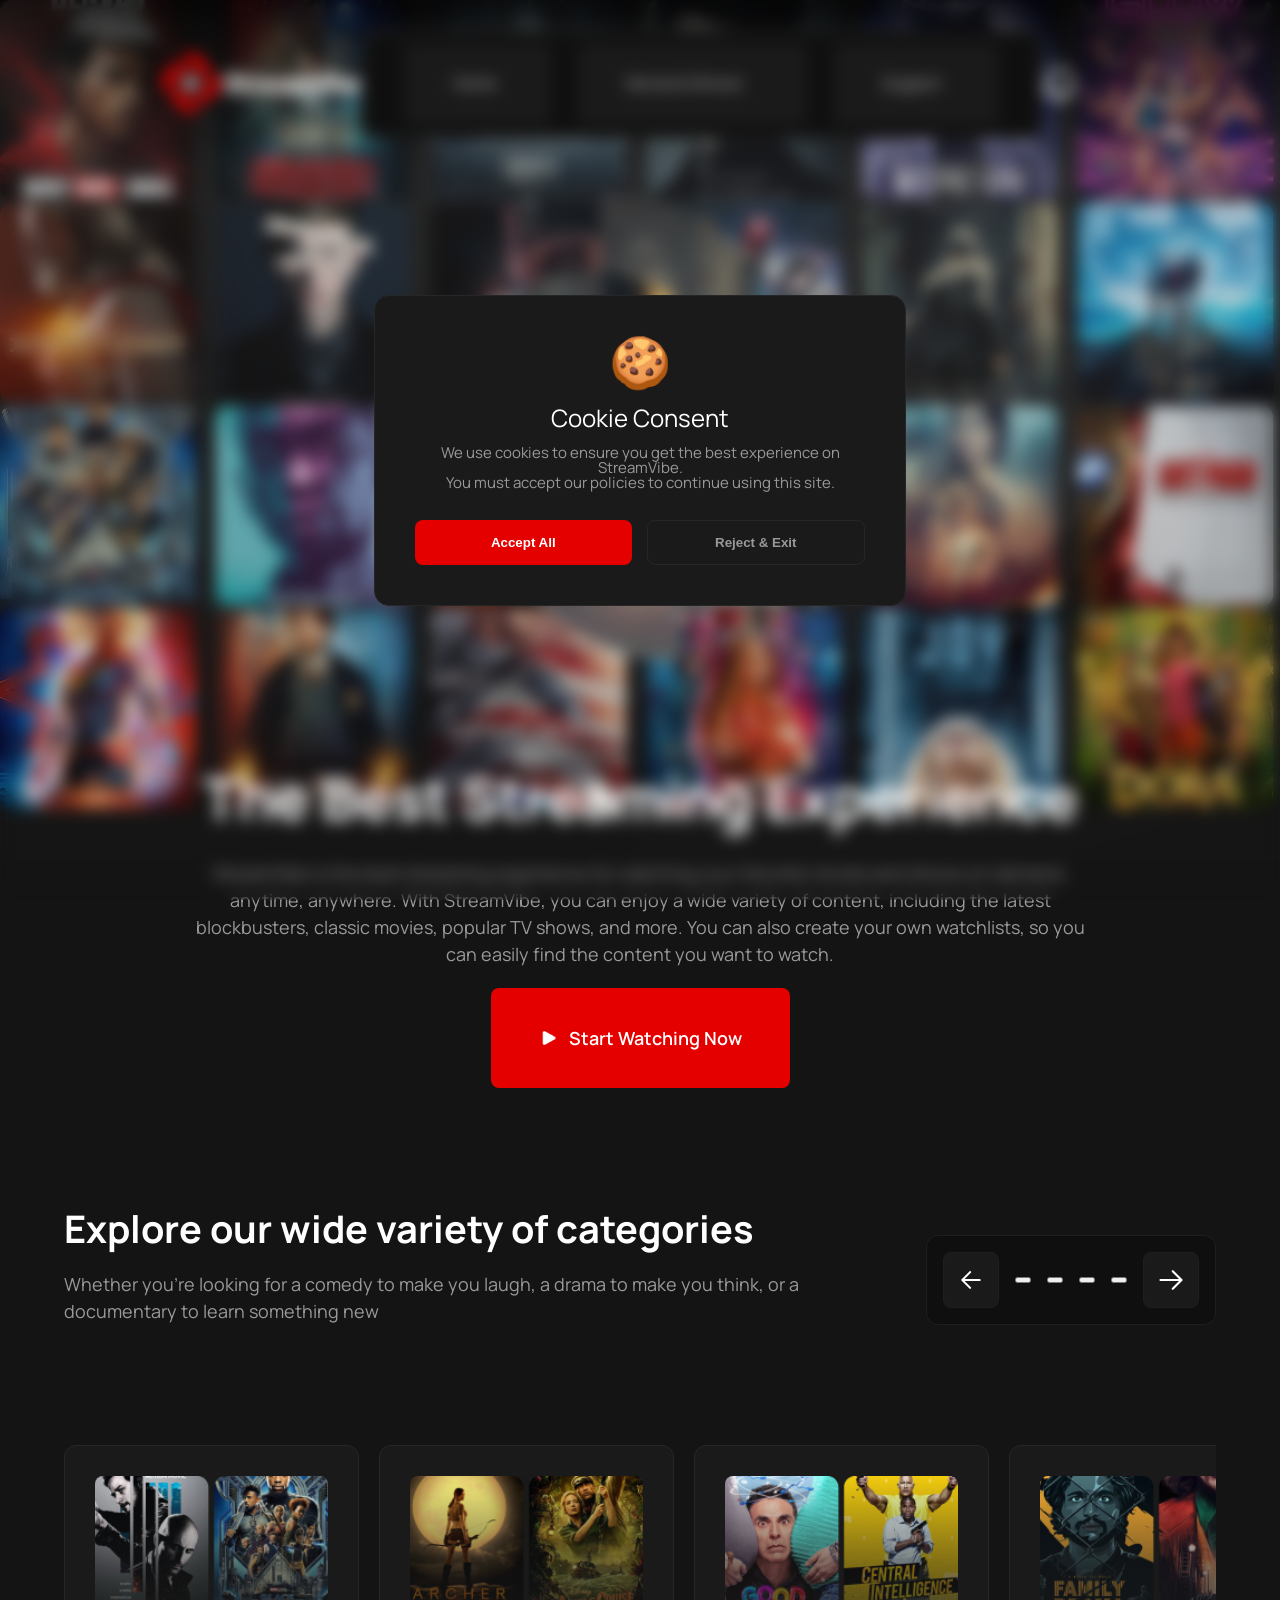
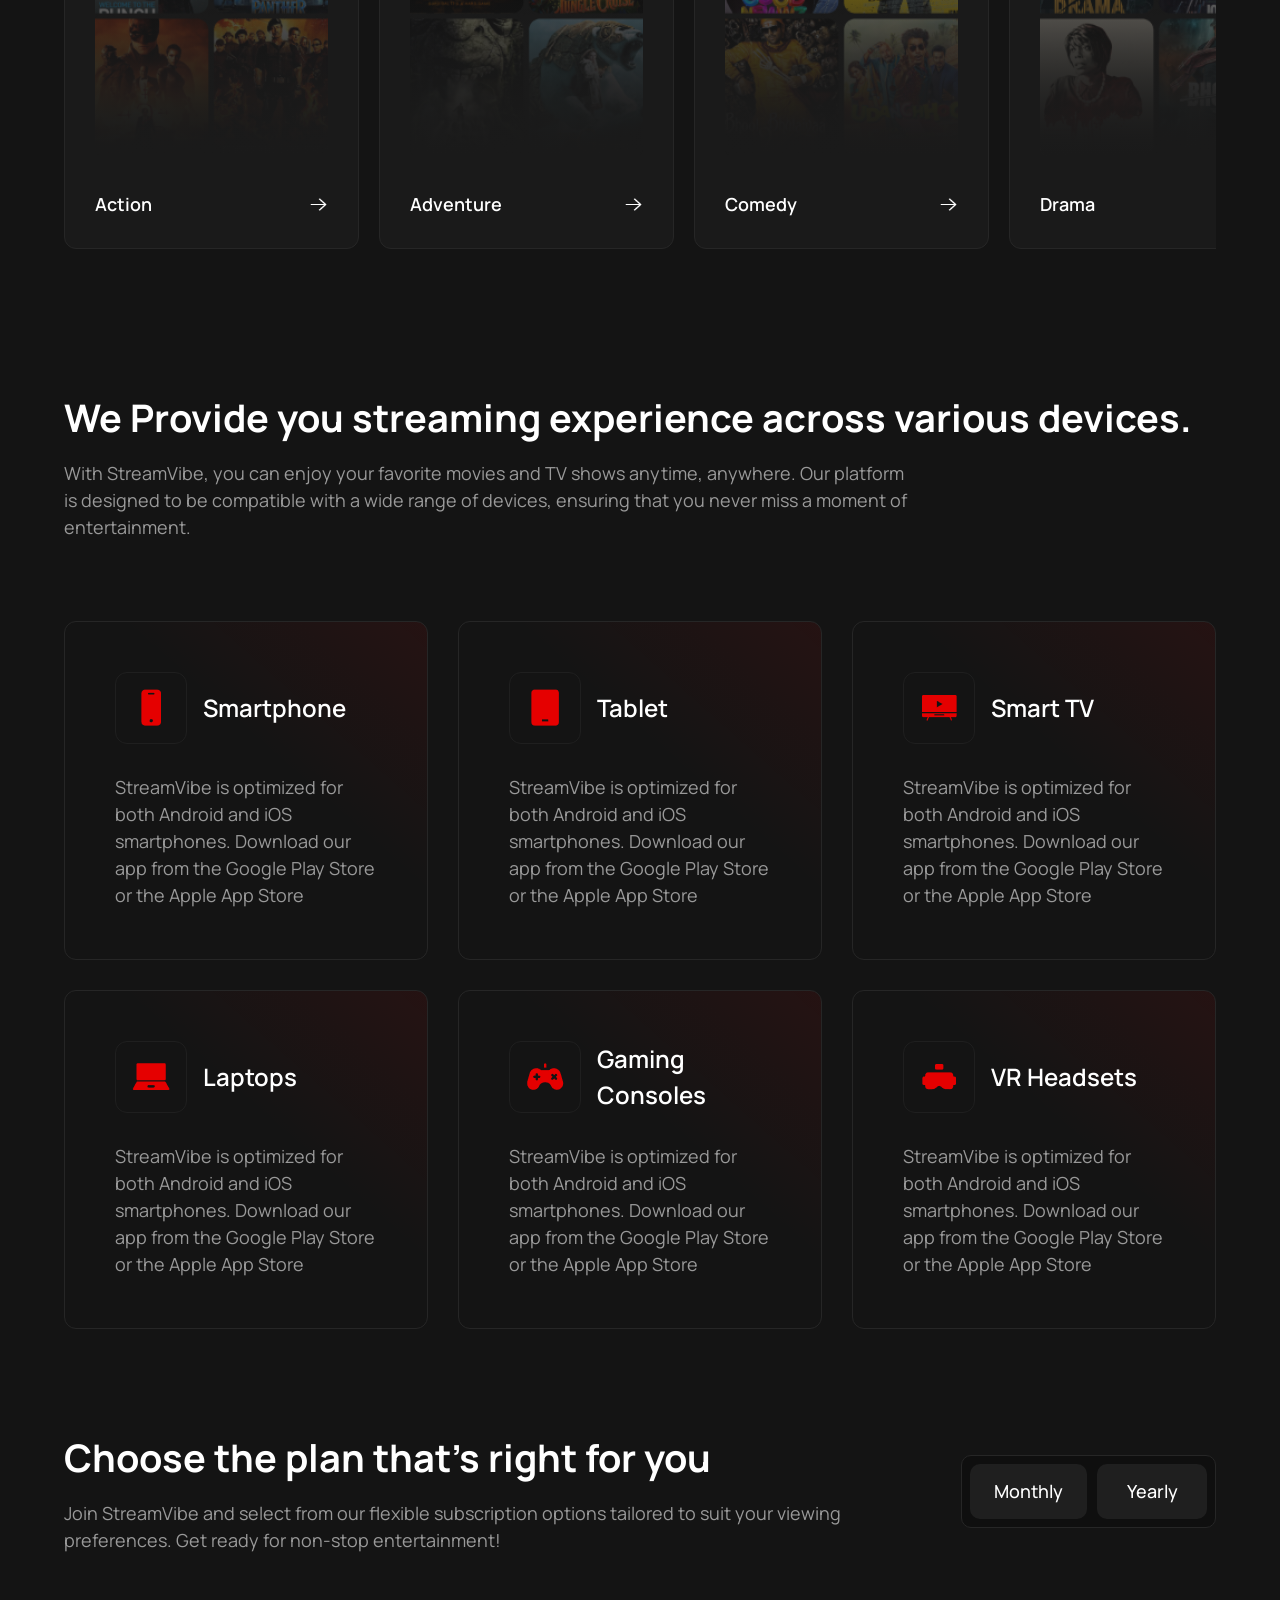
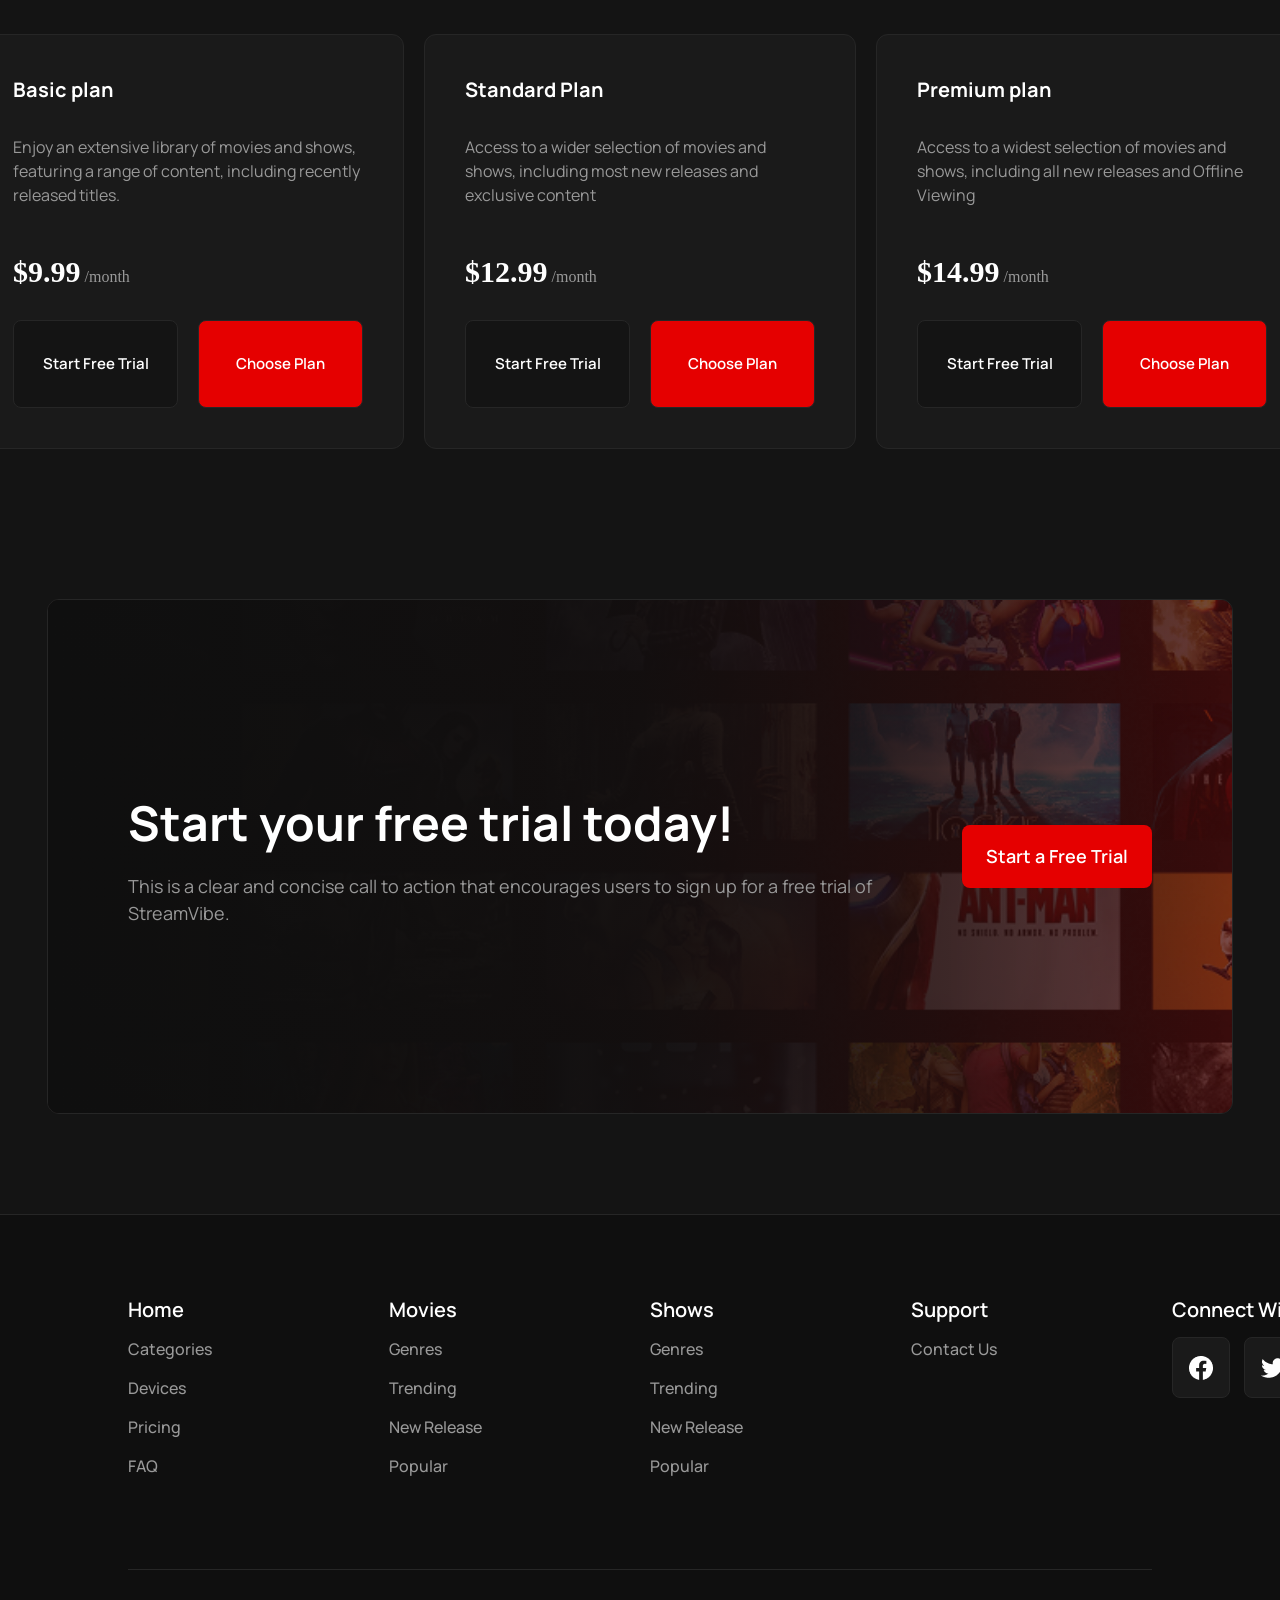
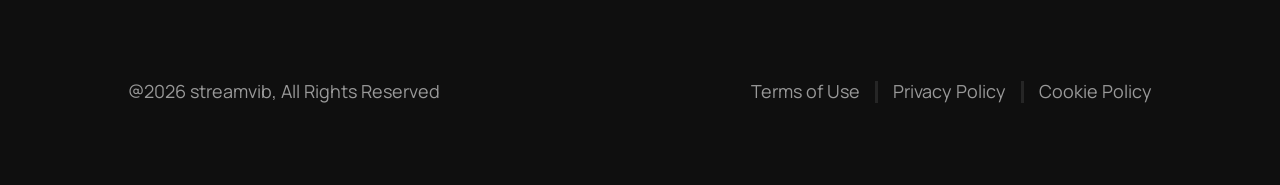
<file: index.html>
<!doctype html>
<html lang="en">
  <head>
    <meta charset="UTF-8" />
    <meta name="viewport" content="width=device-width, initial-scale=1.0" />
    <title>Home Page</title>
    <link rel="stylesheet" href="./style/reset.css" />
    <link rel="stylesheet" href="style.css" />
    <script src="./script/script.js" defer></script>
  </head>
  <body>
<!-- Cookie -->
<div id="cookieModal" class="cookie_modal">
  <div class="cookie_box">
    <div class="cookie_icon">🍪</div>
    <h2>Cookie Consent</h2>
    <p>We use cookies to ensure you get the best experience on StreamVibe.
       <br> 
       You must accept our policies to continue using this site.</p>
    <div class="cookie_buttons">
      <button id="acceptBtn" class="btn_accept">Accept All</button>
      <button id="rejectBtn" class="btn_reject">Reject & Exit</button>
    </div>
  </div>
</div>

    <header>
      <!-- logo -->
      <a class="header_logo" href="./index.html">
        <img src="./images/logo.png" alt="logo" />
      </a>

      <!-- Hamburger Button -->
  <button class="hamburger_btn" id="hamburgerBtn" aria-label="Toggle Menu">
    <span></span>
    <span></span>
    <span></span>
  </button>

  <!-- Overlay background -->
  <div class="menu_overlay" id="menuOverlay"></div>

      <!-- navigation -->
      <nav class="buttons_container" id="mainNav">
        <div class="mobile_menu_header">
      <span class="menu_title">Menu</span>
      <hr class="menu_divider" />
    </div>

        <ul class="buttons_ul">
          <li class="buttons_li">
            <a class="home_button" href="index.html"> Home </a>
          </li>

          <li class="buttons_li">
            <a class="Movies_and_shows_button" href="./pages/movies_shows_button.html">
              Movies & Shows
            </a>
          </li>

          <li class="buttons_li">
            <a class="support_button" href="./pages/support.html"> Support </a>
          </li>
        </ul>
      </nav>

      <!-- Notification icon -->
      <div class="zari_div">
        <button id="notifBtn" class="notif_button">
          <img src="./images/zari.png" alt="notifications" />
         </button>
      </div>
    </header>

    <!-- Notification icon box -->
<div id="notifModal" class="custom_modal">
  <div class="custom_modal_box">
    <div class="modal_icon">
      🔔
    </div>
      <h2>Stay Updated!</h2>
      <p>To receive updates and notifications,<br> please register on the Support page!</p>
        <div class="custom_modal_buttons">
          <button id="closeNotifBtn" class="btn_cancel">Cancel</button>
          <button id="goSupportBtn" class="btn_register">Register</button>
        </div>
  </div>
</div>

    <div class="Sub_container">
      <section class="hero_section">
        <div class="hero_background">
          <img src="./images/Image Container.png" alt="movie" />
          <img src="./images/Image Container2.png" alt="movie" />
          <img src="./images/Image Container3.png" alt="movie" />
          <img src="./images/Image Container4.png" alt="movie" />
        </div>

        <div class="hero_content">
          <img
            src="./images/Abstract Design.png"
            alt="abstract"
            class="hero_abstract"
          />
          <br />
          <br />
          <h1 class="h1">The Best Streaming Experience</h1>
        </div>

        <div class="hero_overlay">
          <img src="images/Image.png" class="hero_image1" alt="hero overlay" />
          <img src="images/Fade Out Top.png" class="hero_FadeOutTop" alt="fade top" />
          <img src="images/Fade Out Bottom.png" class="hero_FadeOutBottom" alt="fade bottom" />
        </div>
      </section>
    </div>
    <div>
      <p class="p1">
        StreamVibe is the best streaming experience for watching your favorite
        movies and shows on demand, anytime, anywhere. With StreamVibe, you can
        enjoy a wide variety of content, including the latest blockbusters,
        classic movies, popular TV shows, and more. You can also create your own
        watchlists, so you can easily find the content you want to watch.
      </p>
      <a href="./pages/movies_shows_button.html" class="start_button">
        <img src="./images/Icon.png" alt="play" class="button_text" />
        Start Watching Now
      </a>
    </div>

    <br />
    <br />

    <!-- Genres container top  -->
    <div class="genres_container">
      <div class="genres_textcontainer">
        <h1 class="genres_textheading">
          Explore our wide variety of categories
        </h1>
        <p class="genres_textparagraph">
          Whether you're looking for a comedy to make you laugh, a drama to make
          you think, or a documentary to learn something new
        </p>
      </div>
      <div class="genres_buttons">
        <button class="genres_scrollleft" id="genreLeft">
          <img src="images/genresscrollleft.png" alt="left" />
        </button>
        <button class="indicators_button1"></button>
        <button class="indicators_button2"></button>
        <button class="indicators_button3"></button>
        <button class="indicators_button4"></button>
        <button class="genres_scrollright" id="genreRight">
          <img src="images/genresscrollright.png" alt="right" />
        </button>
      </div>
    </div>
    <!-- Genres container bottom  -->
   <div class="genres_slider" id="genreSlider">
  <div class="genre_card">
    <div class="card_image_container">
      <img src="./images/actionimages.png" alt="Action" />
    </div>
    <div class="card_footer">
      <span>Action</span>
      <img src="./images/genresscrollright.png" alt="arrow" />
    </div>
  </div>
  <div class="genre_card">
    <div class="card_image_container">
      <img src="./images/adventureimages.png" alt="Adventure" />
    </div>
    <div class="card_footer">
      <span>Adventure</span>
      <img src="./images/genresscrollright.png" alt="arrow" />
    </div>
  </div>
  <div class="genre_card">
    <div class="card_image_container">
      <img src="./images/comedyimages.png" alt="Comedy" />
    </div>
    <div class="card_footer">
      <span>Comedy</span>
      <img src="./images/genresscrollright.png" alt="arrow" />
    </div>
  </div>
  <div class="genre_card">
    <div class="card_image_container">
      <img src="./images/Dramaimages.png" alt="Drama" />
    </div>
    <div class="card_footer">
      <span>Drama</span>
      <img src="./images/genresscrollright.png" alt="arrow" />
    </div>
  </div>
  <div class="genre_card">
    <div class="card_image_container">
      <img src="./images/horrorimages.png" alt="Horror" />
    </div>
    <div class="card_footer">
      <span>Horror</span>
      <img src="./images/genresscrollright.png" alt="arrow" />
    </div>
  </div>

  <div class="genre_card">
    <div class="card_image_container">
      <img src="./images/actionimages.png" alt="Sci-Fi" />
    </div>
    <div class="card_footer">
      <span>Sci-Fi</span>
      <img src="./images/genresscrollright.png" alt="arrow" />
    </div>
  </div>
  <div class="genre_card">
    <div class="card_image_container">
      <img src="./images/fantasy-image.jpg" alt="Fantasy" />
    </div>
    <div class="card_footer">
      <span>Fantasy</span>
      <img src="./images/genresscrollright.png" alt="arrow" />
    </div>
  </div>
  <div class="genre_card">
    <div class="card_image_container">
      <img src="./images/documentary-image.jpg" alt="Documentary" />
    </div>
    <div class="card_footer">
      <span>Documentary</span>
      <img src="./images/genresscrollright.png" alt="arrow" />
    </div>
  </div>
  <div class="genre_card">
    <div class="card_image_container">
      <img src="./images/mystery-image.jpg" alt="Mystery" />
    </div>
    <div class="card_footer">
      <span>Mystery</span>
      <img src="./images/genresscrollright.png" alt="arrow" />
    </div>
  </div>
  <div class="genre_card">
    <div class="card_image_container">
      <img src="./images/anime-image.jpg" alt="Anime" />
    </div>
    <div class="card_footer">
      <span>Anime</span>
      <img src="./images/genresscrollright.png" alt="arrow" />
    </div>
  </div>
</div>
      </div>
    </div>
    
<!-- Devices Section -->
    <section class="devices_section">
      <div class="devices_textcontainer">
        <h1 class="devices_h1">
          We Provide you streaming experience across various devices.
        </h1>
        <p class="devices_p">
          With StreamVibe, you can enjoy your favorite movies and TV shows
          anytime, anywhere. Our platform is designed to be compatible with a
          wide range of devices, ensuring that you never miss a moment of
          entertainment.
        </p>
      </div>

      <div class="devices_cardcontainer">
        <div class="device_cards">
          <div class="device_header">
            <div class="icons">
              <img src="images/smartphone-icon.png" alt="Smartphone" />
            </div>
            <h2 class="devicesicon_h2">Smartphone</h2>
          </div>
          <p class="devicesicon_p">
            StreamVibe is optimized for both Android and iOS smartphones.
            Download our app from the Google Play Store or the Apple App Store
          </p>
        </div>

        <div class="device_cards">
          <div class="device_header">
            <div class="icons">
              <img src="images/tablet-icon.png" alt="Tablet" />
            </div>
            <h2 class="devicesicon_h2">Tablet</h2>
          </div>
          <p class="devicesicon_p">
            StreamVibe is optimized for both Android and iOS smartphones.
            Download our app from the Google Play Store or the Apple App Store
          </p>
        </div>

        <div class="device_cards">
          <div class="device_header">
            <div class="icons">
              <img src="images/smarttv-icon.png" alt="Tv" />
            </div>
            <h2 class="devicesicon_h2">Smart TV</h2>
          </div>
          <p class="devicesicon_p">
            StreamVibe is optimized for both Android and iOS smartphones.
            Download our app from the Google Play Store or the Apple App Store
          </p>
        </div>

<!--Device cards-->
        <div class="device_cards">
          <div class="device_header">
            <div class="icons">
              <img src="images/Laptop-Icon.png" alt="Laptop" />
            </div>
            <h2 class="devicesicon_h2">Laptops</h2>
          </div>
          <p class="devicesicon_p">
            StreamVibe is optimized for both Android and iOS smartphones.
            Download our app from the Google Play Store or the Apple App Store
          </p>
        </div>

        <div class="device_cards">
          <div class="device_header">
            <div class="icons">
              <img src="images/gaming-Icon.png" alt="Gaming" />
            </div>
            <h2 class="devicesicon_h2">Gaming Consoles</h2>
          </div>
          <p class="devicesicon_p">
            StreamVibe is optimized for both Android and iOS smartphones.
            Download our app from the Google Play Store or the Apple App Store
          </p>
        </div>

        <div class="device_cards">
          <div class="device_header">
            <div class="icons">
              <img src="images/VR-Icon.png" alt="VR" />
            </div>
            <h2 class="devicesicon_h2">VR Headsets</h2>
          </div>
          <p class="devicesicon_p">
            StreamVibe is optimized for both Android and iOS smartphones.
            Download our app from the Google Play Store or the Apple App Store
          </p>
        </div>
        </section>
        
<!-- Plans section -->
        <section class="plans_section">
          <div class="plans_header">
            <div class="plans_textcontainer">
            <h1 class="plans_h1">
            Choose the plan that's right for you</h1>
            <p class="plans_p">
            Join StreamVibe and select from our flexible subscription 
            options tailored to suit your viewing preferences. 
            Get ready for non-stop entertainment!
            </p>
            </div>

            <div class="plans_tab">
              <button class="monthly_btn">
              <h6 class="monthly_h6" id="monthlyBtn">Monthly </h6>
              </button>
              <button class="yearly_btn" id="yearlyBtn"><h6 class="yearly_h6">Yearly</h6></button>
            </div>

          </div>


          <div class="plan_card_container">
            <div class="plan_card">
              <h2 class="plan_cardh2">Basic plan</h2>
              <p class="plan_card_paragraph">Enjoy an extensive library of movies and shows, 
              featuring a range of content, including recently released titles.</p> 
            
              <div class="plan_wrapper">
                <span class="price_amount" id="basicPrice">$9.99</span>
                <span class="price_period">/month</span>
              </div>

              <div class="card_buttons">
                <a href="./pages/support.html" class="btn_free">Start Free Trial</a>
                <a href="./pages/support.html" class="btn_choose">Choose Plan</a>
              </div>
            </div>



            <div class="plan_card">
              <h2 class="plan_cardh2">Standard Plan</h2>
              <p class="plan_card_paragraph">Access to a wider selection of movies and shows, 
                including most new releases and exclusive content</p> 
            
              <div class="plan_wrapper">
                <span class="price_amount" id="standardPrice">$12.99</span>
                <span class="price_period">/month</span>
              </div>

              <div class="card_buttons">
                <a href="./pages/support.html" class="btn_free">Start Free Trial</a>
                <a href="./pages/support.html" class="btn_choose">Choose Plan</a>
              </div>
            </div>



            <div class="plan_card">
              <h2 class="plan_cardh2">Premium plan</h2>
              <p class="plan_card_paragraph">Access to a widest selection of movies and shows,
                 including all new releases and Offline Viewing</p> 
            
              <div class="plan_wrapper">
                <span class="price_amount" id="premiumPrice">$14.99</span>
                <span class="price_period">/month</span>
              </div>

              <div class="card_buttons">
                <a href="./pages/support.html" class="btn_free">Start Free Trial</a>
                <a href="./pages/support.html" class="btn_choose">Choose Plan</a>
              </div>
            </div>
        </section>

<!-- Free Trial Banner -->
   <div class="freetrial_container">
    
    <img src="./images/freetrial_BackgroundImages.png" alt="Movies Grid Background" class="free_trial_bg">
    
    <div class="free_trial_overlay"></div>

    <div class="freetrial_content">
      <div class="freetrial_text">
        <h2>Start your free trial today!</h2>
        <p>This is a clear and concise call to action that 
          encourages users to sign up for a free trial of StreamVibe.</p>
      </div>
      <a href="./pages/support.html" class="freetrial_button">Start a Free Trial</a>
    </div>

   </div>

   <!-- Footer -->
<footer class="footer">
  <div class="footer_container">
    <div class="footer_top">
      <div class="footer_column">
        <h4>Home</h4>
        <a href="#">Categories</a>
        <a href="#">Devices</a>
        <a href="#">Pricing</a>
        <a href="#">FAQ</a>
      </div>

      <div class="footer_column">
        <h4>Movies</h4>
        <a href="./pages/movies_shows_button.html">Genres</a>
        <a href="./pages/movies_shows_button.html">Trending</a>
        <a href="./pages/movies_shows_button.html">New Release</a>
        <a href="./pages/movies_shows_button.html">Popular</a>
      </div>

      <div class="footer_column">
        <h4>Shows</h4>
        <a href="./pages/movies_shows_button.html">Genres</a>
        <a href="./pages/movies_shows_button.html">Trending</a>
        <a href="./pages/movies_shows_button.html">New Release</a>
        <a href="./pages/movies_shows_button.html">Popular</a>
      </div>

      <div class="footer_column">
        <h4>Support</h4>
        <a href="./pages/support.html">Contact Us</a>
      </div>

      <div class="footer_column">
        <h4>Connect With Us</h4>
        <div class="social_icons">
          <a href="https://www.facebook.com/" target="_blank" rel="noopener noreferrer" class="social_item">
            <img src="./images/Facebook-Icon.png" alt="FB">
          </a>
          <a href="https://x.com/" target="_blank" rel="noopener noreferrer" class="social_item">
            <img src="./images/Twitter-Icon.png" alt="TW">
          </a>
          <a href="https://www.linkedin.com/" target="_blank" rel="noopener noreferrer" class="social_item">
            <img src="./images/Linkdin-Icon.png" alt="LI">
          </a>
        </div>
      </div>
    </div>

    <hr class="footer_line">

    <div class="footer_bottom">
      <p>@2026 streamvib, All Rights Reserved</p>
      <div class="footer_legal">
        <a href="./pages/support.html">Terms of Use</a>
        <hr class="footer_linebottom">
        <a href="./pages/support.html">Privacy Policy</a>
        <hr class="footer_linebottom">
        <a href="./pages/support.html">Cookie Policy</a>
      </div>
    </div>
  </div>
</footer>
</div>
<!-- scroll to top -->
</section>
     <button id="backToTop" class="back_to_top">
        <img src="./images/arrowup-image.png" alt="Up" />
      </button>
  </body>
</html>
</file>
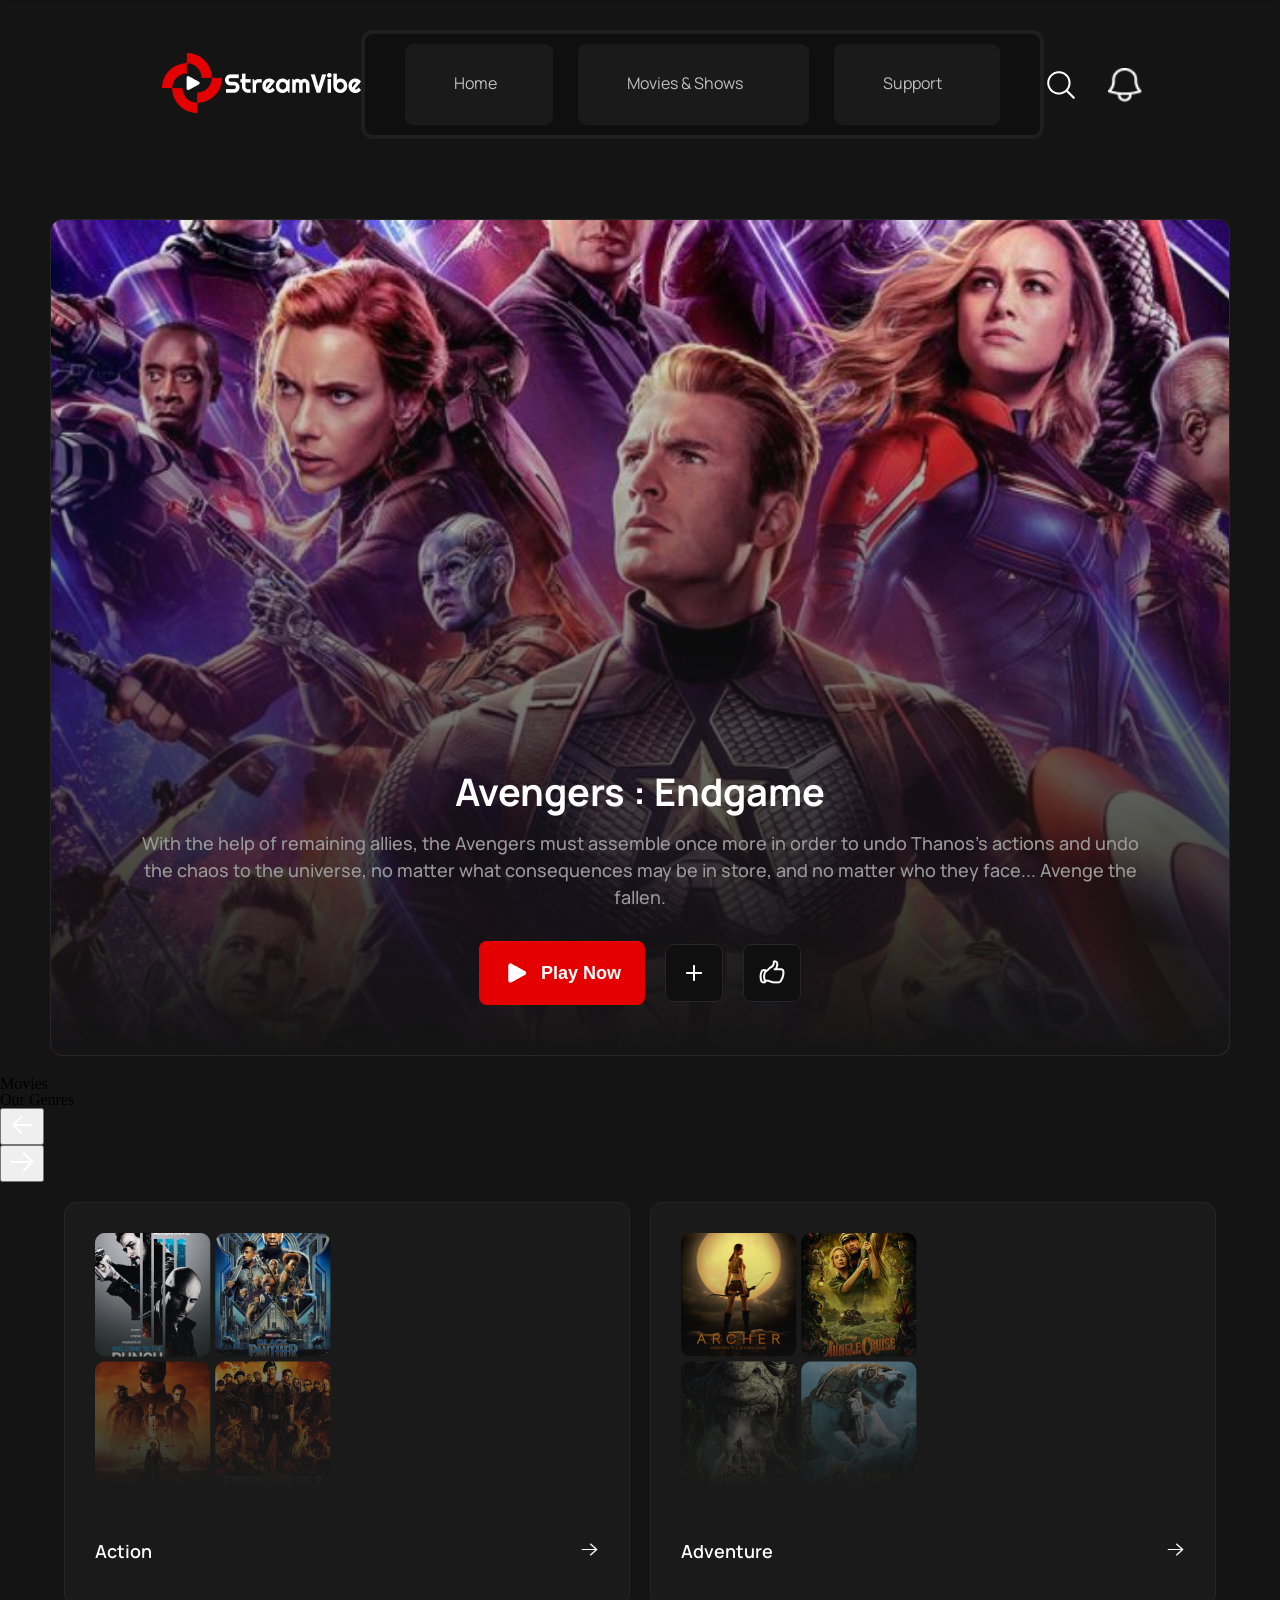
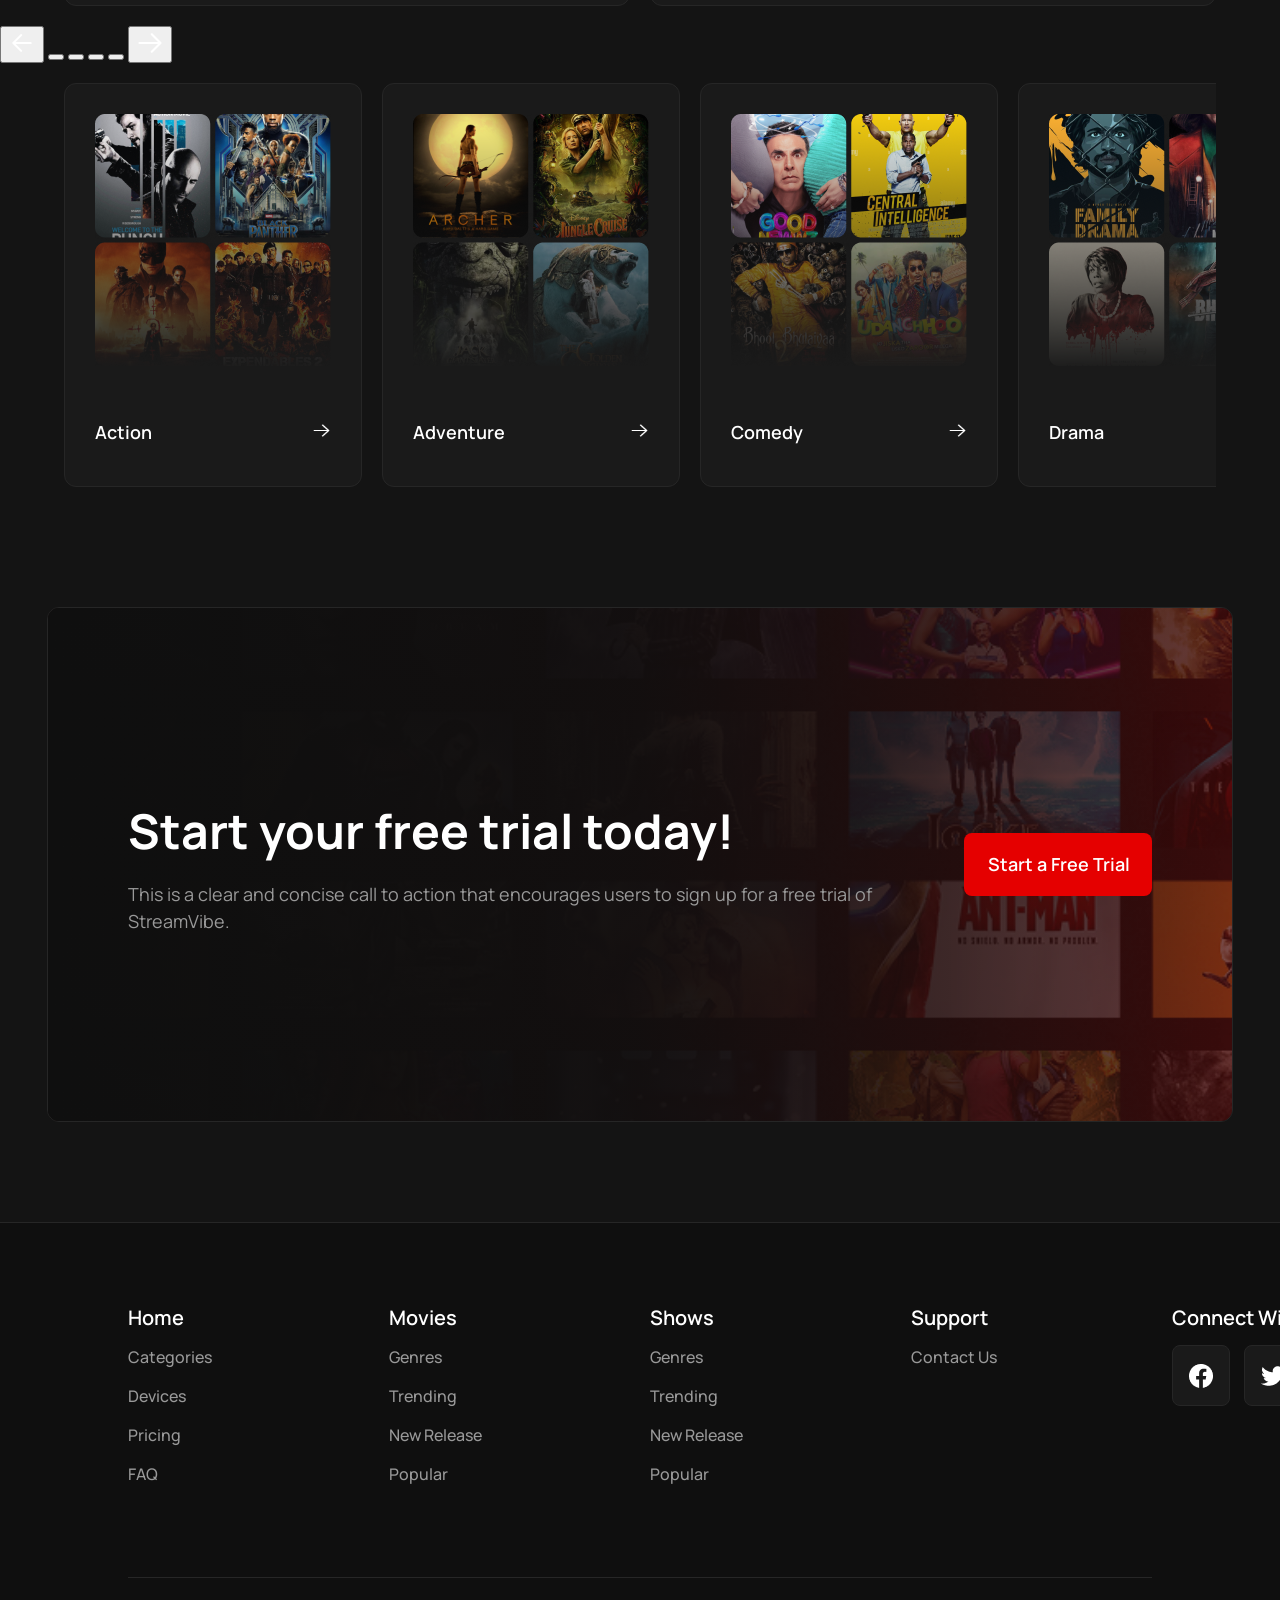
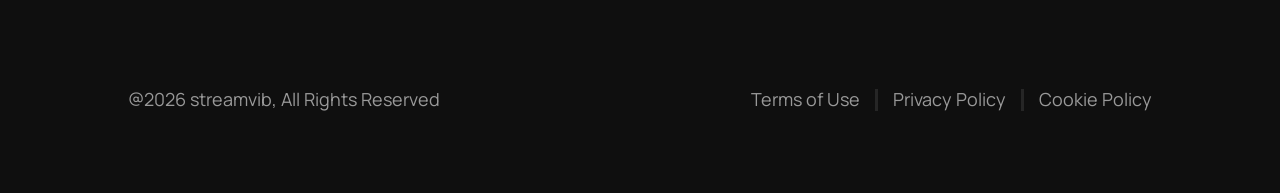
<file: movies_shows_button.html>
<!doctype html>
<html lang="en">
  <head>
    <meta charset="UTF-8" />
    <meta name="viewport" content="width=device-width, initial-scale=1.0" />
    <title>Movies&Shows</title>
    <link rel="stylesheet" href="reset.css" />
    <link rel="stylesheet" href="movies_shows_button.css" />
  </head>
  <body>
    <header>
      <!-- logo -->
      <a class="header_logo" href="./index.html">
        <img src="./images/logo.png" alt="logo" />
      </a>

      <!-- navigation -->
      <nav class="buttons_container">
        <ul class="buttons_ul">
          <li class="buttons_li">
            <a class="home_button" href="index.html"> Home </a>
          </li>

          <li class="buttons_li">
            <a class="Movies_and_shows_button" href="movies_shows_button.html">
              Movies & Shows
            </a>
          </li>

          <li class="buttons_li">
            <a class="support_button" href="support.html"> Support </a>
          </li>
        </ul>
      </nav>

      <!-- right icons -->
      <div class="zari_div">
        <a href="./index.html">
          <img src="./images/lupa.png" alt="search" />
        </a>
        <a href="./index.html">
          <img src="./images/zari.png" alt="notifications" />
        </a>
      </div>
    </header>




<section class="hero_section">
  <div class="hero_container">
    <img src="./images/avengersimage.png" alt="Avengers Endgame" class="hero_bg" />
    
    <div class="hero_overlay"></div>

    <div class="hero_content">
      <h1>Avengers : Endgame</h1>
      <p>
        With the help of remaining allies, the Avengers must assemble once more
        in order to undo Thanos's actions and undo the chaos to the universe, no
        matter what consequences may be in store, and no matter who they face...
        Avenge the fallen.
      </p>
      
      <div class="hero_buttons">
        <button class="play_now">
          <img src="./images/Icon.png" alt="play" />
          Play Now
        </button>
        <button class="icon_btn"><img src="./images/plus-Icon.png" alt="plus"></button>
        <button class="icon_btn"><img src="./images/like-Icon.png" alt="like"></button>
      
      </div>
    </div>
  </div>
</section> 


<!-- 
<section class="genres_section">
  <div class="genres_container">
    
    <div class="category_badge">Movies</div>

    <div class="genres_header">
      <h2>Our Genres</h2>
      <div class="genres_navigation">
        <button class="nav_btn"><img src="./images/left-arrow.png" alt="prev"></button>
        <div class="nav_indicators">
          <span class="dot active"></span>
          <span class="dot"></span>
          <span class="dot"></span>
        </div>
        <button class="nav_btn"><img src="./images/right-arrow.png" alt="next"></button>
      </div>
    </div>

    <div class="genres_grid">
      <div class="genre_card">
        <div class="genre_images">
          <img src="./images/action1.png"><img src="./images/action2.png">
          <img src="./images/action3.png"><img src="./images/action4.png">
        </div>
        <div class="genre_info">
          <span>Action</span>
          <img src="./images/right-arrow-small.png">
        </div>
      </div>
      </div>

  </div>
</section> -->

<section class="movies_genres_section">
  <div class="genres_container">
    <div class="genres_textcontainer">
      <div class="category_badge">Movies</div>
      <h2 class="genres_textheading">Our Genres</h2>
    </div>

    <div class="genres_buttons">
      <button class="genres_scrollleft" id="genreLeft">
        <img src="images/genresscrollleft.png" alt="left" />
      </button>
      <div class="indicators">
        <span class="dot active"></span>
        <span class="dot"></span>
        <span class="dot"></span>
        <span class="dot"></span>
      </div>
      <button class="genres_scrollright" id="genreRight">
        <img src="images/genresscrollright.png" alt="right" />
      </button>
    </div>
  </div>

  <div class="genres_slider" id="genreSlider">
    <div class="genre_card">
      <div class="card_image_container">
        <img src="images/actionimages.png" alt="Action" />
      </div>
      <div class="card_footer">
        <span>Action</span>
        <a href="#"><img src="images/genresscrollright.png" alt="arrow" /></a>
      </div>
    </div>

    <div class="genre_card">
      <div class="card_image_container">
        <img src="images/adventureimages.png" alt="Adventure" />
      </div>
      <div class="card_footer">
        <span>Adventure</span>
        <a href="#"><img src="images/genresscrollright.png" alt="arrow" /></a>
      </div>
    </div>

    </div>
</section>

<div class="genres_buttons">
        <button class="genres_scrollleft" id="genreLeft">
          <img src="images/genresscrollleft.png" alt="left" />
        </button>
        <button class="indicators_button1"></button>
        <button class="indicators_button2"></button>
        <button class="indicators_button3"></button>
        <button class="indicators_button4"></button>
        <button class="genres_scrollright" id="genreRight">
          <img src="images/genresscrollright.png" alt="right" />
        </button>
      </div>
    </div>
    <!-- ქვემოთა ჟანრების ფოტოების სქროლი  -->
    <div class="genres_slider" id="genreSlider">
      <div class="genre_card">
        <div class="card_image_container">
          <img src="images/actionimages.png" alt="movie" />
        </div>
        <div class="card_footer">
          <span>Action</span>
          <a href="movies_shows_button.html">
            <img src="images/genresscrollright.png" alt="arrow" />
          </a>
        </div>
      </div>

      <div class="genre_card">
        <div class="card_image_container">
          <img src="images/adventureimages.png" alt="movie" />
        </div>
        <div class="card_footer">
          <span>Adventure</span>
          <a href="movies_shows_button.html">
            <img src="images/genresscrollright.png" alt="arrow" />
          </a>
        </div>
      </div>
      <div class="genre_card">
        <div class="card_image_container">
          <img src="images/comedyimages.png" alt="movie" />
        </div>
        <div class="card_footer">
          <span>Comedy</span>
          <a href="movies_shows_button.html">
            <img src="images/genresscrollright.png" alt="arrow" />
          </a>
        </div>
      </div>

      <div class="genre_card">
        <div class="card_image_container">
          <img src="images/Dramaimages.png" alt="movie" />
        </div>
        <div class="card_footer">
          <span>Drama</span>
          <a href="movies_shows_button.html">
            <img src="images/genresscrollright.png" alt="arrow" />
          </a>
        </div>
      </div>

      <div class="genre_card">
        <div class="card_image_container">
          <img src="images/horrorimages.png" alt="movie" />
        </div>
        <div class="card_footer">
          <span>Horror</span>
          <a href="movies_shows_button.html">
            <img src="images/genresscrollright.png" alt="arrow" />
          </a>
        </div>
      </div>
    </div>



      <div class="freetrial_container">
        <img
          src="./images/freetrial_BackgroundImages.png"
          alt="Movies Grid Background"
          class="free_trial_bg"
        />

        <div class="free_trial_overlay"></div>

        <div class="freetrial_content">
          <div class="freetrial_text">
            <h2>Start your free trial today!</h2>
            <p>
              This is a clear and concise call to action that encourages users
              to sign up for a free trial of StreamVibe.
            </p>
          </div>
          <a href="support.html" class="freetrial_button">Start a Free Trial</a>
        </div>
      </div>

      <footer class="footer">
        <div class="footer_container">
          <div class="footer_top">
            <div class="footer_column">
              <h4>Home</h4>
              <a href="#">Categories</a>
              <a href="#">Devices</a>
              <a href="#">Pricing</a>
              <a href="#">FAQ</a>
            </div>

            <div class="footer_column">
              <h4>Movies</h4>
              <a href="movies_shows_button.html">Genres</a>
              <a href="movies_shows_button.html">Trending</a>
              <a href="movies_shows_button.html">New Release</a>
              <a href="movies_shows_button.html">Popular</a>
            </div>

            <div class="footer_column">
              <h4>Shows</h4>
              <a href="movies_shows_button.html">Genres</a>
              <a href="movies_shows_button.html">Trending</a>
              <a href="movies_shows_button.html">New Release</a>
              <a href="movies_shows_button.html">Popular</a>
            </div>

            <div class="footer_column">
              <h4>Support</h4>
              <a href="support.html">Contact Us</a>
            </div>

            <div class="footer_column">
              <h4>Connect With Us</h4>
              <div class="social_icons">
                <a href="#" class="social_item"
                  ><img src="./images/Facebook-Icon.png" alt="FB"
                /></a>
                <a href="#" class="social_item"
                  ><img src="./images/Twitter-Icon.png" alt="TW"
                /></a>
                <a href="#" class="social_item"
                  ><img src="./images/Linkdin-Icon.png" alt="LI"
                /></a>
              </div>
            </div>
          </div>

          <hr class="footer_line" />

          <div class="footer_bottom">
            <p>@2026 streamvib, All Rights Reserved</p>
            <div class="footer_legal">
              <a href="support.html">Terms of Use</a>
              <hr class="footer_linebottom" />
              <a href="support.html">Privacy Policy</a>
              <hr class="footer_linebottom" />
              <a href="support.html">Cookie Policy</a>
            </div>
          </div>
        </div>
      </footer>
    </div>
  </body>
</html>
</file>
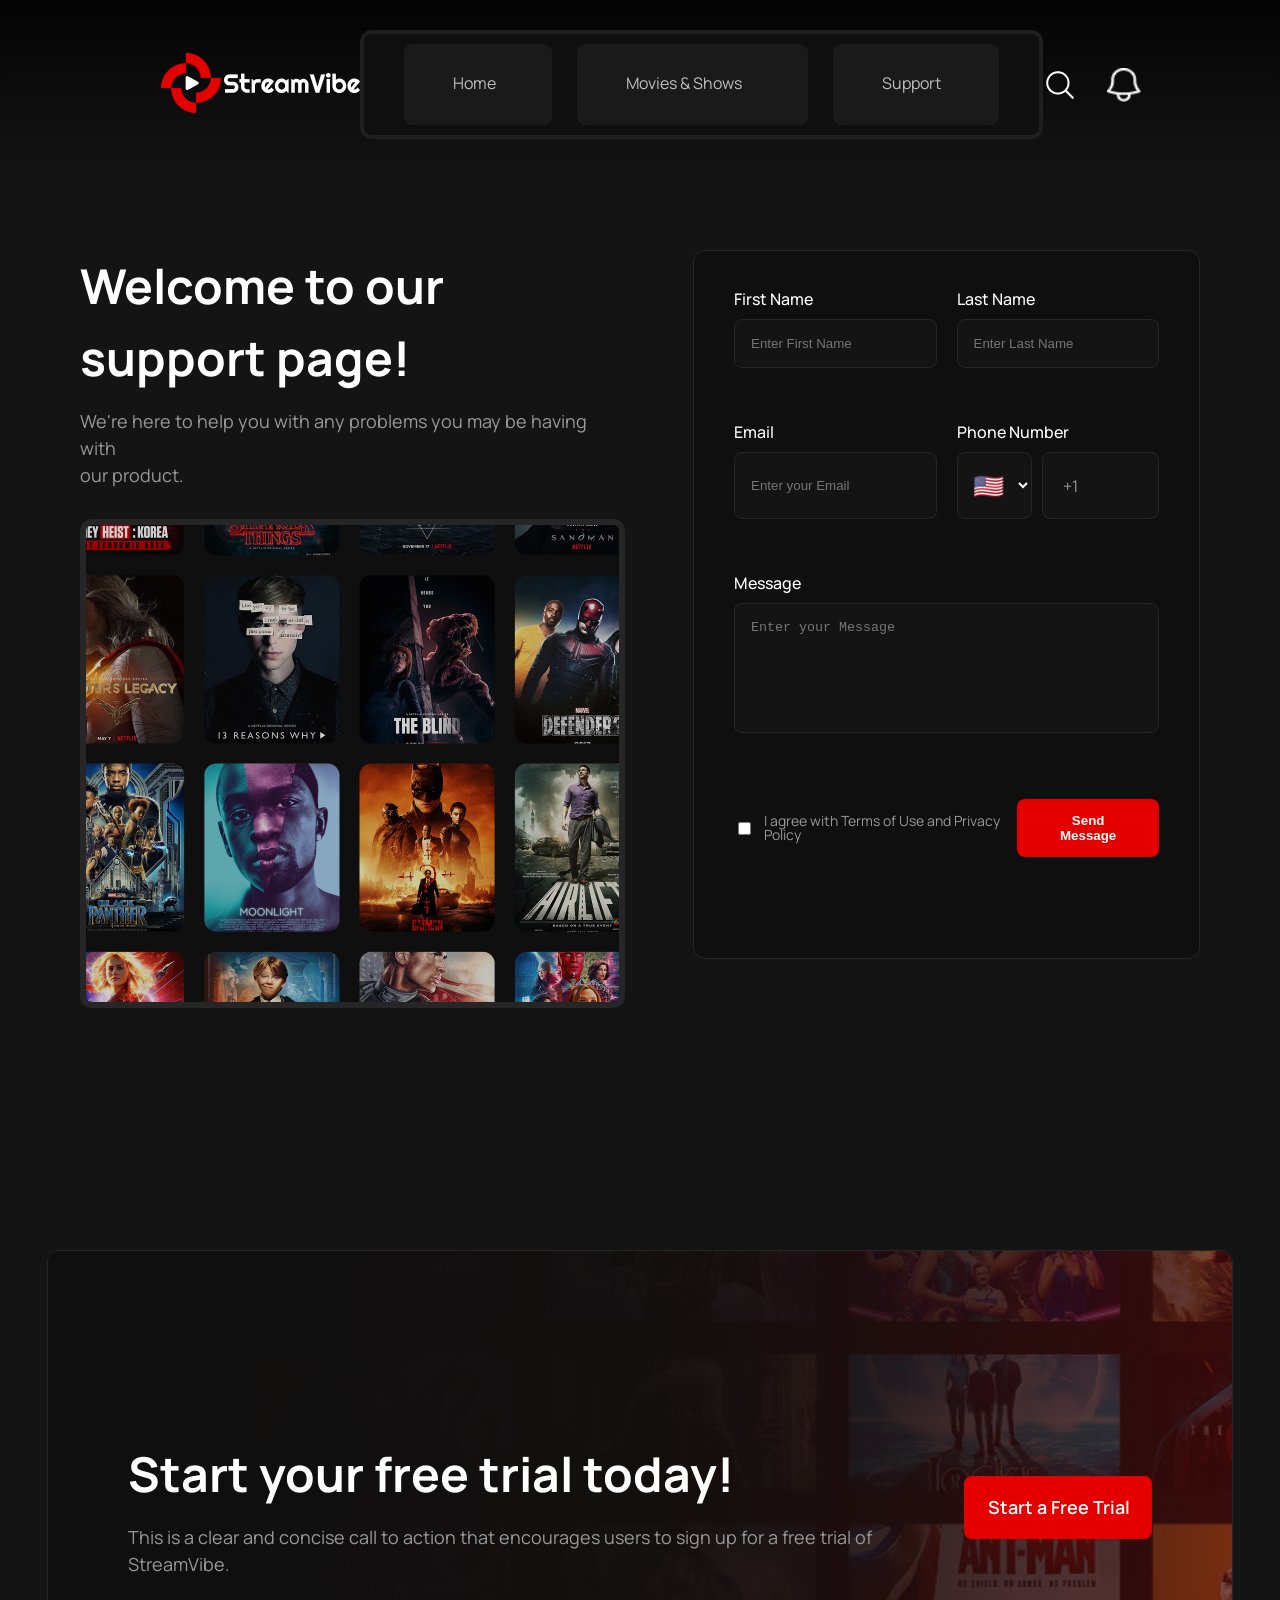
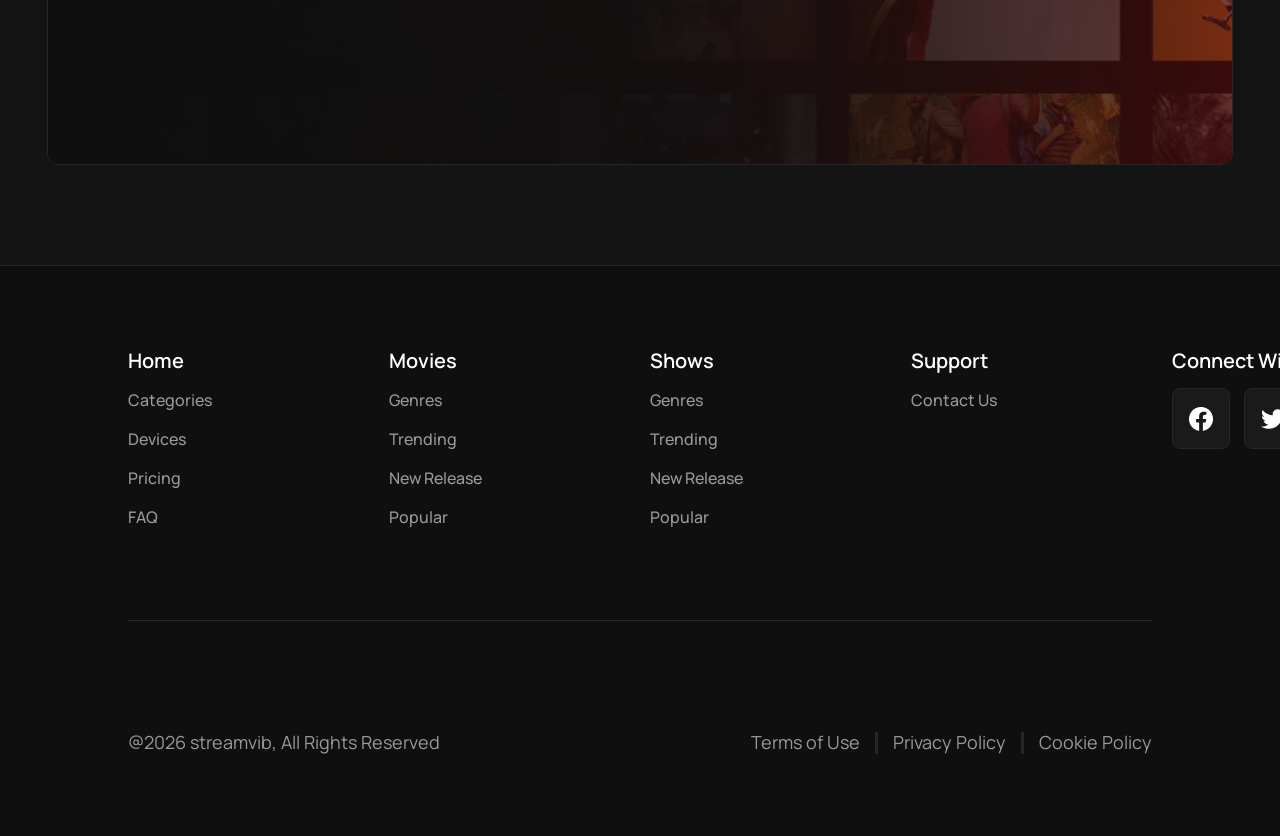
<file: support.html>
<!doctype html>
<html lang="en">
  <head>
    <meta charset="UTF-8" />
    <meta name="viewport" content="width=device-width, initial-scale=1.0" />
    <title>Support</title>
    <link rel="stylesheet" href="reset.css" />
    <link rel="stylesheet" href="support.css" />
    <script src="support.js" defer></script>
  </head>
  <body>
    <header>
      <!-- logo -->
      <a class="header_logo" href="./index.html">
        <img src="./images/logo.png" alt="logo" />
      </a>

      <!-- navigation -->
      <nav class="buttons_container">
        <ul class="buttons_ul">
          <li class="buttons_li">
            <a class="home_button" href="index.html"> Home </a>
          </li>

          <li class="buttons_li">
            <a class="Movies_and_shows_button" href="movies_shows_button.html">
              Movies & Shows
            </a>
          </li>

          <li class="buttons_li">
            <a class="support_button" href="support.html"> Support </a>
          </li>
        </ul>
      </nav>

      <!-- right icons -->
      <div class="zari_div">
        <a href="./index.html">
          <img src="./images/lupa.png" alt="search" />
        </a>
        <a href="./index.html">
          <img src="./images/zari.png" alt="notifications" />
        </a>
      </div>
    </header>

    <section class="support_welcome">
      <div class="support_container">
        <div class="support_info">
          <div class="support_textcontent">
            <h1>Welcome to our support page!</h1>
            <p>
              We're here to help you with any problems you may be having with
              <br />
              our product.
            </p>
          </div>
          <div class="support_imagegrid">
            <img src="./images/support_gridimage.png" alt="Support Grid" />
          </div>
        </div>

        <div class="support_formcontainer">
          <form class="support_form" id="supportForm">
            <div class="form_row">
              <div class="form_group">
                <label for="firstName">First Name</label>
                <input type="text" id="firstName" placeholder="Enter First Name" />
                <span id="firstNameError" class="error-text"></span>
              </div>
              <div class="form_group">
                <label for="lastName">Last Name</label>
                <input type="text" id="lastName" placeholder="Enter Last Name" />
                <span id="lastNameError" class="error-text"></span>
              </div>
            </div>

            <div class="form_row">
              <div class="form_group">
                <label for="email">Email</label>
                <input type="email" id="email" placeholder="Enter your Email" />
                <span id="emailError" class="error-text"></span>
              </div>
              <div class="form_group">
                <label>Phone Number</label>
                <div class="phone_input">
                  <select id="country-select">
                    <option value="+1" selected>🇺🇸</option>
                    <option value="+995">🇬🇪</option>
                    <option value="+359">🇧🇬</option>
                    <option value="+81">🇯🇵</option>
                    <option value="+39">🇮🇹</option>
                    <option value="+30">🇬🇷</option>
                    <option value="+351">🇵🇹</option>
                    <option value="+49">🇩🇪</option>
                    <option value="other">Other</option>
                  </select>
                  <input type="text" id="phone" placeholder="Enter Phone Number" />
                </div>
                <span id="phoneError" class="error-text"></span>
              </div>
            </div>

            <div class="form_group">
              <label>Message</label>
              <textarea id="message" placeholder="Enter your Message"></textarea>
              <span id="messageError" class="error-text"></span>
            </div>

            <div class="form_footer">
              <div class="checkbox_group">
                <input type="checkbox" id="terms" />
                <label for="terms"
                  >I agree with Terms of Use and Privacy Policy</label
                >
              </div>
              <span id="termsError" class="error-text"></span>
              <button type="submit" class="send_btn">Send Message</button>
            </div>
          </form>
        </div>
      </div>
    </section>

    <div class="freetrial_container">
      <img
        src="./images/freetrial_BackgroundImages.png"
        alt="Movies Grid Background"
        class="free_trial_bg"
      />

      <div class="free_trial_overlay"></div>

      <div class="freetrial_content">
        <div class="freetrial_text">
          <h2>Start your free trial today!</h2>
          <p>
            This is a clear and concise call to action that encourages users to
            sign up for a free trial of StreamVibe.
          </p>
        </div>
        <a href="support.html" class="freetrial_button">Start a Free Trial</a>
      </div>
    </div>

    <footer class="footer">
      <div class="footer_container">
        <div class="footer_top">
          <div class="footer_column">
            <h4>Home</h4>
            <a href="#">Categories</a>
            <a href="#">Devices</a>
            <a href="#">Pricing</a>
            <a href="#">FAQ</a>
          </div>

          <div class="footer_column">
            <h4>Movies</h4>
            <a href="movies_shows_button.html">Genres</a>
            <a href="movies_shows_button.html">Trending</a>
            <a href="movies_shows_button.html">New Release</a>
            <a href="movies_shows_button.html">Popular</a>
          </div>

          <div class="footer_column">
            <h4>Shows</h4>
            <a href="movies_shows_button.html">Genres</a>
            <a href="movies_shows_button.html">Trending</a>
            <a href="movies_shows_button.html">New Release</a>
            <a href="movies_shows_button.html">Popular</a>
          </div>

          <div class="footer_column">
            <h4>Support</h4>
            <a href="support.html">Contact Us</a>
          </div>

          <div class="footer_column">
            <h4>Connect With Us</h4>
            <div class="social_icons">
              <a href="#" class="social_item"
                ><img src="./images/Facebook-Icon.png" alt="FB"
              /></a>
              <a href="#" class="social_item"
                ><img src="./images/Twitter-Icon.png" alt="TW"
              /></a>
              <a href="#" class="social_item"
                ><img src="./images/Linkdin-Icon.png" alt="LI"
              /></a>
            </div>
          </div>
        </div>

        <hr class="footer_line" />

        <div class="footer_bottom">
          <p>@2026 streamvib, All Rights Reserved</p>
          <div class="footer_legal">
            <a href="support.html">Terms of Use</a>
            <hr class="footer_linebottom" />
            <a href="support.html">Privacy Policy</a>
            <hr class="footer_linebottom" />
            <a href="support.html">Cookie Policy</a>
          </div>
        </div>
      </div>
    </footer>
  </body>
</html>
</file>
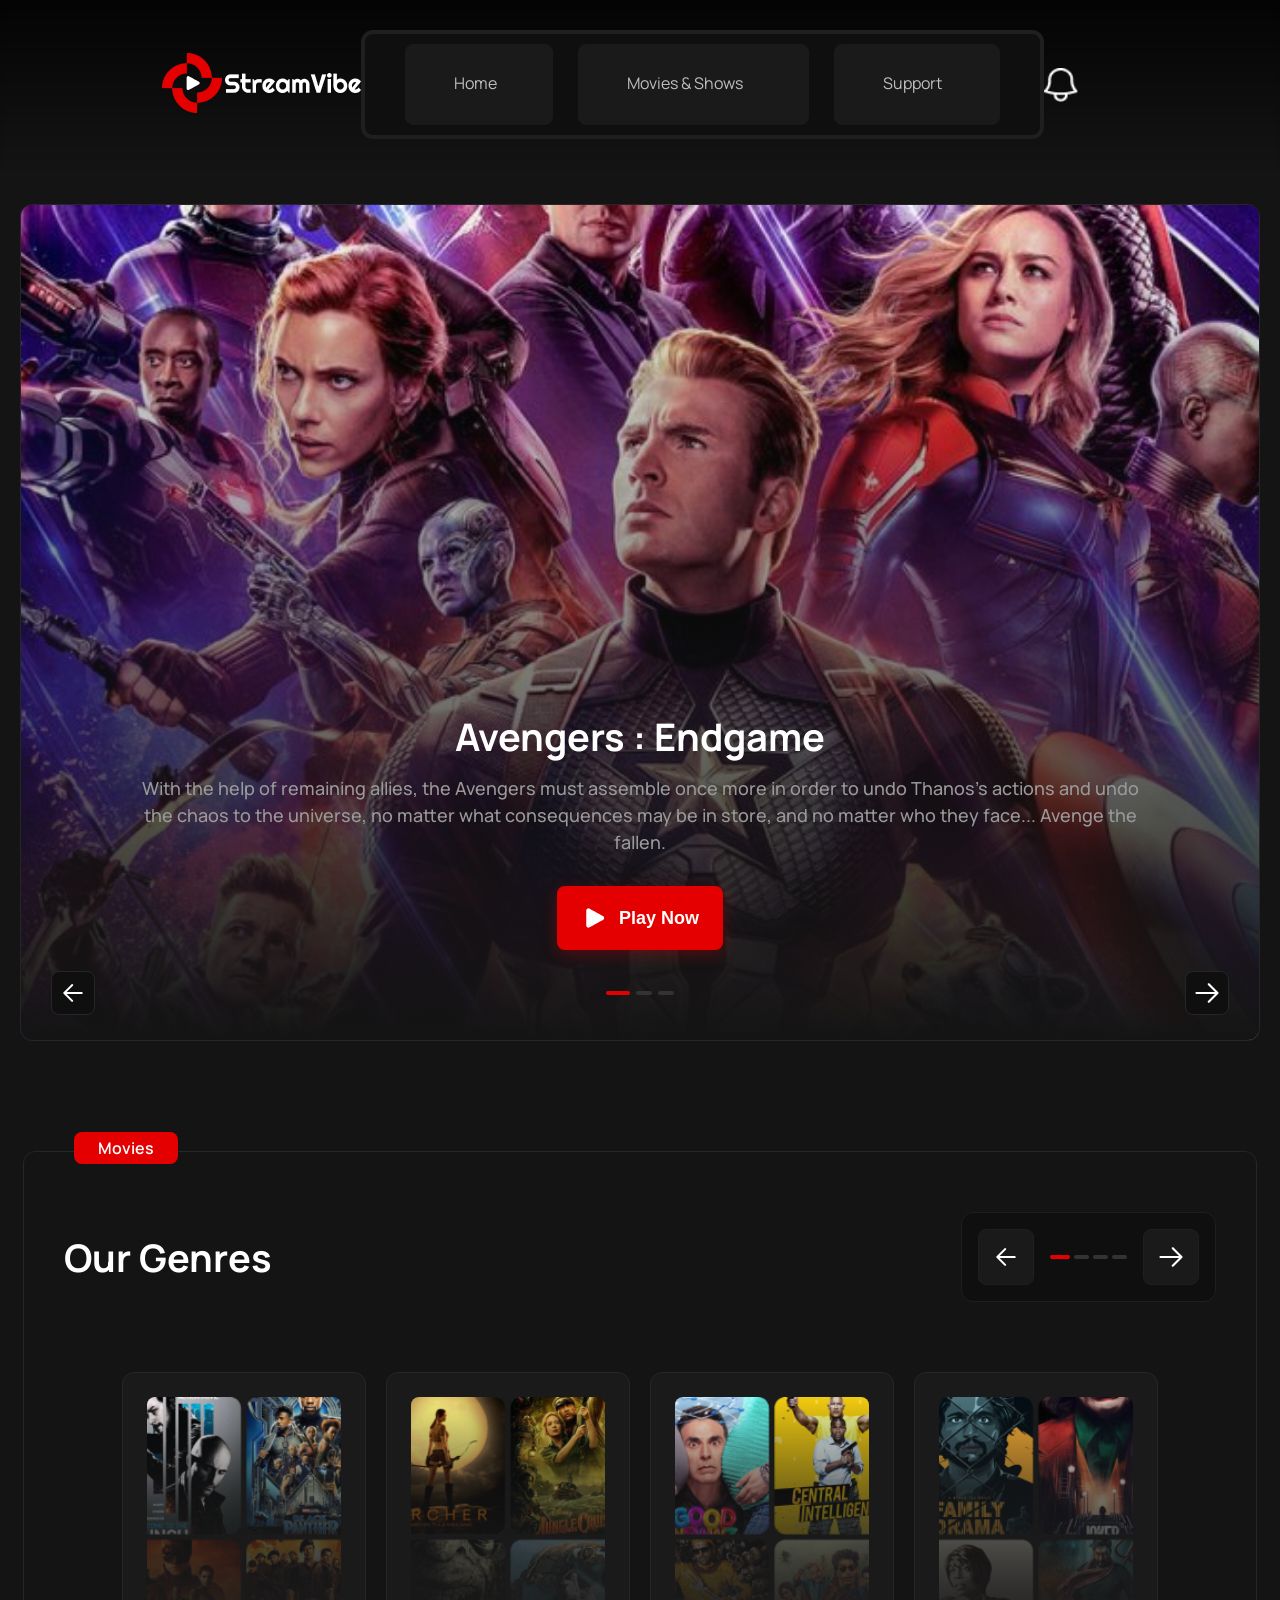
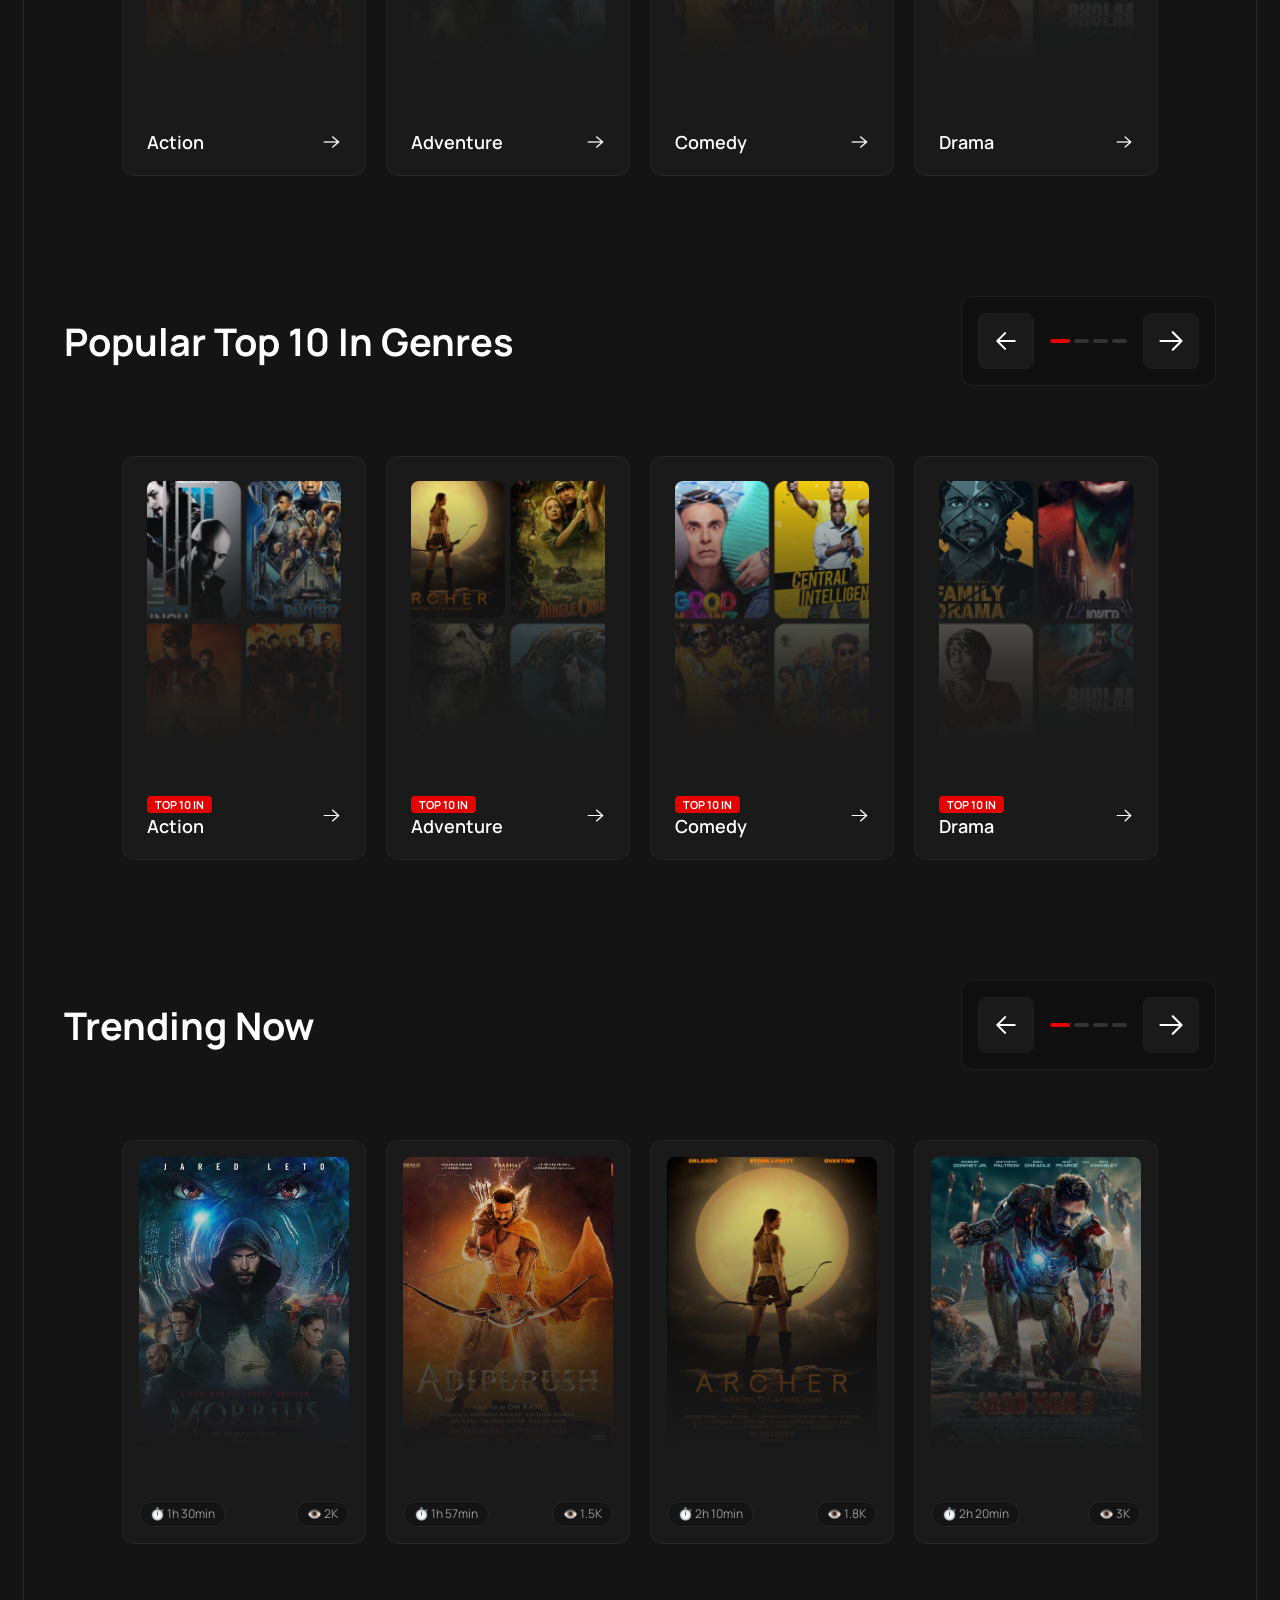
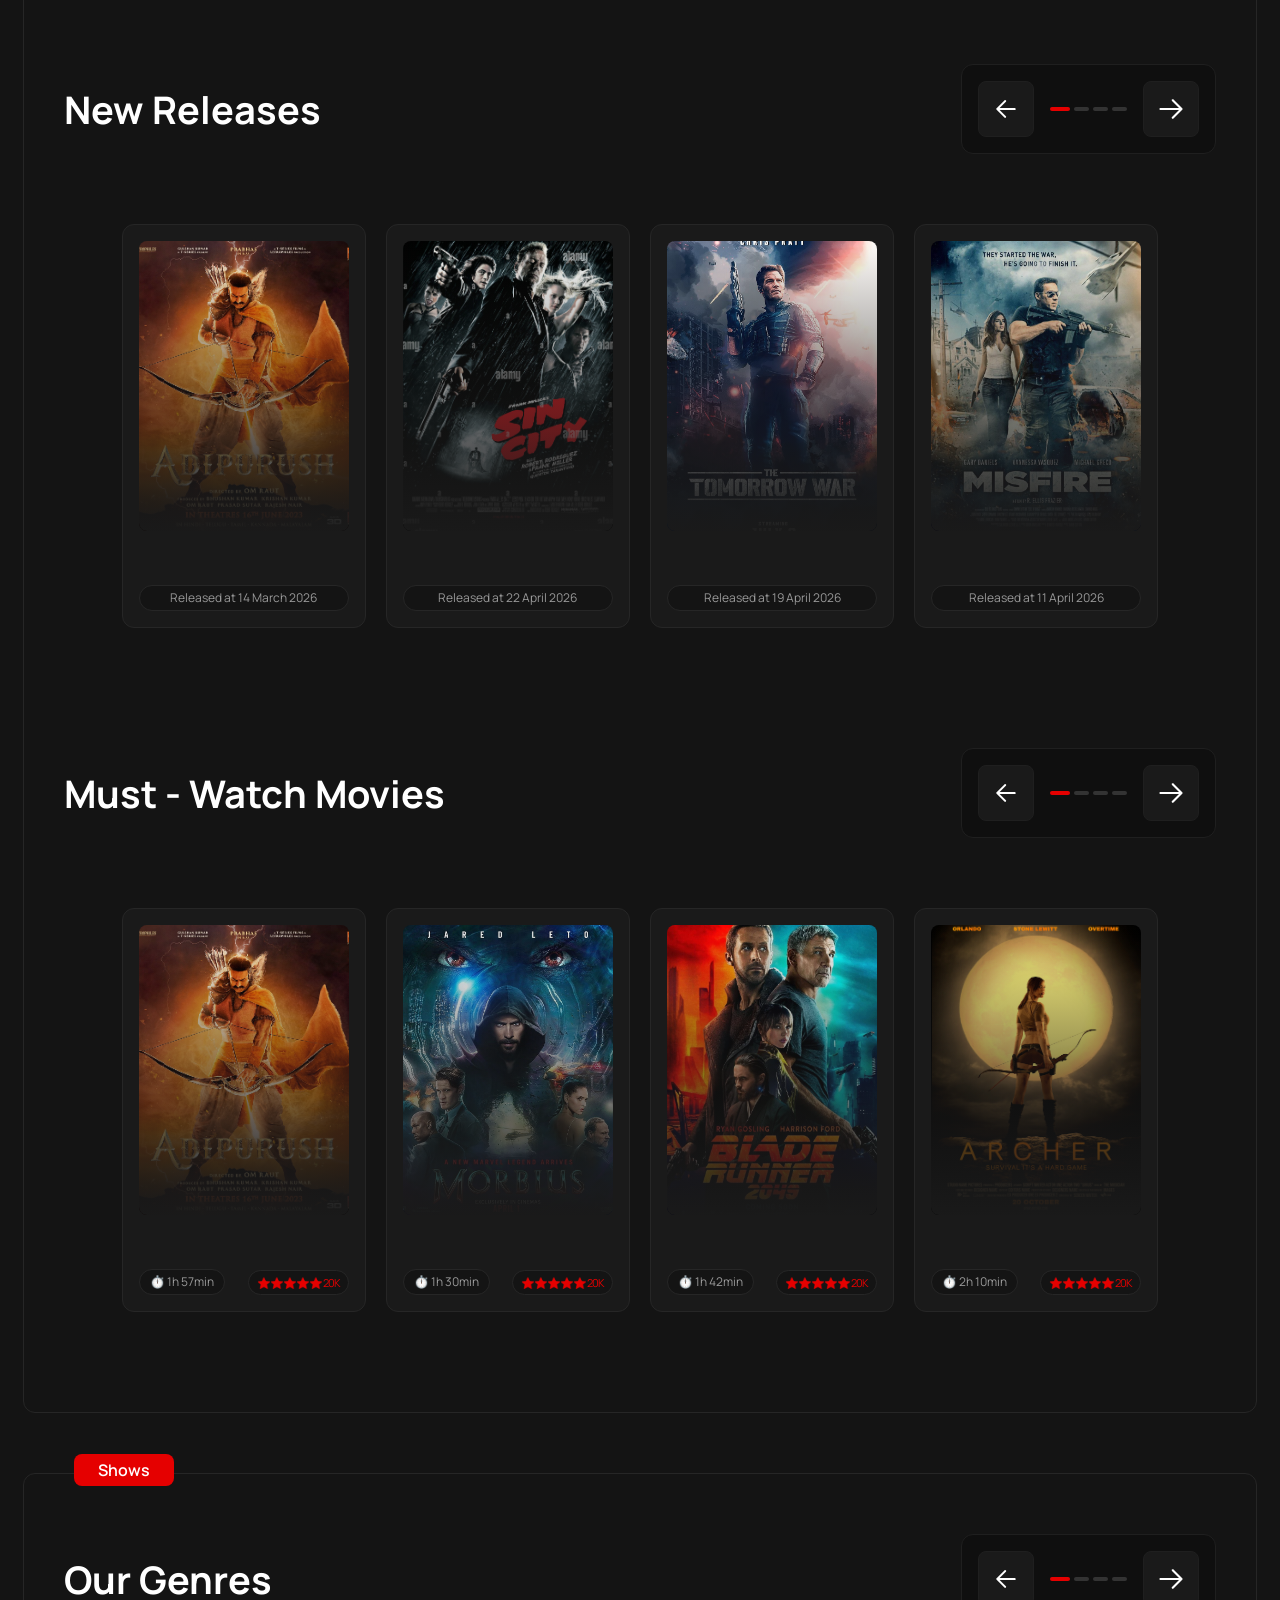
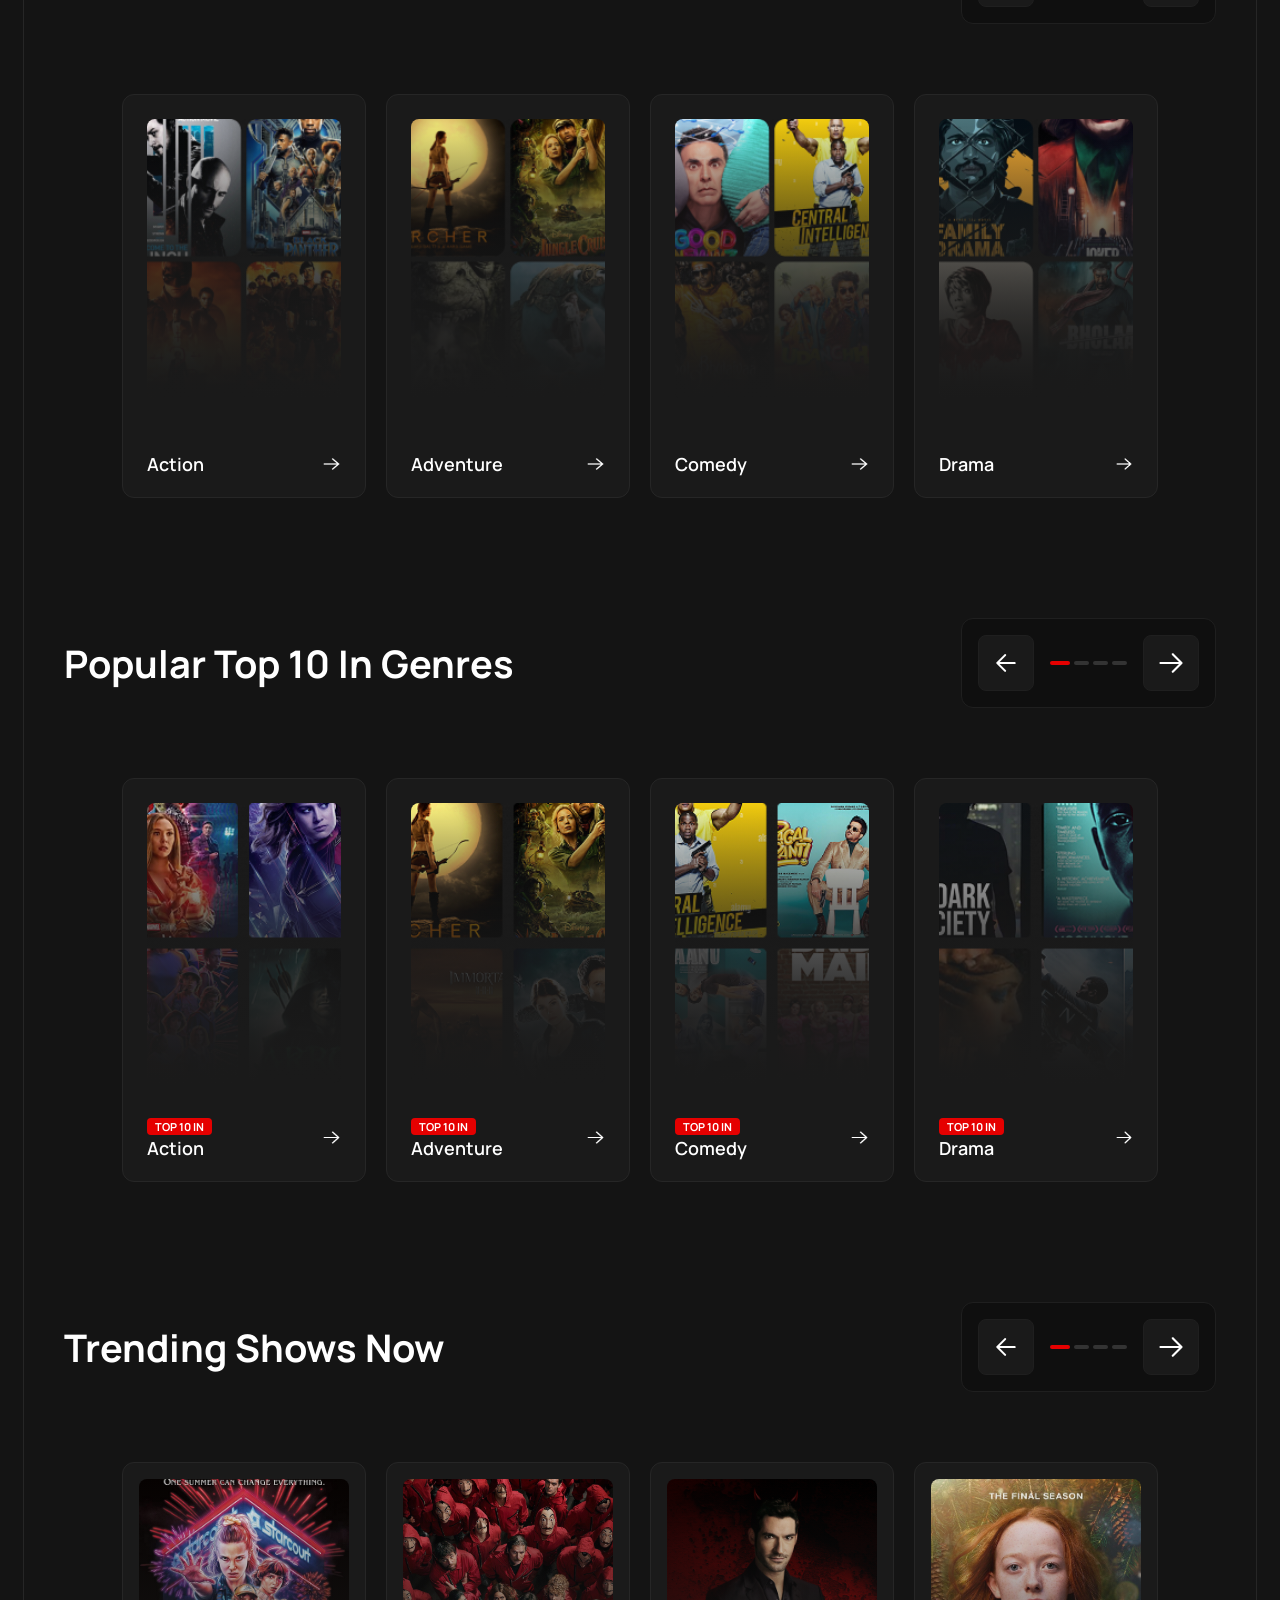
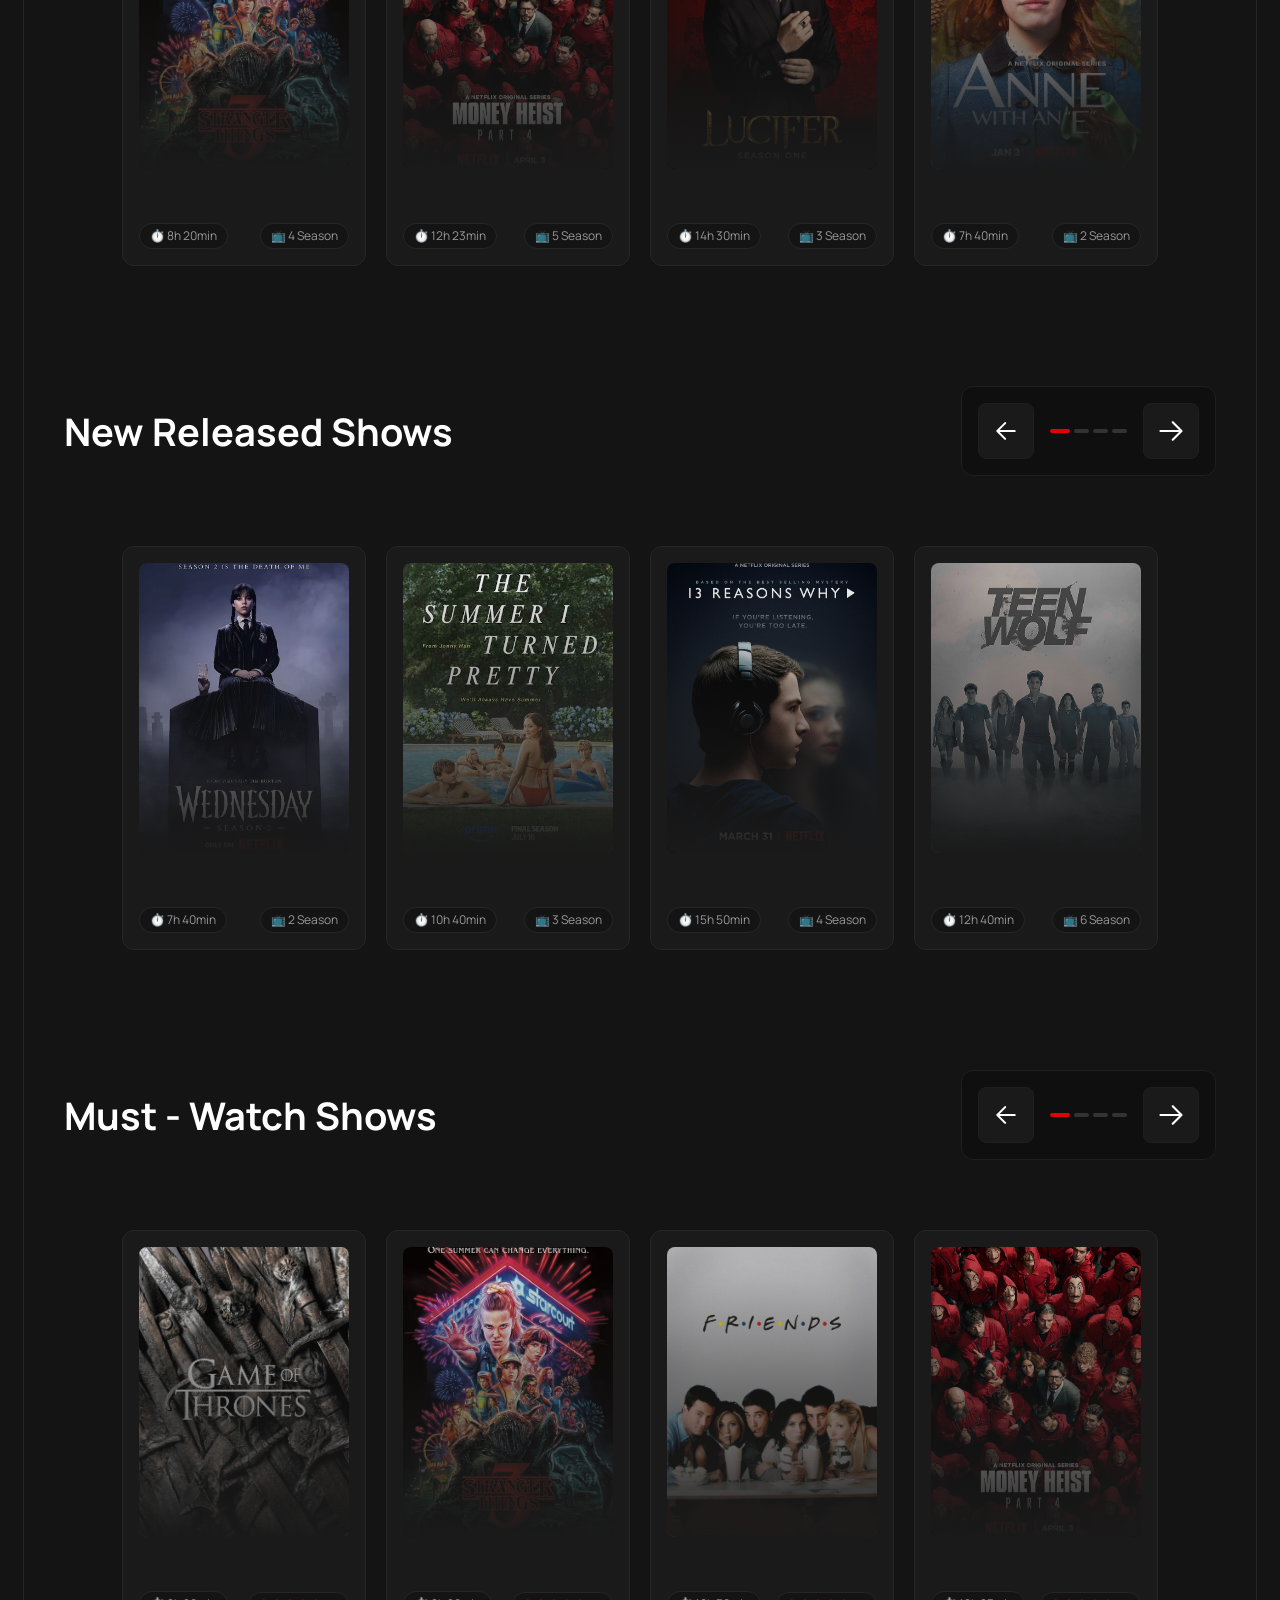
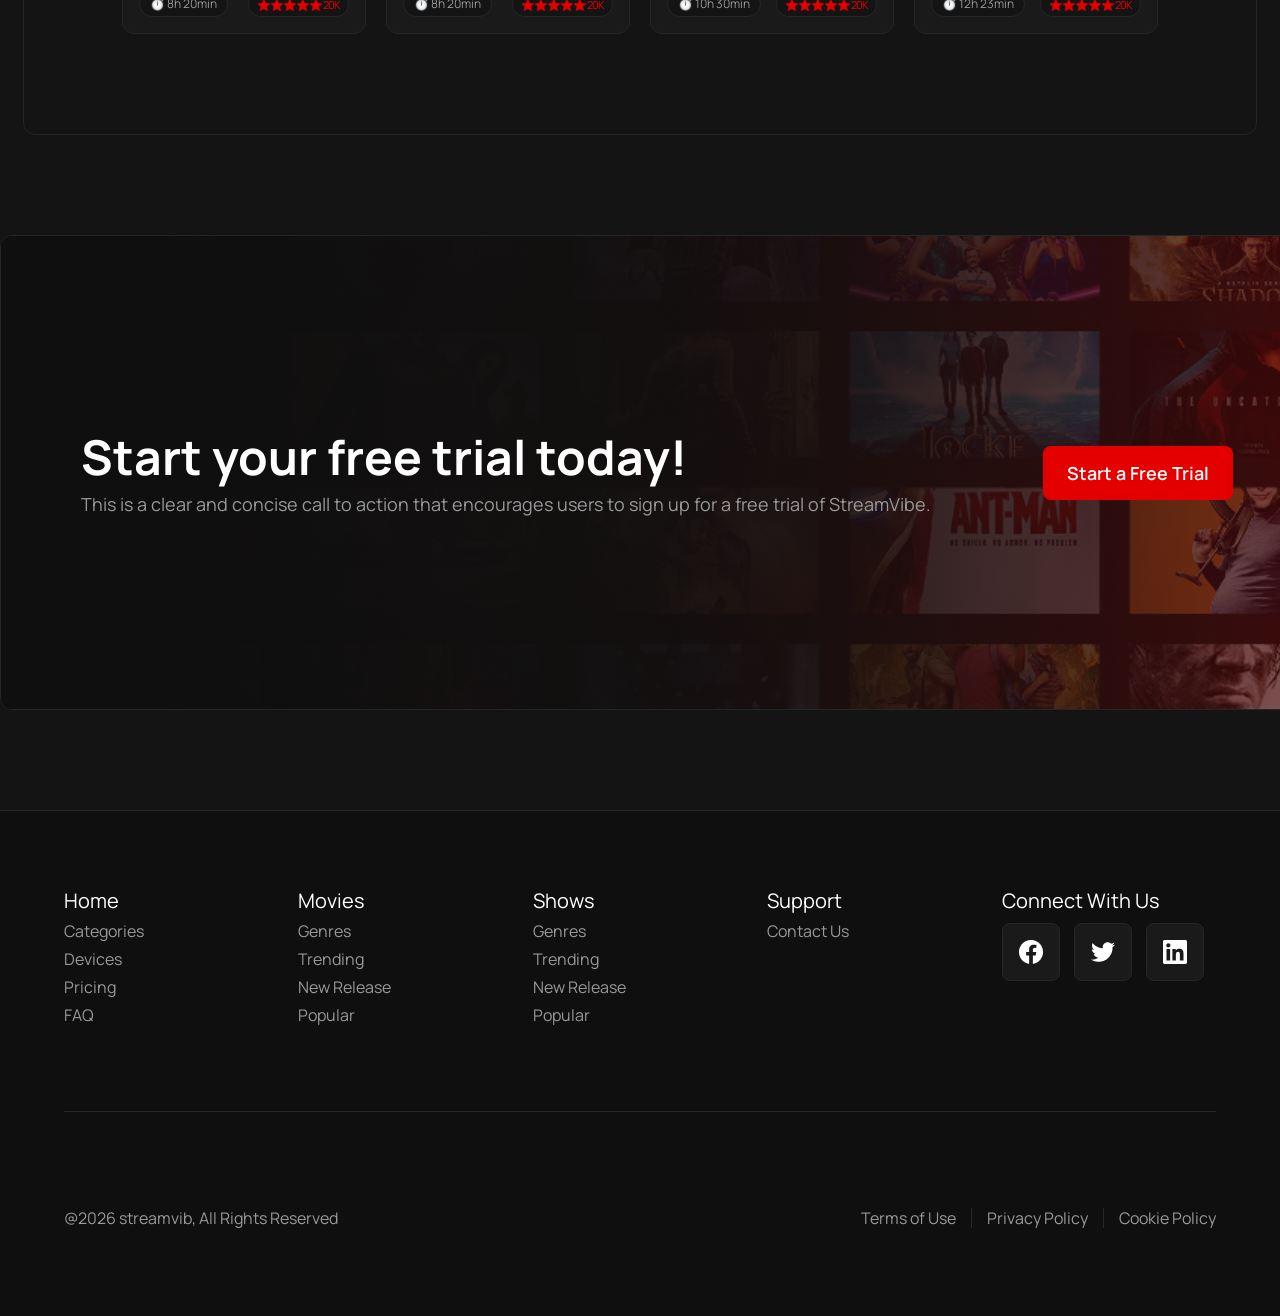
<file: pages/movies_shows_button.html>
<!doctype html>
<html lang="en">
  <head>
    <meta charset="UTF-8" />
    <meta name="viewport" content="width=device-width, initial-scale=1.0" />
    <title>Movies&Shows</title>
    <link rel="stylesheet" href="../style/reset.css" />
    <link rel="stylesheet" href="../style/movies_shows_button.css" />
    <script src="../script/movies_shows_button.js" defer></script>
  </head>
  <body>
<header>
  <!-- logo -->
  <a class="header_logo" href="../index.html">
    <img src="../images/logo.png" alt="logo" />
  </a>

  <!-- Hamburger Button -->
  <button class="hamburger_btn" id="hamburgerBtn" aria-label="Toggle Menu">
    <span></span>
    <span></span>
    <span></span>
  </button>

  <!-- Overlay background -->
  <div class="menu_overlay" id="menuOverlay"></div>

  <!-- navigation -->
  <nav class="buttons_container" id="mainNav">
    <div class="mobile_menu_header">
      <span class="menu_title">Menu</span>
      <hr class="menu_divider" />
    </div>

    <ul class="buttons_ul">
      <li class="buttons_li">
        <a class="home_button" href="../index.html"> Home </a>
      </li>
      <li class="buttons_li">
        <a class="Movies_and_shows_button" href="./movies_shows_button.html">
          Movies & Shows
        </a>
      </li>
      <li class="buttons_li">
        <a class="support_button" href="./support.html"> Support </a>
      </li>
    </ul>
  </nav>

  <!-- Notification icon -->
  <div class="zari_div">
    <button id="notifBtn" class="notif_button">
      <img src="../images/zari.png" alt="notifications" />
    </button>
  </div>
</header>

    <!-- Notification icon box -->
    <div id="notifModal" class="custom_modal">
      <div class="custom_modal_box">
        <div class="modal_icon">
          🔔
        </div>
          <h2>Stay Updated!</h2>
          <p>To receive updates and notifications,<br> please register on the Support page!</p>
            <div class="custom_modal_buttons">
              <button id="closeNotifBtn" class="btn_cancel">Cancel</button>
              <button id="goSupportBtn" class="btn_register">Register</button>
            </div>
      </div>
    </div>

<!-- Hero Slider Section -->
<section class="hero_section">
  <div class="hero_container">
    <img id="heroBg" src="../images/avengersimage.png" alt="Featured Movie" class="hero_bg" />
    
    <div class="hero_overlay"></div>

    <div class="hero_content">
      <h1 h1 id="heroTitle" >Avengers : Endgame</h1>
      <p id="heroDesc">
        With the help of remaining allies, the Avengers must assemble once more
        in order to undo Thanos's actions and undo the chaos to the universe, no
        matter what consequences may be in store, and no matter who they face...
        Avenge the fallen.
      </p>
      
      <div class="hero_buttons">
        <button class="play_now">
          <img src="../images/Icon.png" alt="play" />
          Play Now
        </button>
      </div>
    </div>

    <!-- Slider Navigation Controls (Left, Right) -->
        <div class="hero_slider_controls">
          <button class="hero_nav_btn" id="heroPrevBtn" aria-label="Previous Slide">
            <img src="../images/genresscrollleft.png" alt="prev" />
          </button>
          
          <div class="hero_indicators" id="heroIndicators">
            <span class="hero_dot active"></span>
            <span class="hero_dot"></span>
            <span class="hero_dot"></span>
          </div>

          <button class="hero_nav_btn" id="heroNextBtn" aria-label="Next Slide">
            <img src="../images/genresscrollright.png" alt="next" />
          </button>
        </div>
  </div>
</section> 


<!-- Main Outer Movies Container (Border & Movies Badge) -->
    <section class="movies_main_outer_container">
      <div class="outer_category_badge">Movies</div>

      <!-- 1. Our Genres Section -->
      <div class="movies_block">
        <div class="block_header">
          <h2>Our Genres</h2>
          <div class="block_controls">
            <button class="scroll_btn" id="genresLeft" aria-label="Scroll Left">
              <img src="../images/genresscrollleft.png" alt="left" />
            </button>
            <div class="indicators_dots">
              <span class="dot active"></span>
              <span class="dot"></span>
              <span class="dot"></span>
              <span class="dot"></span>
            </div>
            <button class="scroll_btn" id="genresRight" aria-label="Scroll Right">
              <img src="../images/genresscrollright.png" alt="right" />
            </button>
          </div>
        </div>

        <div class="cards_slider" id="genresSlider">
          <div class="genre_card">
            <div class="card_image_container">
              <img src="../images/actionimages.png" alt="Action" />
            </div>
            <div class="card_footer">
              <span>Action</span>
              <img src="../images/genresscrollright.png" alt="arrow" />
            </div>
          </div>

          <div class="genre_card">
            <div class="card_image_container">
              <img src="../images/adventureimages.png" alt="Adventure" />
            </div>
            <div class="card_footer">
              <span>Adventure</span>
              <img src="../images/genresscrollright.png" alt="arrow" />
            </div>
          </div>

          <div class="genre_card">
            <div class="card_image_container">
              <img src="../images/comedyimages.png" alt="Comedy" />
            </div>
            <div class="card_footer">
              <span>Comedy</span>
              <img src="../images/genresscrollright.png" alt="arrow" />
            </div>
          </div>

          <div class="genre_card">
            <div class="card_image_container">
              <img src="../images/Dramaimages.png" alt="Drama" />
            </div>
            <div class="card_footer">
              <span>Drama</span>
              <img src="../images/genresscrollright.png" alt="arrow" />
            </div>
          </div>

          <div class="genre_card">
            <div class="card_image_container">
              <img src="../images/horrorimages.png" alt="Horror" />
            </div>
            <div class="card_footer">
              <span>Horror</span>
              <img src="../images/genresscrollright.png" alt="arrow" />
            </div>
          </div>

          <div class="genre_card">
            <div class="card_image_container">
              <img src="../images/actionimages.png" alt="Sci-Fi" />
            </div>
            <div class="card_footer">
              <span>Sci-Fi</span>
              <img src="../images/genresscrollright.png" alt="arrow" />
            </div>
          </div>

          <div class="genre_card">
            <div class="card_image_container">
              <img src="../images/fantasy-image.jpg" alt="Fantasy" />
            </div>
            <div class="card_footer">
              <span>Fantasy</span>
              <img src="../images/genresscrollright.png" alt="arrow" />
            </div>
          </div>

          <div class="genre_card">
            <div class="card_image_container">
              <img src="../images/documentary-image.jpg" alt="Documentary" />
            </div>
            <div class="card_footer">
              <span>Documentary</span>
              <img src="../images/genresscrollright.png" alt="arrow" />
            </div>
          </div>

          <div class="genre_card">
            <div class="card_image_container">
              <img src="../images/mystery-image.jpg" alt="Mystery" />
            </div>
            <div class="card_footer">
              <span>Mystery</span>
              <img src="../images/genresscrollright.png" alt="arrow" />
            </div>
          </div>

          <div class="genre_card">
            <div class="card_image_container">
              <img src="../images/anime-image.jpg" alt="Anime" />
            </div>
            <div class="card_footer">
              <span>Anime</span>
              <img src="../images/genresscrollright.png" alt="arrow" />
            </div>
          </div>
        </div>
      </div>

      <!-- Popular Top 10 In Genres Section -->
      <div class="movies_block">
        <div class="block_header">
          <h2>Popular Top 10 In Genres</h2>
          <div class="block_controls">
            <button class="scroll_btn" id="top10Left" aria-label="Scroll Left">
              <img src="../images/genresscrollleft.png" alt="left" />
            </button>
            <div class="indicators_dots">
              <span class="dot active"></span>
              <span class="dot"></span>
              <span class="dot"></span>
              <span class="dot"></span>
            </div>
            <button class="scroll_btn" id="top10Right" aria-label="Scroll Right">
              <img src="../images/genresscrollright.png" alt="right" />
            </button>
          </div>
        </div>

       <div class="cards_slider" id="top10Slider">
          <div class="genre_card">
            <div class="card_image_container">
              <img src="../images/actionimages.png" alt="Top 10 Action" />
            </div>
            <div class="card_footer">
              <div class="top10_title_wrapper">
                <span class="badge_top10">Top 10 In</span>
                <span>Action</span>
              </div>
              <img src="../images/genresscrollright.png" alt="arrow" />
            </div>
          </div>

          <div class="genre_card">
            <div class="card_image_container">
              <img src="../images/adventureimages.png" alt="Top 10 Adventure" />
            </div>
            <div class="card_footer">
              <div class="top10_title_wrapper">
                <span class="badge_top10">Top 10 In</span>
                <span>Adventure</span>
              </div>
              <img src="../images/genresscrollright.png" alt="arrow" />
            </div>
          </div>

          <div class="genre_card">
            <div class="card_image_container">
              <img src="../images/comedyimages.png" alt="Top 10 Comedy" />
            </div>
            <div class="card_footer">
              <div class="top10_title_wrapper">
                <span class="badge_top10">Top 10 In</span>
                <span>Comedy</span>
              </div>
              <img src="../images/genresscrollright.png" alt="arrow" />
            </div>
          </div>

          <div class="genre_card">
            <div class="card_image_container">
              <img src="../images/Dramaimages.png" alt="Top 10 Drama" />
            </div>
            <div class="card_footer">
              <div class="top10_title_wrapper">
                <span class="badge_top10">Top 10 In</span>
                <span>Drama</span>
              </div>
              <img src="../images/genresscrollright.png" alt="arrow" />
            </div>
          </div>

          <div class="genre_card">
            <div class="card_image_container">
              <img src="../images/documentary-image.jpg" alt="Top 10 Documentary" />
            </div>
            <div class="card_footer">
              <div class="top10_title_wrapper">
                <span class="badge_top10">Top 10 In</span>
                <span>Documentary</span>
              </div>
              <img src="../images/genresscrollright.png" alt="arrow" />
            </div>
          </div>

          <div class="genre_card">
            <div class="card_image_container">
              <img src="../images/horrorimages.png" alt="Top 10 Horror" />
            </div>
            <div class="card_footer">
              <div class="top10_title_wrapper">
                <span class="badge_top10">Top 10 In</span>
                <span>Horror</span>
              </div>
              <img src="../images/genresscrollright.png" alt="arrow" />
            </div>
          </div>

          <div class="genre_card">
            <div class="card_image_container">
              <img src="../images/mystery-image.jpg" alt="Top 10 Mystery" />
            </div>
            <div class="card_footer">
              <div class="top10_title_wrapper">
                <span class="badge_top10">Top 10 In</span>
                <span>Mystery</span>
              </div>
              <img src="../images/genresscrollright.png" alt="arrow" />
            </div>
          </div>
        </div>
      </div>

      <!-- Trending Now Section -->
      <div class="movies_block">
        <div class="block_header">
          <h2>Trending Now</h2>
          <div class="block_controls">
            <button class="scroll_btn" id="trendingLeft" aria-label="Scroll Left">
              <img src="../images/genresscrollleft.png" alt="left" />
            </button>
            <div class="indicators_dots">
              <span class="dot active"></span>
              <span class="dot"></span>
              <span class="dot"></span>
              <span class="dot"></span>
            </div>
            <button class="scroll_btn" id="trendingRight" aria-label="Scroll Right">
              <img src="../images/genresscrollright.png" alt="right" />
            </button>
          </div>
        </div>

        <div class="cards_slider" id="trendingSlider">
          <div class="genre_card movie_single_card">
            <div class="card_image_container">
              <img src="../images/morbius-image.png" alt="Morbius" />
            </div>
            <div class="movie_card_info">
              <span class="info_tag">⏱️ 1h 30min</span>
              <span class="info_tag">👁️ 2K</span>
            </div>
          </div>

          <div class="genre_card movie_single_card">
            <div class="card_image_container">
              <img src="../images/adipurush-image.png" alt="Adipurush" />
            </div>
            <div class="movie_card_info">
              <span class="info_tag">⏱️ 1h 57min</span>
              <span class="info_tag">👁️ 1.5K</span>
            </div>
          </div>

          <div class="genre_card movie_single_card">
            <div class="card_image_container">
              <img src="../images/archer-image.png" alt="Archer" />
            </div>
            <div class="movie_card_info">
              <span class="info_tag">⏱️ 2h 10min</span>
              <span class="info_tag">👁️ 1.8K</span>
            </div>
          </div>

          <div class="genre_card movie_single_card">
            <div class="card_image_container">
              <img src="../images/ironman-image.png" alt="Iron man" />
            </div>
            <div class="movie_card_info">
              <span class="info_tag">⏱️ 2h 20min</span>
              <span class="info_tag">👁️ 3K</span>
            </div>
          </div>

          <div class="genre_card movie_single_card">
            <div class="card_image_container">
              <img src="../images/bridesmaids-image.png" alt="Bridesmaids" />
            </div>
            <div class="movie_card_info">
              <span class="info_tag">⏱️ 1h 42min</span>
              <span class="info_tag">👁️ 5K</span>
            </div>
          </div>

          <div class="genre_card movie_single_card">
            <div class="card_image_container">
              <img src="../images/joker-image.png" alt="joker" />
            </div>
            <div class="movie_card_info">
              <span class="info_tag">⏱️ 1h 30min</span>
              <span class="info_tag">👁️ 2K</span>
            </div>
          </div>

          <div class="genre_card movie_single_card">
            <div class="card_image_container">
              <img src="../images/killer-image.png" alt="Killer" />
            </div>
            <div class="movie_card_info">
              <span class="info_tag">⏱️ 1h 57min</span>
              <span class="info_tag">👁️ 1.5K</span>
            </div>
          </div>

          <div class="genre_card movie_single_card">
            <div class="card_image_container">
              <img src="../images/misfire-image.png" alt="Misfire" />
            </div>
            <div class="movie_card_info">
              <span class="info_tag">⏱️ 2h 10min</span>
              <span class="info_tag">👁️ 1.8K</span>
            </div>
          </div>

          <div class="genre_card movie_single_card">
            <div class="card_image_container">
              <img src="../images/sincity-image.png" alt="Sin-city" />
            </div>
            <div class="movie_card_info">
              <span class="info_tag">⏱️ 2h 20min</span>
              <span class="info_tag">👁️ 3K</span>
            </div>
          </div>

          <div class="genre_card movie_single_card">
            <div class="card_image_container">
              <img src="../images/scream-image.png" alt="Scream" />
            </div>
            <div class="movie_card_info">
              <span class="info_tag">⏱️ 1h 42min</span>
              <span class="info_tag">👁️ 5K</span>
            </div>
          </div>
        </div>
      </div>

      <!-- New Releases Section -->
      <div class="movies_block">
        <div class="block_header">
          <h2>New Releases</h2>
          <div class="block_controls">
            <button class="scroll_btn" id="newReleasesLeft" aria-label="Scroll Left">
              <img src="../images/genresscrollleft.png" alt="left" />
            </button>
            <div class="indicators_dots">
              <span class="dot active"></span>
              <span class="dot"></span>
              <span class="dot"></span>
              <span class="dot"></span>
            </div>
            <button class="scroll_btn" id="newReleasesRight" aria-label="Scroll Right">
              <img src="../images/genresscrollright.png" alt="right" />
            </button>
          </div>
        </div>

        <div class="cards_slider" id="newReleasesSlider">
          <div class="genre_card movie_single_card">
            <div class="card_image_container">
              <img src="../images/adipurush-image.png" alt="Adipurush" />
            </div>
            <div class="movie_card_info release_info">
              <span>Released at 14 March 2026</span>
            </div>
          </div>

          <div class="genre_card movie_single_card">
            <div class="card_image_container">
              <img src="../images/sincity-image.png" alt="Sin City" />
            </div>
            <div class="movie_card_info release_info">
              <span>Released at 22 April 2026</span>
            </div>
          </div>

          <div class="genre_card movie_single_card">
            <div class="card_image_container">
              <img src="../images/tomorrowwar-image.png" alt="Tomorrow War" />
            </div>
            <div class="movie_card_info release_info">
              <span>Released at 19 April 2026</span>
            </div>
          </div>

          <div class="genre_card movie_single_card">
            <div class="card_image_container">
              <img src="../images/misfire-image.png" alt="Misfire" />
            </div>
            <div class="movie_card_info release_info">
              <span>Released at 11 April 2026</span>
            </div>
          </div>

            <div class="genre_card movie_single_card">
            <div class="card_image_container">
              <img src="../images/morbius-image.png" alt="Morbius" />
            </div>
            <div class="movie_card_info release_info">
              <span>Released at 11 April 2026</span>
            </div>
          </div>

            <div class="genre_card movie_single_card">
            <div class="card_image_container">
              <img src="../images/killer-image.png" alt="Killer" />
            </div>
            <div class="movie_card_info release_info">
              <span>Released at 4 may 2026</span>
            </div>
          </div>
        </div>
      </div>

      <!-- Must Watch Movies Section -->
      <div class="movies_block">
        <div class="block_header">
          <h2>Must - Watch Movies</h2>
          <div class="block_controls">
            <button class="scroll_btn" id="mustWatchLeft" aria-label="Scroll Left">
              <img src="../images/genresscrollleft.png" alt="left" />
            </button>
            <div class="indicators_dots">
              <span class="dot active"></span>
              <span class="dot"></span>
              <span class="dot"></span>
              <span class="dot"></span>
            </div>
            <button class="scroll_btn" id="mustWatchRight" aria-label="Scroll Right">
              <img src="../images/genresscrollright.png" alt="right" />
            </button>
          </div>
        </div>

        <div class="cards_slider" id="mustWatchSlider">
          <div class="genre_card movie_single_card">
            <div class="card_image_container">
              <img src="../images/adipurush-image.png" alt="Asipurush" />
            </div>
            <div class="movie_card_info">
              <span class="info_tag">⏱️ 1h 57min</span>
              <span class="info_tag stars">⭐⭐⭐⭐⭐ 20K</span>
            </div>
          </div>

          <div class="genre_card movie_single_card">
            <div class="card_image_container">
              <img src="../images/morbius-image.png" alt="Morbius" />
            </div>
            <div class="movie_card_info">
              <span class="info_tag">⏱️ 1h 30min</span>
              <span class="info_tag stars">⭐⭐⭐⭐⭐ 20K</span>
            </div>
          </div>

          <div class="genre_card movie_single_card">
            <div class="card_image_container">
              <img src="../images/bladerunner-image.png" alt="Blade Runner" />
            </div>
            <div class="movie_card_info">
              <span class="info_tag">⏱️ 1h 42min</span>
              <span class="info_tag stars">⭐⭐⭐⭐⭐ 20K</span>
            </div>
          </div>

          <div class="genre_card movie_single_card">
            <div class="card_image_container">
              <img src="../images/archer-image.png" alt="Archer" />
            </div>
            <div class="movie_card_info">
              <span class="info_tag">⏱️ 2h 10min</span>
              <span class="info_tag stars">⭐⭐⭐⭐⭐ 20K</span>
            </div>
          </div>

           <div class="genre_card movie_single_card">
            <div class="card_image_container">
              <img src="../images/joker-image.png" alt="Joker" />
            </div>
            <div class="movie_card_info">
              <span class="info_tag">⏱️ 1h 30min</span>
              <span class="info_tag stars">⭐⭐⭐⭐⭐ 20K</span>
            </div>
          </div>

            <div class="genre_card movie_single_card">
            <div class="card_image_container">
              <img src="../images/killer-image.png" alt="Killer" />
            </div>
            <div class="movie_card_info">
              <span class="info_tag">⏱️ 1h 57min</span>
              <span class="info_tag stars">⭐⭐⭐⭐⭐ 20K</span>
            </div>
          </div>

            <div class="genre_card movie_single_card">
            <div class="card_image_container">
              <img src="../images/ironman-image.png" alt="Iron man" />
            </div>
            <div class="movie_card_info">
              <span class="info_tag">⏱️ 2h 10min</span>
              <span class="info_tag stars">⭐⭐⭐⭐⭐ 20K</span>
            </div>
          </div>

            <div class="genre_card movie_single_card">
            <div class="card_image_container">
              <img src="../images/bridesmaids-image.png" alt="Br" />
            </div>
            <div class="movie_card_info">
              <span class="info_tag">⏱️ 1h 42min</span>
              <span class="info_tag stars">⭐⭐⭐⭐⭐ 20K</span>
            </div>
          </div>
        </div>
      </div>
    </section>

<!-- Main Outer Shows Container (Border & Shows Badge) -->
    <section class="movies_main_outer_container">
      <div class="outer_category_badge">Shows</div>

      <!-- Our Genres Section -->
      <div class="movies_block">
        <div class="block_header">
          <h2>Our Genres</h2>
          <div class="block_controls">
            <button class="scroll_btn" id="showsGenresLeft" aria-label="Scroll Left">
              <img src="../images/genresscrollleft.png" alt="left" />
            </button>
            <div class="indicators_dots">
              <span class="dot active"></span>
              <span class="dot"></span>
              <span class="dot"></span>
              <span class="dot"></span>
            </div>
            <button class="scroll_btn" id="showsGenresRight" aria-label="Scroll Right">
              <img src="../images/genresscrollright.png" alt="right" />
            </button>
          </div>
        </div>

        <div class="cards_slider" id="showsGenresSlider">
          <div class="genre_card">
            <div class="card_image_container">
              <img src="../images/actionimages.png" alt="Action" />
            </div>
            <div class="card_footer">
              <span>Action</span>
              <img src="../images/genresscrollright.png" alt="arrow" />
            </div>
          </div>

          <div class="genre_card">
            <div class="card_image_container">
              <img src="../images/adventureimages.png" alt="Adventure" />
            </div>
            <div class="card_footer">
              <span>Adventure</span>
              <img src="../images/genresscrollright.png" alt="arrow" />
            </div>
          </div>

          <div class="genre_card">
            <div class="card_image_container">
              <img src="../images/comedyimages.png" alt="Comedy" />
            </div>
            <div class="card_footer">
              <span>Comedy</span>
              <img src="../images/genresscrollright.png" alt="arrow" />
            </div>
          </div>

          <div class="genre_card">
            <div class="card_image_container">
              <img src="../images/Dramaimages.png" alt="Drama" />
            </div>
            <div class="card_footer">
              <span>Drama</span>
              <img src="../images/genresscrollright.png" alt="arrow" />
            </div>
          </div>

          <div class="genre_card">
            <div class="card_image_container">
              <img src="../images/horrorimages.png" alt="Horror" />
            </div>
            <div class="card_footer">
              <span>Horror</span>
              <img src="../images/genresscrollright.png" alt="arrow" />
            </div>
          </div>

          <div class="genre_card">
            <div class="card_image_container">
              <img src="../images/actionimages.png" alt="Sci-Fi" />
            </div>
            <div class="card_footer">
              <span>Sci-Fi</span>
              <img src="../images/genresscrollright.png" alt="arrow" />
            </div>
          </div>

          <div class="genre_card">
            <div class="card_image_container">
              <img src="../images/fantasy-image.jpg" alt="Fantasy" />
            </div>
            <div class="card_footer">
              <span>Fantasy</span>
              <img src="../images/genresscrollright.png" alt="arrow" />
            </div>
          </div>

          <div class="genre_card">
            <div class="card_image_container">
              <img src="../images/documentary-image.jpg" alt="Documentary" />
            </div>
            <div class="card_footer">
              <span>Documentary</span>
              <img src="../images/genresscrollright.png" alt="arrow" />
            </div>
          </div>

          <div class="genre_card">
            <div class="card_image_container">
              <img src="../images/mystery-image.jpg" alt="Mystery" />
            </div>
            <div class="card_footer">
              <span>Mystery</span>
              <img src="../images/genresscrollright.png" alt="arrow" />
            </div>
          </div>

          <div class="genre_card">
            <div class="card_image_container">
              <img src="../images/anime-image.jpg" alt="Anime" />
            </div>
            <div class="card_footer">
              <span>Anime</span>
              <img src="../images/genresscrollright.png" alt="arrow" />
            </div>
          </div>
        </div>
      </div>

      <!-- Popular Top 10 In Genres Section -->
      <div class="movies_block">
        <div class="block_header">
          <h2>Popular Top 10 In Genres</h2>
          <div class="block_controls">
            <button class="scroll_btn" id="showsTop10Left" aria-label="Scroll Left">
              <img src="../images/genresscrollleft.png" alt="left" />
            </button>
            <div class="indicators_dots">
              <span class="dot active"></span>
              <span class="dot"></span>
              <span class="dot"></span>
              <span class="dot"></span>
            </div>
            <button class="scroll_btn" id="showsTop10Right" aria-label="Scroll Right">
              <img src="../images/genresscrollright.png" alt="right" />
            </button>
          </div>
        </div>

        <div class="cards_slider" id="showsTop10Slider">
          <div class="genre_card">
            <div class="card_image_container">
              <img src="../images/actionshows.png" alt="Top 10 Action" />
            </div>
            <div class="card_footer">
              <div class="top10_title_wrapper">
                <span class="badge_top10">Top 10 In</span>
                <span>Action</span>
              </div>
              <img src="../images/genresscrollright.png" alt="arrow" />
            </div>
          </div>

          <div class="genre_card">
            <div class="card_image_container">
              <img src="../images/adventureshows.png" alt="Top 10 Adventure" />
            </div>
            <div class="card_footer">
              <div class="top10_title_wrapper">
                <span class="badge_top10">Top 10 In</span>
                <span>Adventure</span>
              </div>
              <img src="../images/genresscrollright.png" alt="arrow" />
            </div>
          </div>

          <div class="genre_card">
            <div class="card_image_container">
              <img src="../images/comedyshows.png" alt="Top 10 Comedy" />
            </div>
            <div class="card_footer">
              <div class="top10_title_wrapper">
                <span class="badge_top10">Top 10 In</span>
                <span>Comedy</span>
              </div>
              <img src="../images/genresscrollright.png" alt="arrow" />
            </div>
          </div>

          <div class="genre_card">
            <div class="card_image_container">
              <img src="../images/dramashows.png" alt="Top 10 Drama" />
            </div>
            <div class="card_footer">
              <div class="top10_title_wrapper">
                <span class="badge_top10">Top 10 In</span>
                <span>Drama</span>
              </div>
              <img src="../images/genresscrollright.png" alt="arrow" />
            </div>
          </div>

          <div class="genre_card">
            <div class="card_image_container">
              <img src="../images/documentary-image.jpg" alt="Top 10 Documentary" />
            </div>
            <div class="card_footer">
              <div class="top10_title_wrapper">
                <span class="badge_top10">Top 10 In</span>
                <span>Documentary</span>
              </div>
              <img src="../images/genresscrollright.png" alt="arrow" />
            </div>
          </div>

          <div class="genre_card">
            <div class="card_image_container">
              <img src="../images/horrorimages.png" alt="Top 10 Horror" />
            </div>
            <div class="card_footer">
              <div class="top10_title_wrapper">
                <span class="badge_top10">Top 10 In</span>
                <span>Horror</span>
              </div>
              <img src="../images/genresscrollright.png" alt="arrow" />
            </div>
          </div>

          <div class="genre_card">
            <div class="card_image_container">
              <img src="../images/mystery-image.jpg" alt="Top 10 Mystery" />
            </div>
            <div class="card_footer">
              <div class="top10_title_wrapper">
                <span class="badge_top10">Top 10 In</span>
                <span>Mystery</span>
              </div>
              <img src="../images/genresscrollright.png" alt="arrow" />
            </div>
          </div>
        </div>
      </div>

      <!-- Trending Shows Now Section -->
      <div class="movies_block">
        <div class="block_header">
          <h2>Trending Shows Now</h2>
          <div class="block_controls">
            <button class="scroll_btn" id="trendingShowsLeft" aria-label="Scroll Left">
              <img src="../images/genresscrollleft.png" alt="left" />
            </button>
            <div class="indicators_dots">
              <span class="dot active"></span>
              <span class="dot"></span>
              <span class="dot"></span>
              <span class="dot"></span>
            </div>
            <button class="scroll_btn" id="trendingShowsRight" aria-label="Scroll Right">
              <img src="../images/genresscrollright.png" alt="right" />
            </button>
          </div>
        </div>

        <div class="cards_slider" id="trendingShowsSlider">
          <div class="genre_card movie_single_card">
            <div class="card_image_container">
              <img src="../images/strangerthings.png" alt="Stranger Things" />
            </div>
            <div class="movie_card_info">
              <span class="info_tag">⏱️ 8h 20min</span>
              <span class="info_tag">📺 4 Season</span>
            </div>
          </div>

          <div class="genre_card movie_single_card">
            <div class="card_image_container">
              <img src="../images/moneyheist.png" alt="Money Heist" />
            </div>
            <div class="movie_card_info">
              <span class="info_tag">⏱️ 12h 23min</span>
              <span class="info_tag">📺 5 Season</span>
            </div>
          </div>

          <div class="genre_card movie_single_card">
            <div class="card_image_container">
              <img src="../images/lucifer.png" alt="Lucifer" />
            </div>
            <div class="movie_card_info">
              <span class="info_tag">⏱️ 14h 30min</span>
              <span class="info_tag">📺 3 Season</span>
            </div>
          </div>

          <div class="genre_card movie_single_card">
            <div class="card_image_container">
              <img src="../images/annwithane.jpg" alt="The Gray Man" />
            </div>
            <div class="movie_card_info">
              <span class="info_tag">⏱️ 7h 40min</span>
              <span class="info_tag">📺 2 Season</span>
            </div>
          </div>

          <div class="genre_card movie_single_card">
            <div class="card_image_container">
              <img src="../images/friends.jpg" alt="Peaky Blinders" />
            </div>
            <div class="movie_card_info">
              <span class="info_tag">⏱️ 10h 30min</span>
              <span class="info_tag">📺 9 Season</span>
            </div>
          </div>

          <div class="genre_card movie_single_card">
            <div class="card_image_container">
              <img src="../images/himym.jpg" alt="Mirzapur" />
            </div>
            <div class="movie_card_info">
              <span class="info_tag">⏱️ 7h 40min</span>
              <span class="info_tag">📺 10 Season</span>
            </div>
          </div>

          <div class="genre_card movie_single_card">
            <div class="card_image_container">
              <img src="../images/got.jpg" alt="Stranger Things" />
            </div>
            <div class="movie_card_info">
              <span class="info_tag">⏱️ 8h 20min</span>
              <span class="info_tag">📺 7 Season</span>
            </div>
          </div>

          <div class="genre_card movie_single_card">
            <div class="card_image_container">
              <img src="../images/greysanatomy.jpg" alt="Money Heist" />
            </div>
            <div class="movie_card_info">
              <span class="info_tag">⏱️ 12h 23min</span>
              <span class="info_tag">📺 5 Season</span>
            </div>
          </div>

          <div class="genre_card movie_single_card">
            <div class="card_image_container">
              <img src="../images/riverdale.jpeg" alt="Lucifer" />
            </div>
            <div class="movie_card_info">
              <span class="info_tag">⏱️ 14h 30min</span>
              <span class="info_tag">📺 3 Season</span>
            </div>
          </div>

          <div class="genre_card movie_single_card">
            <div class="card_image_container">
              <img src="../images/you.jpg" alt="The Gray Man" />
            </div>
            <div class="movie_card_info">
              <span class="info_tag">⏱️ 7h 40min</span>
              <span class="info_tag">📺 2 Season</span>
            </div>
          </div>
        </div>
      </div>

      <!-- 4. New Released Shows Section -->
      <div class="movies_block">
        <div class="block_header">
          <h2>New Released Shows</h2>
          <div class="block_controls">
            <button class="scroll_btn" id="newShowsLeft" aria-label="Scroll Left">
              <img src="../images/genresscrollleft.png" alt="left" />
            </button>
            <div class="indicators_dots">
              <span class="dot active"></span>
              <span class="dot"></span>
              <span class="dot"></span>
              <span class="dot"></span>
            </div>
            <button class="scroll_btn" id="newShowsRight" aria-label="Scroll Right">
              <img src="../images/genresscrollright.png" alt="right" />
            </button>
          </div>
        </div>

        <div class="cards_slider" id="newShowsSlider">
          <div class="genre_card movie_single_card">
            <div class="card_image_container">
              <img src="../images/wednesday.webp" alt="Wednesday" />
            </div>
            <div class="movie_card_info">
              <span class="info_tag">⏱️ 7h 40min</span>
              <span class="info_tag">📺 2 Season</span>
            </div>
          </div>

          <div class="genre_card movie_single_card">
            <div class="card_image_container">
              <img src="../images/thesummeriturnedpretty.jpeg" alt="The Summer I Turned Pretty" />
            </div>
            <div class="movie_card_info">
              <span class="info_tag">⏱️ 10h 40min</span>
              <span class="info_tag">📺 3 Season</span>
            </div>
          </div>

          <div class="genre_card movie_single_card">
            <div class="card_image_container">
              <img src="../images/13reasonswhy.jpg" alt="13 Reasons Why" />
            </div>
            <div class="movie_card_info">
              <span class="info_tag">⏱️ 15h 50min</span>
              <span class="info_tag">📺 4 Season</span>
            </div>
          </div>

          <div class="genre_card movie_single_card">
            <div class="card_image_container">
              <img src="../images/teenwolf.jpg" alt="Teen Wolf" />
            </div>
            <div class="movie_card_info">
              <span class="info_tag">⏱️ 12h 40min</span>
              <span class="info_tag">📺 6 Season</span>
            </div>
          </div>

          <div class="genre_card movie_single_card">
            <div class="card_image_container">
              <img src="../images/euphoria.webp" alt="Euphoria" />
            </div>
            <div class="movie_card_info">
              <span class="info_tag">⏱️ 10h 45min</span>
              <span class="info_tag">📺 3 Season</span>
            </div>
          </div>

          <div class="genre_card movie_single_card">
            <div class="card_image_container">
              <img src="../images/breakingbad.jpeg" alt="Breaking Bada" />
            </div>
            <div class="movie_card_info">
              <span class="info_tag">⏱️ 12h 35min</span>
              <span class="info_tag">📺 5 Season</span>
            </div>
          </div>

          <div class="genre_card movie_single_card">
            <div class="card_image_container">
              <img src="../images/peakyblinders.png" alt="Peaky Blinders" />
            </div>
            <div class="movie_card_info">
              <span class="info_tag">⏱️ 10h 30min</span>
              <span class="info_tag">📺 3 Season</span>
            </div>
          </div>

          <div class="genre_card movie_single_card">
            <div class="card_image_container">
              <img src="../images/supergirl.jpg" alt="Super Girl" />
            </div>
            <div class="movie_card_info">
              <span class="info_tag">⏱️ 8h 45min</span>
              <span class="info_tag">📺 6 Season</span>
            </div>
          </div>
        </div>
      </div>

      <!-- 5. Must - Watch Shows Section -->
      <div class="movies_block">
        <div class="block_header">
          <h2>Must - Watch Shows</h2>
          <div class="block_controls">
            <button class="scroll_btn" id="mustWatchShowsLeft" aria-label="Scroll Left">
              <img src="../images/genresscrollleft.png" alt="left" />
            </button>
            <div class="indicators_dots">
              <span class="dot active"></span>
              <span class="dot"></span>
              <span class="dot"></span>
              <span class="dot"></span>
            </div>
            <button class="scroll_btn" id="mustWatchShowsRight" aria-label="Scroll Right">
              <img src="../images/genresscrollright.png" alt="right" />
            </button>
          </div>
        </div>

          <div class="cards_slider" id="mustWatchShowsSlider">
            <div class="genre_card movie_single_card">
            <div class="card_image_container">
              <img src="../images/got.jpg" alt="GOT" />
            </div>
            <div class="movie_card_info">
              <span class="info_tag">⏱️ 8h 20min</span>
              <span class="info_tag stars">⭐⭐⭐⭐⭐ 20K</span>
            </div>
          </div>
          

          <div class="genre_card movie_single_card">
            <div class="card_image_container">
              <img src="../images/strangerthings.png" alt="Stranger Things" />
            </div>
            <div class="movie_card_info">
              <span class="info_tag">⏱️ 8h 20min</span>
              <span class="info_tag stars">⭐⭐⭐⭐⭐ 20K</span>
            </div>
          </div>

          <div class="genre_card movie_single_card">
            <div class="card_image_container">
              <img src="../images/friends.jpg" alt="Friends" />
            </div>
            <div class="movie_card_info">
              <span class="info_tag">⏱️ 10h 30min</span>
              <span class="info_tag stars">⭐⭐⭐⭐⭐ 20K</span>
            </div>
          </div>

          <div class="genre_card movie_single_card">
            <div class="card_image_container">
              <img src="../images/moneyheist.png" alt="Money Heist" />
            </div>
            <div class="movie_card_info">
              <span class="info_tag">⏱️ 12h 23min</span>
              <span class="info_tag stars">⭐⭐⭐⭐⭐ 20K</span>
            </div>
          </div>

          <div class="genre_card movie_single_card">
            <div class="card_image_container">
              <img src="../images/himym.jpg" alt="How I Met Your Mother" />
            </div>
            <div class="movie_card_info">
              <span class="info_tag">⏱️ 7h 40min</span>
              <span class="info_tag stars">⭐⭐⭐⭐⭐ 20K</span>
            </div>
          </div>

          <div class="genre_card movie_single_card">
            <div class="card_image_container">
              <img src="../images/lucifer.png" alt="Lucifer" />
            </div>
            <div class="movie_card_info">
              <span class="info_tag">⏱️ 14h 30min</span>
              <span class="info_tag stars">⭐⭐⭐⭐⭐ 20K</span>
            </div>
          </div>

          <div class="genre_card movie_single_card">
            <div class="card_image_container">
              <img src="../images/breakingbad.jpeg" alt="Breaking Bad" />
            </div>
            <div class="movie_card_info">
              <span class="info_tag">⏱️ 12h 35min</span>
              <span class="info_tag stars">⭐⭐⭐⭐⭐ 20K</span>
            </div>
          </div>

          <div class="genre_card movie_single_card">
            <div class="card_image_container">
              <img src="../images/13reasonswhy.jpg" alt="13 Reasons Why" />
            </div>
            <div class="movie_card_info">
              <span class="info_tag">⏱️ 15h 50min</span>
              <span class="info_tag stars">⭐⭐⭐⭐⭐ 20K</span>
            </div>
          </div>
        </div>
      </div>
    </section>

      <!-- Free trial banner -->
      <div class="freetrial_container">
        <img
          src="../images/freetrial_BackgroundImages.png"
          alt="Movies Grid Background"
          class="free_trial_bg"
        />

        <div class="free_trial_overlay"></div>

        <div class="freetrial_content">
          <div class="freetrial_text">
            <h2>Start your free trial today!</h2>
            <p>
              This is a clear and concise call to action that encourages users
              to sign up for a free trial of StreamVibe.
            </p>
          </div>
          <a href="../pages/support.html" class="freetrial_button">Start a Free Trial</a>
        </div>
      </div>

      <footer class="footer">
        <div class="footer_container">
          <div class="footer_top">
            <div class="footer_column">
              <h4>Home</h4>
              <a href="../index.html">Categories</a>
              <a href="../index.html">Devices</a>
              <a href="../index.html">Pricing</a>
              <a href="../index.html">FAQ</a>
            </div>

            <div class="footer_column">
              <h4>Movies</h4>
              <a href="movies_shows_button.html">Genres</a>
              <a href="movies_shows_button.html">Trending</a>
              <a href="movies_shows_button.html">New Release</a>
              <a href="movies_shows_button.html">Popular</a>
            </div>

            <div class="footer_column">
              <h4>Shows</h4>
              <a href="movies_shows_button.html">Genres</a>
              <a href="movies_shows_button.html">Trending</a>
              <a href="movies_shows_button.html">New Release</a>
              <a href="movies_shows_button.html">Popular</a>
            </div>

            <div class="footer_column">
              <h4>Support</h4>
              <a href="/pages/support.html">Contact Us</a>
            </div>

            <div class="footer_column">
              <h4>Connect With Us</h4>
              <div class="social_icons">
                <a href="https://www.facebook.com/" target="_blank" rel="noopener noreferrer"  class="social_item">
                  <img src="../images/Facebook-Icon.png" alt="FB"/>
                </a>
                <a href="https://x.com/" target="_blank" rel="noopener noreferrer" class="social_item">
                  <img src="../images/Twitter-Icon.png" alt="TW"/>
                </a>
                <a href="https://www.linkedin.com/"target="_blank" rel="noopener noreferrer" class="social_item">
                  <img src="../images/Linkdin-Icon.png" alt="LI"/>
                </a>
              </div>
            </div>
          </div>

          <hr class="footer_line" />

          <div class="footer_bottom">
            <p>@2026 streamvib, All Rights Reserved</p>
            <div class="footer_legal">
              <a href="support.html">Terms of Use</a>
              <hr class="footer_linebottom" />
              <a href="support.html">Privacy Policy</a>
              <hr class="footer_linebottom" />
              <a href="support.html">Cookie Policy</a>
            </div>
          </div>
        </div>
      </footer>
    </div>

    <!-- Scroll to Top -->
        <button id="backToTop" class="back_to_top">
          <img src="../images/arrowup-image.png" alt="Up" />
        </button>
        
  </body>
</html>
</file>
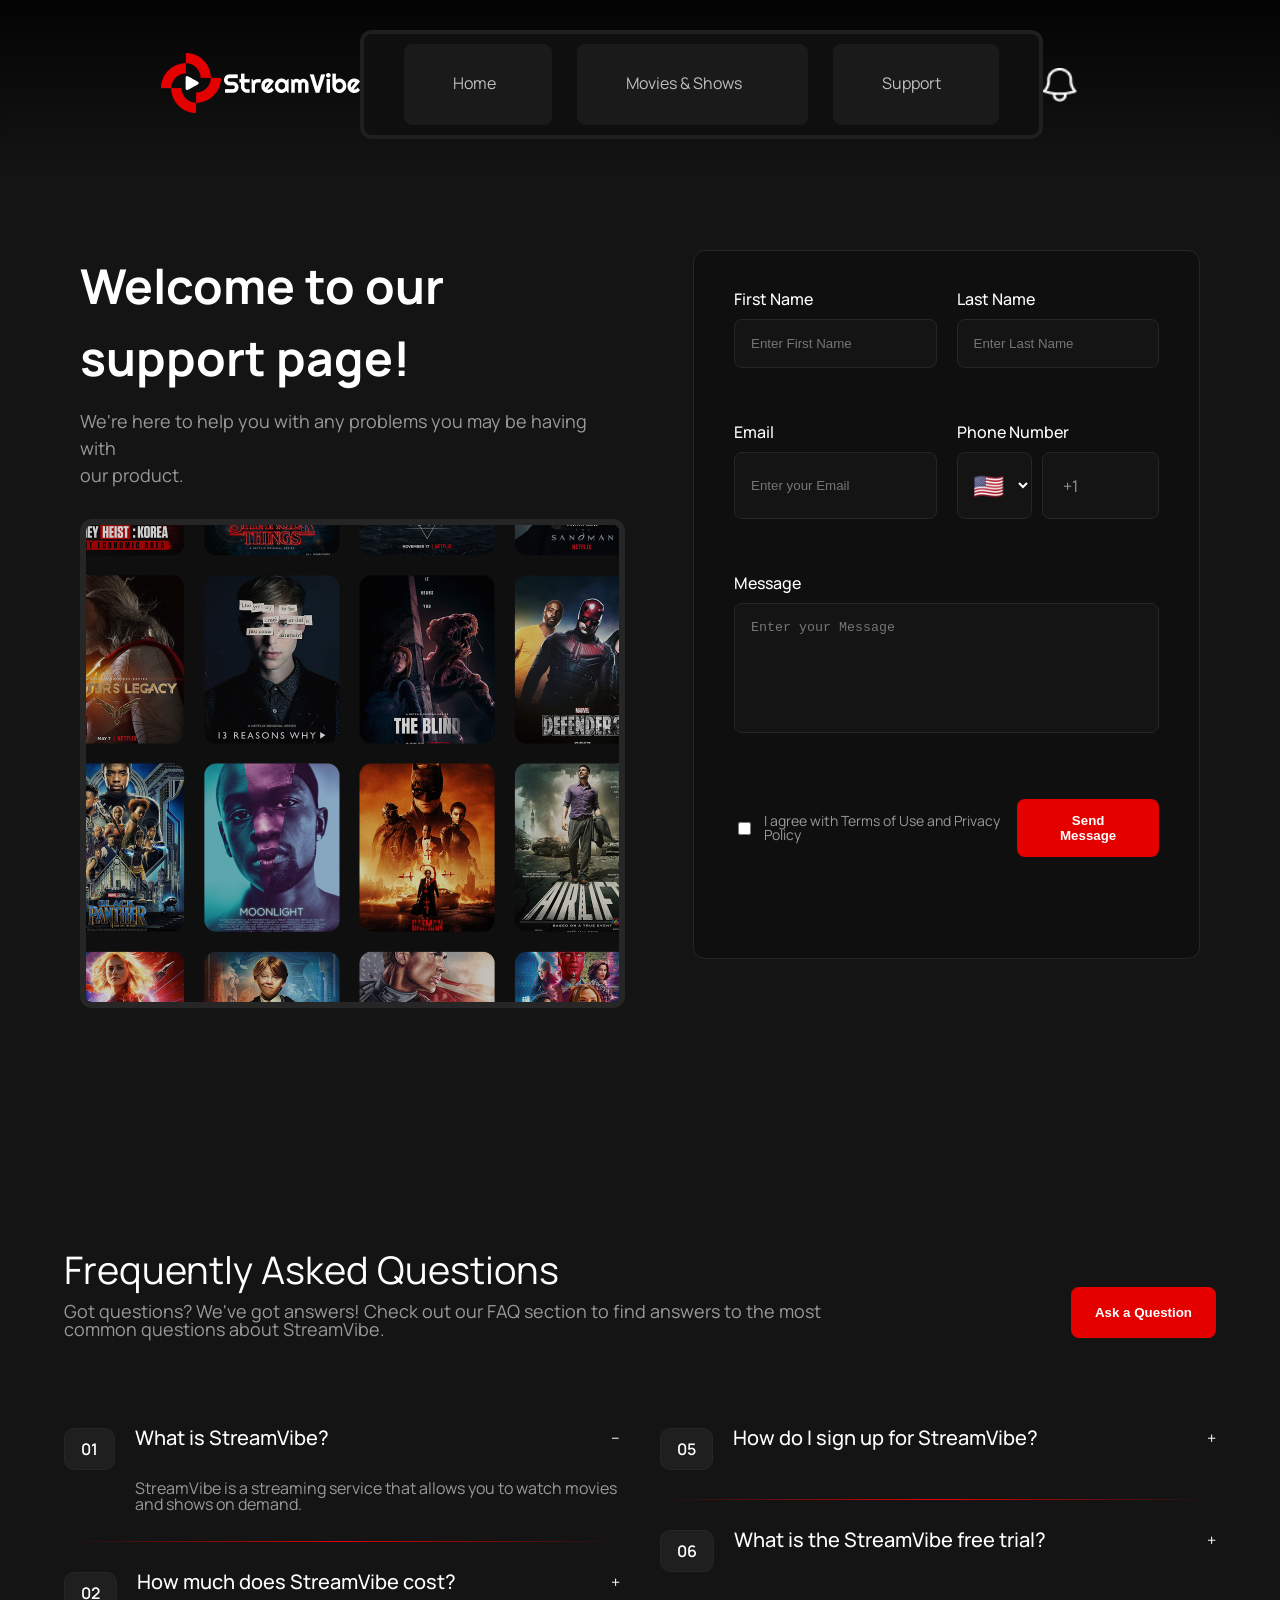
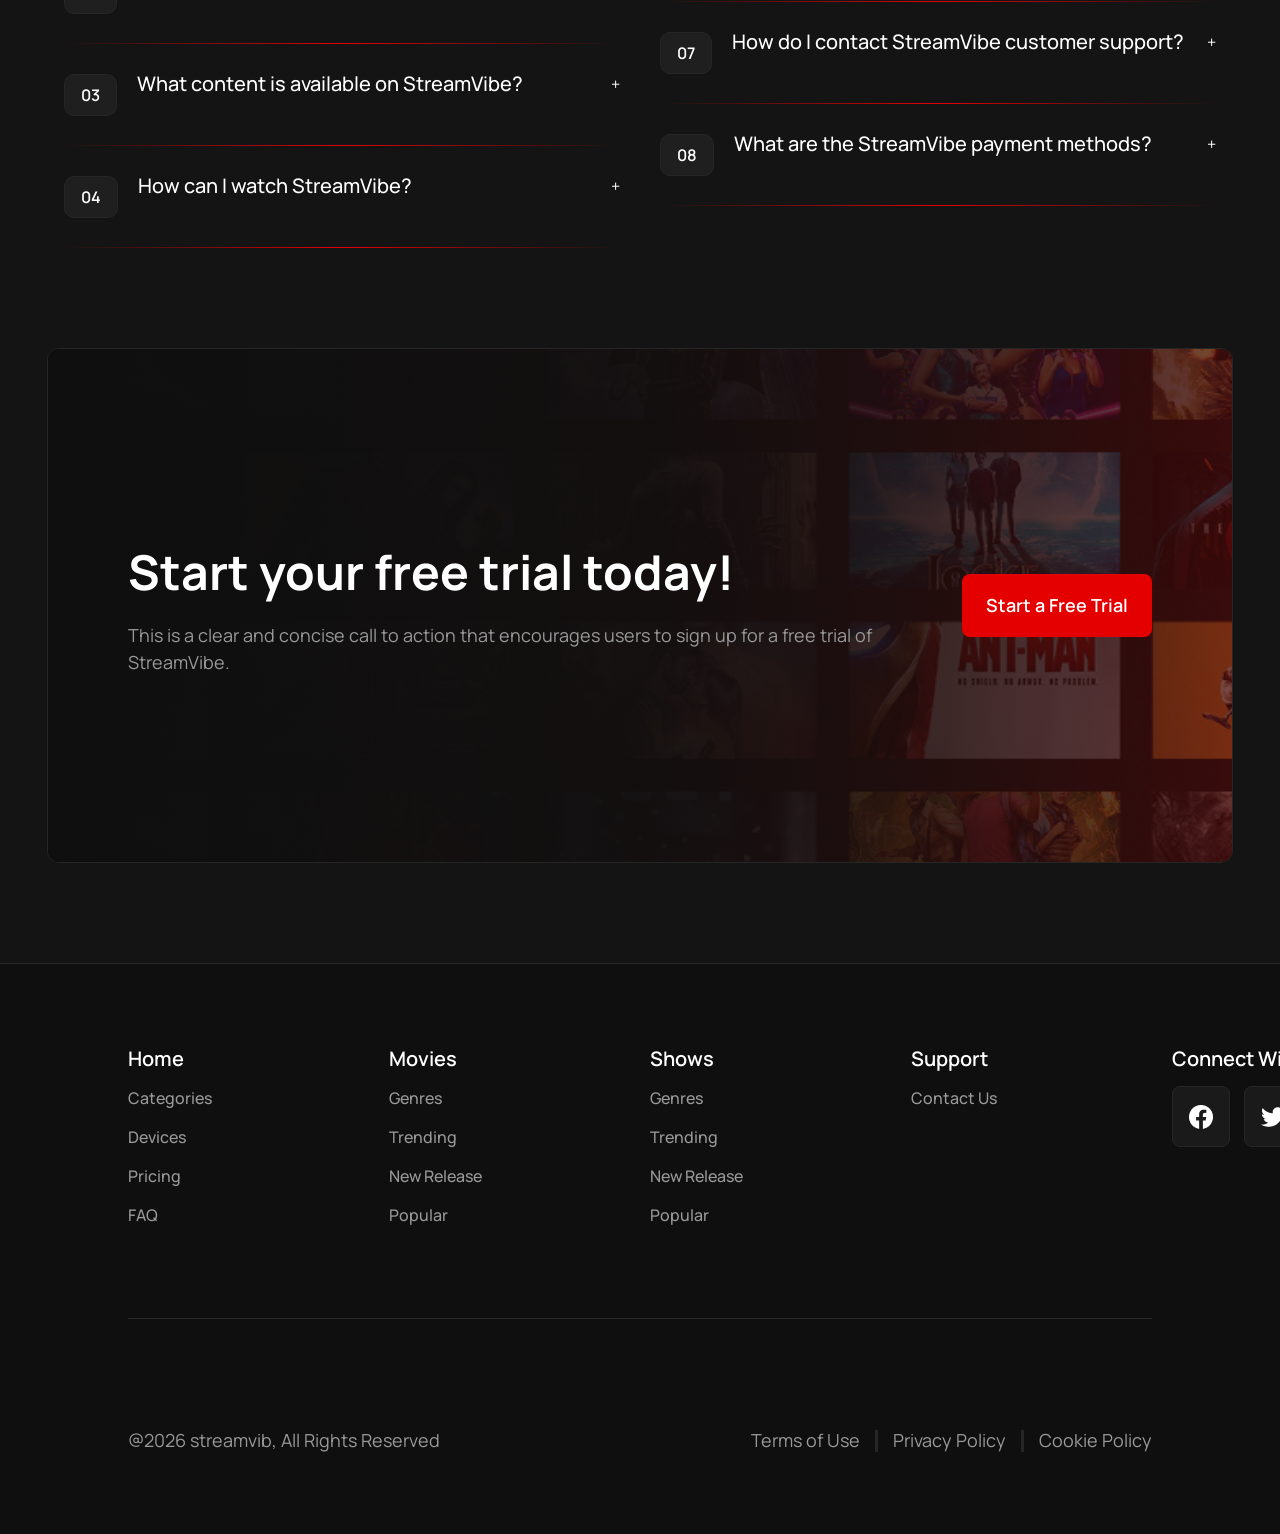
<file: pages/support.html>
<!doctype html>
<html lang="en">
  <head>
    <meta charset="UTF-8" />
    <meta name="viewport" content="width=device-width, initial-scale=1.0" />
    <title>Support</title>
    <link rel="stylesheet" href="../style/reset.css" />
    <link rel="stylesheet" href="../style/support.css" />
    <script src="../script/support.js" defer></script>
  </head>
  <body>
    <header>
      <!-- logo -->
      <a class="header_logo" href="../index.html">
        <img src="../images/logo.png" alt="logo" />
      </a>

      <!-- Hamburger Button -->
      <button class="hamburger_btn" id="hamburgerBtn" aria-label="Toggle Menu">
        <span></span>
        <span></span>
        <span></span>
      </button>

      <!-- Overlay background -->
      <div class="menu_overlay" id="menuOverlay"></div>

      <!-- navigation -->
      <nav class="buttons_container" id="mainNav">
        <div class="mobile_menu_header">
          <span class="menu_title">Menu</span>
          <hr class="menu_divider" />
        </div>

        <ul class="buttons_ul">
          <li class="buttons_li">
            <a class="home_button" href="../index.html"> Home </a>
          </li>

          <li class="buttons_li">
            <a
              class="Movies_and_shows_button"
              href="./movies_shows_button.html"
            >
              Movies & Shows
            </a>
          </li>

          <li class="buttons_li">
            <a class="support_button" href="./support.html"> Support </a>
          </li>
        </ul>
      </nav>

      <!-- Notification icon -->
      <div class="zari_div">
        <button id="notifBtn" class="notif_button">
          <img src="../images/zari.png" alt="notifications" />
        </button>
      </div>
    </header>

    <!-- Notification icon box -->
    <div id="notifModal" class="custom_modal">
      <div class="custom_modal_box">
        <div class="modal_icon">🔔</div>
        <h2>Stay Updated!</h2>
        <p>
          To receive updates and notifications,<br />
          please register on the Support page!
        </p>
        <div class="custom_modal_buttons">
          <button id="closeNotifBtn" class="btn_cancel">Cancel</button>
          <button id="goSupportBtn" class="btn_register">Register</button>
        </div>
      </div>
    </div>
    <!-- Welcome -->
    <section class="support_welcome">
      <div class="support_container">
        <div class="support_info">
          <div class="support_textcontent">
            <h1>Welcome to our support page!</h1>
            <p>
              We're here to help you with any problems you may be having with
              <br />
              our product.
            </p>
          </div>
          <div class="support_imagegrid">
            <img src="../images/support_gridimage.png" alt="Support Grid" />
          </div>
        </div>
        <!-- Forms -->
        <div class="support_formcontainer">
          <form class="support_form" id="supportForm" novalidate>
            <div class="form_row">
              <div class="form_group">
                <label for="firstName">First Name</label>
                <input
                  type="text"
                  id="firstName"
                  placeholder="Enter First Name"
                />
                <span id="firstNameError" class="error-text"></span>
              </div>
              <div class="form_group">
                <label for="lastName">Last Name</label>
                <input
                  type="text"
                  id="lastName"
                  placeholder="Enter Last Name"
                />
                <span id="lastNameError" class="error-text"></span>
              </div>
            </div>

            <div class="form_row">
              <div class="form_group">
                <label for="email">Email</label>
                <input type="email" id="email" placeholder="Enter your Email" />
                <span id="emailError" class="error-text"></span>
              </div>
              <div class="form_group">
                <label>Phone Number</label>
                <div class="phone_input">
                  <select id="country-select">
                    <option value="+1" selected>🇺🇸</option>
                    <option value="+995">🇬🇪</option>
                    <option value="+359">🇧🇬</option>
                    <option value="+81">🇯🇵</option>
                    <option value="+39">🇮🇹</option>
                    <option value="+30">🇬🇷</option>
                    <option value="+351">🇵🇹</option>
                    <option value="+49">🇩🇪</option>
                    <option value="other">Other</option>
                  </select>
                  <input
                    type="text"
                    id="phone"
                    placeholder="Enter Phone Number"
                  />
                </div>
                <span id="phoneError" class="error-text"></span>
              </div>
            </div>

            <div class="form_group">
              <label>Message</label>
              <textarea
                id="message"
                placeholder="Enter your Message"
              ></textarea>
              <span id="messageError" class="error-text"></span>
            </div>

            <div class="form_footer">
              <div class="checkbox_group">
                <input type="checkbox" id="terms" />
                <label for="terms"
                  >I agree with Terms of Use and Privacy Policy</label
                >
              </div>
              <span id="termsError" class="error-text"></span>
              <button type="submit" class="send_btn">Send Message</button>
            </div>
          </form>
        </div>
      </div>
    </section>

    <!-- FAQ -->
    <section class="faq_section">
      <div class="faq_header">
        <div class="faq_text">
          <h1>Frequently Asked Questions</h1>
          <p>
            Got questions? We've got answers! Check out our FAQ section to find
            answers to the most common questions about StreamVibe.
          </p>
        </div>
        <button class="ask_question_btn">Ask a Question</button>
      </div>

      <!-- Ask a Question Custom Border Modal -->
      <div id="askQuestionModal" class="custom_modal">
        <div class="custom_modal_box ask_question_box">
          <button id="closeAskModal" class="modal_close_x">&times;</button>

          <!-- 1. Form border -->
          <div id="askFormContainer">
            <h2>Ask a Question</h2>
            <p>
              Enter your email and question below. <br />
              We'll reply to your email as soon as possible!
            </p>

            <form id="askQuestionForm" class="ask_form">
              <div class="form_group">
                <label for="askEmail">Your Email</label>
                <input
                  type="email"
                  id="askEmail"
                  placeholder="Enter your email"
                  required
                />
              </div>

              <div class="form_group">
                <label for="askQuestion">Your Question</label>
                <textarea
                  id="askQuestion"
                  rows="4"
                  placeholder="Type your question here..."
                  required
                ></textarea>
              </div>

              <button type="submit" class="btn_register submit_question_btn">
                Send Question
              </button>
            </form>
          </div>

          <!-- 2. Success border-->
          <div id="askSuccessMessage" class="ask_success_box">
            <div class="success_icon">✅</div>
            <h2>Thank You!</h2>
            <p class="success_main_text">Your question has been received.</p>
            <p class="success_sub_text">
              Please check your email (<span id="userSentEmail"></span>) soon
              for our answer!
            </p>
            <button id="closeSuccessBtn" class="btn_register full_width_btn">
              Got it
            </button>
          </div>
        </div>
      </div>

      <!-- FAQ asked questions -->
      <div class="faq_container">
        <div class="faq_column">
          <div class="faq_item active">
            <span class="faq_number">01</span>
            <div class="faq_content">
              <div class="faq_question">
                <h3>What is StreamVibe?</h3>
                <span class="faq_icon">−</span>
              </div>
              <p class="faq_answer">
                StreamVibe is a streaming service that allows you to watch
                movies and shows on demand.
              </p>
            </div>
          </div>

          <div class="faq_item">
            <span class="faq_number">02</span>
            <div class="faq_content">
              <div class="faq_question">
                <h3>How much does StreamVibe cost?</h3>
                <span class="faq_icon">+</span>
              </div>
              <div class="faq_answer">
                StreamVibe has 3 plans:
                <ul>
                  <li><strong>Basic:</strong> Monthly $9.99 / Yearly $95.99</li>
                  <li>
                    <strong>Standard:</strong> Monthly $12.99 / Yearly $120.99
                  </li>
                  <li>
                    <strong>Premium:</strong> Monthly $14.99 / Yearly $145.99
                  </li>
                </ul>
              </div>
            </div>
          </div>

          <div class="faq_item">
            <span class="faq_number">03</span>
            <div class="faq_content">
              <div class="faq_question">
                <h3>What content is available on StreamVibe?</h3>
                <span class="faq_icon">+</span>
              </div>
              <p class="faq_answer">
                We offer a vast library of latest blockbusters, exclusive TV
                shows, documentaries, and even Anime. Our library is updated
                weekly!
              </p>
            </div>
          </div>

          <div class="faq_item">
            <span class="faq_number">04</span>
            <div class="faq_content">
              <div class="faq_question">
                <h3>How can I watch StreamVibe?</h3>
                <span class="faq_icon">+</span>
              </div>
              <p class="faq_answer">
                You can watch StreamVibe on smartphones, tablets, Smart TVs,
                laptops, or gaming consoles through our app or any web browser.
              </p>
            </div>
          </div>
        </div>

        <div class="faq_column">
          <div class="faq_item">
            <span class="faq_number">05</span>
            <div class="faq_content">
              <div class="faq_question">
                <h3>How do I sign up for StreamVibe?</h3>
                <span class="faq_icon">+</span>
              </div>
              <p class="faq_answer">
                To sign up, click the "Start a Free Trial" button, enter your
                email address, and choose a password to create your account.
              </p>
            </div>
          </div>

          <div class="faq_item">
            <span class="faq_number">06</span>
            <div class="faq_content">
              <div class="faq_question">
                <h3>What is the StreamVibe free trial?</h3>
                <span class="faq_icon">+</span>
              </div>
              <p class="faq_answer">
                Our free trial allows you to access all Premium features for 7
                days without any charge, so you can test our service.
              </p>
            </div>
          </div>

          <div class="faq_item">
            <span class="faq_number">07</span>
            <div class="faq_content">
              <div class="faq_question">
                <h3>How do I contact StreamVibe customer support?</h3>
                <span class="faq_icon">+</span>
              </div>
              <p class="faq_answer">
                You can contact us via the "Support" page by filling out the
                contact form, or by using our 24/7 live chat feature on the
                website.
              </p>
            </div>
          </div>

          <div class="faq_item">
            <span class="faq_number">08</span>
            <div class="faq_content">
              <div class="faq_question">
                <h3>What are the StreamVibe payment methods?</h3>
                <span class="faq_icon">+</span>
              </div>
              <p class="faq_answer">
                We accept all major credit/debit cards (Visa, Mastercard),
                PayPal, and Google/Apple Pay for your convenience.
              </p>
            </div>
          </div>
        </div>
      </div>
    </section>

    <div class="freetrial_container">
      <img
        src="../images/freetrial_BackgroundImages.png"
        alt="Movies Grid Background"
        class="free_trial_bg"
      />

      <div class="free_trial_overlay"></div>

      <div class="freetrial_content">
        <div class="freetrial_text">
          <h2>Start your free trial today!</h2>
          <p>
            This is a clear and concise call to action that encourages users to
            sign up for a free trial of StreamVibe.
          </p>
        </div>
        <a href="./support.html" class="freetrial_button">Start a Free Trial</a>
      </div>
    </div>

    <footer class="footer">
      <div class="footer_container">
        <div class="footer_top">
          <div class="footer_column">
            <h4>Home</h4>
            <a href="../index.html">Categories</a>
            <a href="../index.html">Devices</a>
            <a href="../index.html">Pricing</a>
            <a href="../index.html">FAQ</a>
          </div>

          <div class="footer_column">
            <h4>Movies</h4>
            <a href="./movies_shows_button.html">Genres</a>
            <a href="./movies_shows_button.html">Trending</a>
            <a href="./movies_shows_button.html">New Release</a>
            <a href="./movies_shows_button.html">Popular</a>
          </div>

          <div class="footer_column">
            <h4>Shows</h4>
            <a href="./movies_shows_button.html">Genres</a>
            <a href="./movies_shows_button.html">Trending</a>
            <a href="./movies_shows_button.html">New Release</a>
            <a href="./movies_shows_button.html">Popular</a>
          </div>

          <div class="footer_column">
            <h4>Support</h4>
            <a href="./support.html">Contact Us</a>
          </div>

          <div class="footer_column">
            <h4>Connect With Us</h4>
            <div class="social_icons">
              <a
                href="https://www.facebook.com/"
                target="_blank"
                rel="noopener noreferrer"
                class="social_item"
              >
                <img src="../images/Facebook-Icon.png" alt="FB" />
              </a>
              <a
                href="https://x.com/"
                target="_blank"
                rel="noopener noreferrer"
                class="social_item"
              >
                <img src="../images/Twitter-Icon.png" alt="TW" />
              </a>
              <a
                href="https://www.linkedin.com/"
                target="_blank"
                rel="noopener noreferrer"
                class="social_item"
              >
                <img src="../images/Linkdin-Icon.png" alt="LI" />
              </a>
            </div>
          </div>
        </div>

        <hr class="footer_line" />

        <div class="footer_bottom">
          <p>@2026 streamvib, All Rights Reserved</p>
          <div class="footer_legal">
            <a href="support.html">Terms of Use</a>
            <hr class="footer_linebottom" />
            <a href="support.html">Privacy Policy</a>
            <hr class="footer_linebottom" />
            <a href="support.html">Cookie Policy</a>
          </div>
        </div>
      </div>
    </footer>
    <!-- Scroll to Top -->
    <button id="backToTop" class="back_to_top">
      <img src="../images/arrowup-image.png" alt="Up" />
    </button>
  </body>
</html>
</file>
<file: style.css>
@import url("https://fonts.googleapis.com/css2?family=Fraunces:ital,opsz,wght@0,9..144,100..900;1,9..144,100..900&family=Manrope:wght@200..800&display=swap");

body {
  margin: 0;
  width: 100%;
  background: #141414;
}
/* Cookie files */
.cookie_modal {
  position: fixed;
  top: 0;
  left: 0;
  width: 100%;
  height: 100%;
  /* თითქმის სრული შავი ფონი */
  backdrop-filter: blur(8px); /* უკანა ფონის დათარგვა */
  display: none; /* თავიდან JS-ით გამოვაჩენთ */
  justify-content: center;
  align-items: center;
  z-index: 99999;
}

.cookie_box {
  background: #1a1a1a;
  padding: 40px;
  border-radius: 15px;
  border: 1px solid #262626;
  text-align: center;
  max-width: 450px;
  width: 90%;
  color: white;
  font-family: "Manrope", sans-serif;
}

.cookie_icon {
  font-size: 50px;
  margin-bottom: 20px;
}
.cookie_box h2 {
  font-size: 24px;
  margin-bottom: 15px;
}
.cookie_box p {
  color: #999;
  margin-bottom: 30px;
  font-size: 15px;
}

.cookie_buttons {
  display: flex;
  gap: 15px;
}

.btn_accept,
.btn_reject {
  flex: 1;
  padding: 14px;
  border-radius: 8px;
  border: none;
  font-weight: 600;
  cursor: pointer;
  transition: 0.3s;
}

.btn_accept {
  background: #e50000;
  color: white;
}
.btn_accept:hover {
  background: #ff1a1a;
}

.btn_reject {
  background: transparent;
  color: #999;
  border: 1px solid #262626;
}
.btn_reject:hover {
  background: #262626;
  color: white;
}

/* კლასი სქროლის ასაკრძალად */
.no-scroll {
  overflow: hidden;
}

/* header */
header {
  display: flex;
  align-items: center;
  justify-content: space-between;
  padding: 20px 40px;
  position: absolute; /* დავამატე */
  top: 0;
  left: 0;
  right: 0;
  z-index: 5; /* ყველაზე მაღალი ფენა */
  background: linear-gradient(to bottom, rgba(0, 0, 0, 0.8), transparent);
  backdrop-filter: blur(1px);
  max-width: 100%;
  justify-content: space-between;
  left: -1px;
  padding-top: 30px;
  padding-right: 162px;
  padding-bottom: 30px;
  padding-left: 162px;
}

/* logo */
.header_logo img {
  width: 199px;
  height: 60px;
}

/* navbar center */
.buttons_container {
  display: flex;
  align-items: center;
  padding-top: 10px;
  padding-right: 40px;
  padding-bottom: 10px;
  padding-left: 40px;
  border-width: 4px;
  border-radius: 12px;
  background: #0f0f0f;
  border: 4px solid #1f1f1f;
}
.buttons_ul {
  display: flex;
  align-items: center;
  gap: 25px;
  list-style: none;
  margin: 0;
  padding: 0;
}

.buttons_ul a {
  text-decoration: none;
  color: #bfbfbf;
  font-size: 16px;
  font-weight: 400;
  padding: 12px 24px;
  border-radius: 8px;
  transition: 0.3s;
  display: block;
}

.buttons_ul a:hover {
  color: #ffffff;
}

.buttons_li {
  display: flex;
  align-items: center;
  justify-content: center;
  padding-top: 14px;
  padding-right: 24px;
  padding-bottom: 14px;
  padding-left: 24px;
  gap: 10px;
  border-width: 1px;
  border-radius: 8px;
  background: #1a1a1a;
  border: 1px solid #1a1a1a;
  white-space: nowrap;
}

.home_button {
  width: 50px;
  height: 27px;
  font-family: Manrope;
  font-weight: 500px;
  font-style: Medium;
  font-size: 18px;
  line-height: 150%;
  letter-spacing: 0%;
  color: #ffffff;
}
.home_button:hover {
  transform: scale(1.05);
}

.Movies_and_shows_button {
  width: 133px;
  height: 27px;
  font-family: Manrope;
  font-weight: 400px;
  font-style: Regular;
  font-size: 18px;
  line-height: 150%;
  letter-spacing: 0%;
  color: #bfbfbf;
}
.Movies_and_shows_button:hover {
  transform: scale(1.05);
}

.support_button {
  width: 68px;
  height: 27px;
  font-family: Manrope;
  font-weight: 400px;
  font-style: Regular;
  font-size: 18px;
  line-height: 150%;
  letter-spacing: 0%;
  color: #bfbfbf;
}
.support_button:hover {
  transform: scale(1.05);
}

/* right icons */
.zari_div {
  display: flex;
  gap: 30px;
  width: 98px;
  height: 34px;
}

.zari_div img {
  width: 34px;
  height: 34px;
}

/* Notification icon style */
.notif_button {
  background: transparent;
  border: none;
  cursor: pointer;
  padding: 0;
  display: flex;
  align-items: center;
  justify-content: center;
  transition: transform 0.2s ease;
}

.notif_button:hover {
  transform: scale(1.1);
}

/* Overlay */
.custom_modal {
  position: fixed;
  top: 0;
  left: 0;
  width: 100%;
  height: 100%;
  background: rgba(0, 0, 0, 0.75);
  backdrop-filter: blur(5px);
  display: none; /* თავიდან დამალულია */
  justify-content: center;
  align-items: center;
  z-index: 99999;
}

/* როცა გამოჩნდება */
.custom_modal.show {
  display: flex !important;
}

/* ჩარჩო (Notification Card) */
.custom_modal_box {
  background: #1a1a1a;
  border: 1px solid #262626;
  border-radius: 12px;
  padding: 35px;
  max-width: 420px;
  width: 90%;
  text-align: center;
  box-shadow:
    0px 10px 40px rgba(0, 0, 0, 0.9),
    0px 0px 15px rgba(229, 0, 0, 0.15);
  font-family: "Manrope", sans-serif;
}

.modal_icon {
  font-size: 32px;
  margin-bottom: 10px;
}

.custom_modal_box h2 {
  color: #ffffff;
  font-size: 22px;
  margin-bottom: 12px;
}

.custom_modal_box p {
  color: #999999;
  font-size: 15px;
  line-height: 1.5;
  margin-bottom: 25px;
}

.custom_modal_buttons {
  display: flex;
  gap: 12px;
}

.btn_cancel,
.btn_register {
  flex: 1;
  padding: 12px;
  border-radius: 8px;
  font-weight: 600;
  font-size: 15px;
  cursor: pointer;
  transition: 0.3s;
}

.btn_cancel {
  background: transparent;
  color: #999999;
  border: 1px solid #262626;
}

.btn_cancel:hover {
  background: #262626;
  color: #ffffff;
}

.btn_register {
  background: #e50000;
  color: #ffffff;
  border: none;
}

.btn_register:hover {
  background: #ff1a1a;
}

/* ==========================================
   Hamburger Icon Base Styles (Desktop Hidden)
   ========================================== */
.hamburger_btn {
  display: none;
  flex-direction: column;
  justify-content: space-between;
  width: 26px;
  height: 20px;
  background: transparent;
  border: none;
  cursor: pointer;
  z-index: 10001;
  padding: 0;
}

.hamburger_btn span {
  width: 100%;
  height: 2px;
  background-color: #ffffff;
  border-radius: 2px;
  transition: all 0.3s ease;
}

.hamburger_btn.active span:nth-child(1) {
  transform: translateY(9px) rotate(45deg);
}
.hamburger_btn.active span:nth-child(2) {
  opacity: 0;
}
.hamburger_btn.active span:nth-child(3) {
  transform: translateY(-9px) rotate(-45deg);
}

.menu_overlay,
.mobile_menu_header {
  display: none;
}

/* sub container */
.Sub_container {
  position: relative;
  width: 100%;
  max-width: 1920px;
  height: 860px;
  overflow: hidden;
  display: flex;
  flex-direction: column;
  align-items: center;
  justify-content: center;
}

.hero_background {
  position: absolute;
  top: 0;
  left: 0;
  width: 100%;
  height: 100%;
  z-index: 1;
}

.hero_overlay {
  position: absolute;
  top: 0;
  left: 0;
  width: 100%;
  height: 100%;
  z-index: 2; /* სურათებზე ზემოთ */
  pointer-events: none;
}

.hero_section {
  width: 1920px;
  height: 200px;
  gap: 20px;
}

.hero_content {
  position: absolute;
  top: 60%;
  left: 50%;
  transform: translate(-50%, -50%);
  z-index: 3; /* ყველაზე ზედა ფენა */
  display: flex;
  flex-direction: column;
  align-items: center;
  text-align: center;
  gap: 5px;
  width: 100%;
  max-width: 1200px;
  padding-right: 412px;
  padding-left: 412px;
}

@keyframes logo-spin {
  from {
    transform: rotate(0deg);
    opacity: 0;
  }
  to {
    transform: rotate(360deg);
    opacity: 1;
  }
}

.hero_abstract {
  display: flex;
  align-items: center;
  justify-content: center;
  width: 470px;
  height: auto;
  margin-bottom: 50px;
  animation-name: logo-spin;
  animation-duration: 1.5s;
  animation-timing-function: ease-out;
}

.h1 {
  width: 1096px;
  height: 87px;
  font-family: Manrope;
  font-weight: 700;
  font-style: Bold;
  font-size: 58px;
  line-height: 150%;
  letter-spacing: 0%;
  text-align: center;
  color: #ffffff;
}

.p1 {
  max-width: 900px;
  font-family: Manrope;
  font-weight: 400px;
  font-style: Regular;
  font-size: 18px;
  line-height: 150%;
  text-align: center;
  margin: 0 auto;
  color: #999999;
}

.start_button {
  width: 251px;
  height: 64px;
  display: flex;
  align-items: center;
  justify-content: center;
  gap: 10px;
  margin: 20px auto 0 auto;
  border-radius: 8px;
  padding-top: 18px;
  padding-right: 24px;
  padding-bottom: 18px;
  padding-left: 24px;
  background: #e50000;
  color: white;
  border: none;
  cursor: pointer;
  text-decoration: none;
  font-family: "Manrope", sans-serif;
  font-weight: 600;
  font-size: 18px;
  line-height: 150%;
  transition: 0.3s;
}
.start_button:hover {
  background: #ff1a1a; /* ჰოვერ ეფექტი მეტი სიცოცხლისთვის */
  transform: scale(1.02);
}

.start_button img {
  width: 20px;
  height: 20px;
}

.start_button img {
  width: 20px;
  height: 20px;
}

.button_text {
  width: 171px;
  height: 27px;
  font-family: Manrope;
  font-weight: 600;
  font-style: SemiBold;
  font-size: 18px;
  line-height: 150%;
  letter-spacing: 0%;
  color: #ffffff;
}

.hero_image1 {
  opacity: 50%;
  mix-blend-mode: overlay;
  width: 1920;
  height: 860;
  border-radius: 12px;
}

.hero_FadeOutTop {
  width: 1920px;
  height: 581px;
  background: linear-gradient(180deg, #141414 0%, rgba(20, 20, 20, 0) 100%);
}

.hero_FadeOutBottom {
  width: 1920px;
  height: 581px;
  background: linear-gradient(180deg, rgba(20, 20, 20, 0) 0%, #141414 100%);
}

/* genre scroll buttons&texts ზემოთა */
.genres_container {
  display: flex;
  justify-content: space-between;
  align-items: center;
  align-items: flex-end;
  width: 90%;
  max-width: 1597px;
  margin: 80px auto;
  gap: 40px;
  box-sizing: border-box;
}

.genres_textcontainer {
  flex: 1;
  display: flex;
  flex-direction: column;
  gap: 14px;
}

.genres_textheading {
  font-family: Manrope;
  font-weight: 700;
  font-style: Bold;
  font-size: 38px;
  line-height: 150%;
  letter-spacing: 0%;
  color: #ffffff;
  margin: 0;
}

.genres_textparagraph {
  max-width: 900px;
  font-family: Manrope;
  font-weight: 400;
  font-style: Regular;
  font-size: 18px;
  line-height: 150%;
  letter-spacing: 0%;
  color: #999999;
  margin: 0;
}

.genres_buttons {
  display: flex;
  align-items: center;
  gap: 16px;
  padding: 16px;
  border-radius: 12px;
  border-width: 1px;
  padding: 16px;
  background: #0f0f0f;
  border: 1px solid #1f1f1f;
}
.indicators {
  display: flex;
  gap: 4px;
}
.indicators span {
  width: 15px;
  height: 4px;
  background: #333;
  border-radius: 2px;
}

.genres_scrollleft {
  width: 56px;
  height: 56px;
  gap: 10px;
  border-radius: 8px;
  border-width: 1px;
  padding: 14px;
  background: #1a1a1a;
  border: 1px solid #1f1f1f;
}
.genres_scrollright {
  width: 56px;
  height: 56px;
  gap: 10px;
  border-radius: 8px;
  border-width: 1px;
  padding: 14px;
  background: #1a1a1a;
  border: 1px solid #1f1f1f;
}

.genres_scrollleft,
.genres_scrollright {
  cursor: pointer;
  transition: 0.2s;
  display: flex;
  align-items: center;
  justify-content: center;
}

.genres_scrollleft:hover,
.genres_scrollright:hover {
  background: #252525;
}

.genres_scrollleft:active,
.genres_scrollright:active {
  transform: scale(0.95);
}

/* genre scroll films&buttons ქვემოთა*/
.genres_slider {
  display: flex !important;
  flex-direction: row !important;
  flex-wrap: nowrap !important; /* მკაცრი აკრძალვა ჩამოყრაზე */
  gap: 20px;
  overflow-x: auto !important;
  overflow-y: hidden;
  width: 90%;
  max-width: 1597px;
  margin: 0 auto;
  padding: 40px 0; /* ადგილი Hover-ისთვის, რომ არ "მოიჭრას" */
  scrollbar-width: none;
  scroll-behavior: smooth;
  -webkit-overflow-scrolling: touch;
}

.genres_slider::-webkit-scrollbar {
  display: none;
}

.genre_card {
  /* აიძულებს ქარდს იყოს ფიქსირებული სიგანის */
  flex: 0 0 298px !important;
  width: 298px !important;
  max-width: 295px !important;
  height: 404px !important;
  background: #1a1a1a;
  border: 1px solid #262626;
  border-radius: 12px;
  padding: 30px;
  display: flex;
  flex-direction: column;
  justify-content: space-between;
  box-sizing: border-box;
  transition: all 0.4s ease; /* Hover ეფექტისთვის */
  cursor: pointer;
}

/* genre card Hover */
.genre_card:hover {
  border-color: #e50000 !important;
  transform: translateY(-10px);
  box-shadow: 0px 10px 25px rgba(229, 0, 0, 0.2);
  background: #1f1f1f;
  cursor: pointer;
}

.card_image_container {
  width: 100%;
  height: 280px;
  overflow: hidden;
  border-radius: 8px;
  display: flex;
  align-items: center;
  justify-content: center;
  overflow: hidden;
  position: relative;
}

.card_image_container img {
  width: 100%;
  height: 100%;
  object-fit: cover;
  display: block;
}

.card_image_container::after {
  content: "";
  position: absolute;
  top: 0;
  left: 0;
  width: 100%;
  height: 100%;
  /* შენი გრადიენტი */
  background: linear-gradient(180deg, rgba(26, 26, 26, 0) 0%, #1a1a1a 101.79%);
  pointer-events: none; /* რომ მაუსით კლიკს ხელი არ შეუშალოს */
}

.genre_card:hover .card_footer img {
  filter: brightness(1.5) drop-shadow(0 0 5px #e50000);
  transition: 0.3s;
}

/* animation */
@keyframes glowAndScale {
  0% {
    transform: scale(0.95);
    border-color: #262626;
  }
  50% {
    transform: scale(1.02);
    border-color: #e50000;
    box-shadow: 0px 0px 20px rgba(229, 0, 0, 0.3);
  }
  100% {
    transform: scale(1);
    border-color: #262626;
  }
}

/* for scroll card */
.reveal-focus {
  animation: glowAndScale 0.8s ease-out;
}

.card {
  width: 100%;
  background: linear-gradient(180deg, rgba(26, 26, 26, 0) 0%, #1a1a1a 101.79%);
  display: block;
  gap: 100px;
  display: grid;
  grid-template-columns: 1fr 1fr;
}

.card_footer {
  display: flex;
  justify-content: space-between;
  align-items: center;
  width: 100%;
  margin-top: 20px;
  font-family: Manrope;
  font-weight: 600;
  font-style: SemiBold;
  font-size: 18px;
  line-height: 150%;
  letter-spacing: 0%;
  color: #ffffff;
}
.card_footer img {
  width: 18.75px;
  height: 16.875px;
  top: 6.56px;
  left: 5.63px;
}

/* devices section */
.devices_section {
  width: 90%;
  max-width: 1597px;
  margin: 100px auto;
  display: flex;
  flex-direction: column;
  top: 1962px;
  left: 161px;
  gap: 80px;
}

.devices_textcontainer {
  flex: 1;
  display: flex;
  flex-direction: column;
  gap: 14px;
  padding-right: 300px;
}

.devices_h1 {
  max-width: 1297px;
  font-family: Manrope;
  font-weight: 700;
  font-style: Bold;
  font-size: 38px;
  white-space: nowrap;
  line-height: 150%;
  letter-spacing: 0%;
  color: #ffffff;
  margin: 0;
}

.devices_p {
  max-width: 1297px;
  font-family: Manrope;
  font-weight: 400;
  font-style: Regular;
  font-size: 18px;
  line-height: 150%;
  letter-spacing: 0%;
  color: #999999;
  margin: 0;
}

/* device cards */
.devices_cardcontainer {
  /* ყველა ქარდი ზევითაც და ქვემოთაც*/
  display: grid;
  grid-template-columns: repeat(3, 1fr);
  width: 100%;
  gap: 30px;
  max-width: 1597px;
  margin: 0 auto;
}

.device_cards {
  gap: 30px;
  border-radius: 12px;
  border-width: 1px;
  padding: 50px;
  background: linear-gradient(
    221.52deg,
    rgba(229, 0, 0, 0.5) -208.03%,
    rgba(229, 0, 0, 0) 41.32%
  );
  border: 1px solid #262626;
  display: flex;
  flex-direction: column;
  box-sizing: border-box;
  height: auto;
  transition: all 0.4s ease;
}

.device_cards:hover {
  border-color: #e50000;
  box-shadow: 0px 10px 30px rgba(229, 0, 0, 0.15);
  background: linear-gradient(
    221.52deg,
    rgba(229, 0, 0, 0.8) -150%,
    rgba(229, 0, 0, 0.05) 50%
  );
  transform: translateY(-10px);
  cursor: pointer;
}

.device_cards:hover .icons {
  border-color: #e50000;
  background: #1a1a1a;
  transition: 0.3s;
}

.device_header {
  width: 100%;
  height: auto;
  gap: 16px;
  display: flex;
  align-items: center;
}

.icons {
  flex-shrink: 0;
  width: 72px;
  height: 72px;
  gap: 10px;
  border-radius: 12px;
  border-width: 1px;
  padding: 16px;
  background: #141414;
  border: 1px solid #1f1f1f;
  width: 19.641475677490234;
  height: 36;
  top: 1.6px;
  left: 10.4px;
  display: flex;
  align-items: center;
  justify-content: center;
  box-sizing: border-box;
}

.devicesicon_h2 {
  width: auto;
  height: auto;
  font-family: Manrope;
  font-weight: 600;
  font-style: SemiBold;
  font-size: 24px;
  line-height: 150%;
  letter-spacing: 0%;
  color: #ffffff;
  margin: 0;
}
.devicesicon_p {
  width: 100%;
  height: auto;
  font-family: Manrope;
  font-weight: 400;
  font-style: Regular;
  font-size: 18px;
  line-height: 150%;
  letter-spacing: 0%;
  color: #999999;
}

/* Plans */
.plans_section {
  width: 90%;
  max-width: 1596px;
  margin: 100px auto;
  display: flex;
  flex-direction: column;
  top: 3797px;
  left: 162px;
  gap: 30px;
}

.plans_header {
  display: flex;
  justify-content: space-between;
  align-items: center;
  width: 100%;
  gap: 40px;
}

.plans_textcontainer {
  flex: 1;
  display: flex;
  flex-direction: column;
  /* padding-right: 100%; */
  gap: 14px;
  max-width: 70%;
}

.plans_h1 {
  max-width: 1259px;
  font-family: Manrope;
  font-weight: 700;
  font-style: Bold;
  white-space: nowrap;
  font-size: 38px;
  line-height: 150%;
  letter-spacing: 0%;
  color: #ffffff;
  margin: 0;
}

.plans_p {
  max-width: 1259px;
  font-family: Manrope;
  font-weight: 400;
  font-style: Regular;
  font-size: 18px;
  line-height: 150%;
  letter-spacing: 0%;
  color: #999999;
}

.plans_tab {
  width: 100%;
  max-width: 237px;
  display: flex;
  border-radius: 10px;
  border-width: 1px;
  padding: 8px;
  gap: 10px;
  background: #0f0f0f;
  border: 1px solid #262626;
  display: flex;
  margin-left: auto;
}

.monthly_btn,
.yearly_btn {
  border: none !important;
  flex: 1;
  width: 100%;
  border-radius: 10px;
  gap: 10px;
  padding-top: 14px;
  padding-right: 24px;
  padding-bottom: 14px;
  padding-left: 24px;
  background: #1f1f1f;
  font-family: "Manrope", sans-serif;
  font-size: 18px;
  font-weight: 500;
  cursor: pointer;
  transition: all 0.3s ease;
}

.monthly_btn:hover,
.yearly_btn:hover {
  transform: translateY(-3px);
  background: #262626; /* ფონის ოდნავ შეცვლა */
  box-shadow: 0px 4px 10px rgba(0, 0, 0, 0.3);
}

.monthly_h6,
.yearly_h6 {
  font-family: Manrope;
  font-weight: 500;
  font-style: Medium;
  font-size: 18px;
  line-height: 150%;
  letter-spacing: 0%;
  color: #ffffff;
}

/* plan cards */
.plan_card_container {
  display: flex;
  flex-direction: row;
  justify-content: center;
  width: 90%;
  max-width: 1596px;
  gap: 20px;
  margin: 50px auto;
}

.plan_card {
  flex: 1;
  min-width: 350px;
  height: auto;
  border-radius: 12px;
  border-width: 1px;
  padding: 40px;
  gap: 30px;
  background: #1a1a1a;
  border: 1px solid #262626;
  display: flex;
  flex-direction: column;
  transition: all 0.4s ease;
  cursor: pointer;
}

.plan_card:hover {
  border-color: #e50000 !important;
  transform: translateY(-10px);
  box-shadow: 0px 10px 30px rgba(229, 0, 0, 0.15);
  background: #1f1f1f;
}

.btn_free:hover,
.btn_choose:hover {
  box-shadow: 0px 0px 15px rgba(229, 0, 0, 0.4);
}

.plan_cardh2 {
  width: 100%;
  font-family: Manrope;
  font-weight: 700;
  font-style: Bold;
  font-size: 20px;
  line-height: 150%;
  letter-spacing: 0%;
  color: #ffffff;
  margin: 0;
}

.plan_card_paragraph {
  width: 100%;
  font-family: Manrope;
  font-weight: 400;
  font-style: Regular;
  font-size: 16px;
  line-height: 150%;
  letter-spacing: 0%;
  color: #999999;
  margin: 0;
}

.plan_wrapper {
  display: flex;
  align-items: baseline;
  gap: 4px;
  margin-top: 20px;
}

.price_amount {
  color: #ffffff;
  font-size: 30px;
  font-weight: 700;
  display: flex;
  align-items: flex-end;
  gap: 4px;
}
.price_period {
  color: #999999;
  font-size: 16px;
  padding-bottom: 5px;
  display: flex;
  align-items: flex-end;
  gap: 4px;
}

.card_buttons {
  width: 100%;
  gap: 20px;
  display: flex;
  margin-top: auto;
}
.btn_free {
  flex: 1;
  height: 50px;
  width: 50%;
  gap: 10px;
  border-radius: 8px;
  border-width: 1px;
  padding-top: 18px;
  padding-right: 24px;
  padding-bottom: 18px;
  padding-left: 24px;
  background: #141414;
  border: 1px solid #262626;
  font-family: Manrope;
  font-weight: 600;
  font-style: SemiBold;
  font-size: 15px;
  line-height: 150%;
  letter-spacing: 0%;
  color: #ffffff;
  display: flex;
  align-items: center;
  justify-content: center;
  text-decoration: none;
  cursor: pointer;
  transition: 0.3s;
}
.btn_free:hover {
  transform: scale(1.05);
}

.btn_choose {
  flex: 1;
  height: 50px;
  width: 50%;
  gap: 10px;
  border-radius: 8px;
  border-width: 1px;
  padding-top: 18px;
  padding-right: 24px;
  padding-bottom: 18px;
  padding-left: 24px;
  background: #e50000;
  border: 1px solid #262626;
  font-family: Manrope;
  font-weight: 600;
  font-style: SemiBold;
  font-size: 15px;
  line-height: 150%;
  letter-spacing: 0%;
  color: #ffffff;
  display: flex;
  align-items: center;
  justify-content: center;
  text-decoration: none;
  cursor: pointer;
  transition: 0.3s;
  background: #e50000;
}
.btn_choose:hover {
  transform: scale(1.05);
}

/* free trial */

.freetrial_container {
  position: relative;
  width: 80%;
  max-width: 1596px;
  min-height: 313px;
  margin: 100px auto;
  gap: 100px;
  border-radius: 12px;
  padding-top: 100px;
  padding-right: 80px;
  padding-bottom: 100px;
  padding-left: 80px;
  background: #0f0f0f;
  border: 1px solid #262626;
  overflow: hidden;
  display: flex;
  align-items: center;
}

.free_trial_bg {
  position: absolute;
  top: 0;
  left: 0;
  width: 100%;
  height: 100%;
  object-fit: cover;
  z-index: 1;
}

.free_trial_overlay {
  position: absolute;
  top: 0;
  left: 0;
  width: 100%;
  height: 100%;
  background: linear-gradient(
    90deg,
    #0f0f0f 0%,
    rgba(15, 15, 15, 0.8) 50%,
    rgba(15, 15, 15, 0) 100%
  );
  z-index: 2;
}

.freetrial_content {
  position: relative;
  z-index: 3;
  display: flex;
  justify-content: space-between;
  align-items: center;
  width: 100%;
  gap: 50px;
}

.freetrial_text {
  flex: 1;
}

.freetrial_text h2 {
  font-family: Manrope;
  font-weight: 700;
  font-style: Bold;
  font-size: 48px;
  line-height: 150%;
  letter-spacing: 0%;
  color: #ffffff;
  margin: 0 0 14px 0;
}

.freetrial_text p {
  font-family: Manrope;
  font-weight: 400;
  font-style: Regular;
  font-size: 18px;
  line-height: 150%;
  letter-spacing: 0%;
  color: #999999;
}

.freetrial_button {
  gap: 10px;
  border-radius: 8px;
  padding-top: 18px;
  padding-right: 24px;
  padding-bottom: 18px;
  padding-left: 24px;
  background: #e50000;
  width: auto;
  height: auto;
  font-family: Manrope;
  font-weight: 600;
  font-style: SemiBold;
  font-size: 18px;
  line-height: 150%;
  letter-spacing: 0%;
  color: #ffffff;
  text-decoration: none;
  white-space: nowrap;
  transition: 0.3s;
  display: inline-block;
  text-align: center;
}
.freetrial_button:hover {
  transform: scale(1.05);
}

/* footer */
.footer {
  width: 100%;
  max-width: 1920px;
  min-height: 505px;
  top: 5013px;
  padding: 80px 0;
  gap: 100px;
  background: #0f0f0f;
  border-top: 1px solid #262626;
  margin-top: 100px;
  box-sizing: border-box;
}

.footer_container {
  width: 80%;
  max-width: 1596px;
  margin: 0 auto;
  display: flex;
  flex-direction: column;
  gap: 80px;
}

.footer_top {
  display: grid;
  width: 100%;
  gap: 20px;
  grid-template-columns: repeat(6, 1fr);
}

.footer_column {
  display: flex;
  flex-direction: column;
  gap: 12px;
  width: auto;
}

.footer_column a {
  gap: 14px;
  width: 241px;
  height: 27px;
  font-family: Manrope;
  font-weight: 500;
  font-style: Medium;
  font-size: 16px;
  line-height: 150%;
  letter-spacing: 0%;
  color: #999999;
  display: flex;
  flex-direction: column;
  text-decoration: none;
  transition: 0.3s;
}

.footer_column a:hover {
  color: #ffffff;
}

.footer_column h4 {
  width: 241px;
  height: 30px;
  font-family: Manrope;
  font-weight: 600;
  font-style: SemiBold;
  font-size: 20px;
  line-height: 150%;
  letter-spacing: 0%;
  color: #ffffff;
  margin: 0;
}

.social_icons {
  width: 196px;
  height: 56px;
  display: flex;
  gap: 14px;
}

.social_item {
  width: 56px;
  height: 56px;
  gap: 10px;
  border-radius: 8px;
  border-width: 1px;
  padding: 16px;
  background: #1a1a1a;
  border: 1px solid #262626;
  display: flex;
  align-items: center;
  justify-content: center;
  transition: 0.3s;
}

.social_item img {
  width: 24px;
  height: 24px;
}

.social_item:hover {
  background: #262626;
}

.footer_line {
  width: 100%;
  height: 1px;
  max-width: 1596px;
  background-color: #262626;
  border: none;
}

.footer_bottom {
  width: 100%;
  max-width: 1596px;
  height: 27px;
  display: flex;
  justify-content: space-between;
  align-items: center;
  flex-wrap: nowrap;
  margin-top: 20px;
}

.footer_bottom p {
  width: auto;
  height: auto;
  font-family: Manrope;
  font-weight: 400;
  font-style: Regular;
  font-size: 18px;
  line-height: 150%;
  letter-spacing: 0%;
  color: #999999;
  white-space: nowrap;
  margin: 0;
}

.footer_linebottom {
  width: 27px;
  height: 0px;
  border-width: 1px;
  border: 1px solid #262626;
  width: 1px;
  height: 20px;
  background-color: #262626;
  display: inline-block;
}

.footer_legal {
  width: auto;
  height: auto;
  font-family: Manrope;
  font-weight: 400;
  font-style: Regular;
  font-size: 18px;
  line-height: 150%;
  letter-spacing: 0%;
  color: #999999;
  display: flex;
  align-items: center;
  gap: 15px;
}

.footer_legal a {
  color: #999999;
  text-decoration: none;
  white-space: nowrap;
}

/* scroll btn */
.back_to_top {
  position: fixed;
  bottom: 30px;
  right: 30px;
  width: 50px;
  height: 50px;
  background-color: #e50000;
  border: none;
  border-radius: 50%; /* მრგვალი ღილაკი */
  cursor: pointer;
  display: flex;
  justify-content: center;
  align-items: center;
  z-index: 1000;
  transition: all 0.3s ease;

  /* თავიდან ვმალავ */
  opacity: 0;
  visibility: hidden;
  transform: translateY(20px);
  box-shadow: 0 4px 15px rgba(229, 0, 0, 0.4);
}

.back_to_top img {
  width: 24px;
  height: 24px;
  filter: brightness(0) invert(1); /* ათეთრებს აიკონს */
}

/* როცა გამოჩნდება */
.back_to_top.show {
  opacity: 1;
  visibility: visible;
  transform: translateY(0);
}

.back_to_top:hover {
  background-color: #ff1a1a;
  transform: scale(1.1);
}

/* ==========================================
   Full Responsive Engine (Max 1024px)
   ========================================== */
@media (max-width: 1024px) {
  /* Global Container & Overflow Fix */
  *,
  *::before,
  *::after {
    box-sizing: border-box !important;
  }

  html,
  body {
    overflow-x: hidden !important;
    width: 100% !important;
    margin: 0 !important;
    padding: 0 !important;
  }

  /* Header Configuration */
  header {
    padding: 15px 20px !important;
    position: relative !important;
    width: 100% !important;
    display: flex !important;
    justify-content: space-between !important;
    align-items: center !important;
  }

  .hamburger_btn {
    display: flex !important;
  }

  .menu_overlay {
    display: block;
    position: fixed;
    top: 0;
    left: 0;
    width: 100vw;
    height: 100vh;
    background: rgba(0, 0, 0, 0.75);
    backdrop-filter: blur(5px);
    -webkit-backdrop-filter: blur(5px);
    opacity: 0;
    visibility: hidden;
    transition: all 0.3s ease;
    z-index: 99998 !important;
  }

  .menu_overlay.active {
    opacity: 1;
    visibility: visible;
  }

  /* Side Drawer Navigation */
  header .buttons_container {
    position: fixed !important;
    top: 0 !important;
    left: -300px !important;
    width: 270px !important;
    height: 100vh !important;
    background: #0f0f0f !important;
    border-right: 1px solid #262626 !important;
    border-radius: 0 !important;
    padding: 24px 20px !important;
    display: flex !important;
    flex-direction: column !important;
    justify-content: flex-start !important;
    transition: left 0.3s cubic-bezier(0.4, 0, 0.2, 1) !important;
    z-index: 99999 !important;
    box-shadow: 5px 0 25px rgba(0, 0, 0, 0.9);
  }

  header .buttons_container.active {
    left: 0 !important;
  }

  .mobile_menu_header {
    display: block !important;
    width: 100% !important;
    margin-bottom: 20px !important;
  }

  .menu_title {
    color: #ffffff !important;
    font-size: 18px !important;
    font-weight: 600 !important;
    display: block !important;
    margin-bottom: 12px !important;
    text-align: left !important;
  }

  .menu_divider {
    border: none !important;
    height: 1px !important;
    background-color: #262626 !important;
    margin: 0 !important;
    width: 100% !important;
  }

  header .buttons_ul {
    flex-direction: column !important;
    gap: 12px !important;
    width: 100% !important;
    padding: 0 !important;
    margin: 0 !important;
  }

  header .buttons_li {
    width: 100% !important;
    background: #141414 !important;
    border: 1px solid #262626 !important;
    border-radius: 10px !important;
    padding: 0 !important;
    display: flex !important;
    align-items: center !important;
    justify-content: center !important;
  }

  header .buttons_li a {
    font-size: 15px !important;
    font-weight: 500 !important;
    color: #ffffff !important;
    display: flex !important;
    align-items: center !important;
    justify-content: center !important;
    width: 100% !important;
    padding: 14px 16px !important;
    text-align: center !important;
    text-decoration: none !important;
    box-sizing: border-box !important;
  }

  /* HERO SECTION RESPONSIVE FIX */
  .Sub_container,
  .hero_section,
  .hero_overlay {
    width: 100% !important;
    max-width: 100% !important;
    height: auto !important;
  }

  .hero_content {
    position: relative !important;
    top: 0 !important;
    left: 0 !important;
    transform: none !important;
    padding: 24px 16px !important;
    width: 100% !important;
    max-width: 100% !important;
    text-align: center !important;
  }

  .hero_abstract {
    width: 120px !important;
    max-width: 40% !important;
    height: auto !important;
    margin: 0 auto 15px auto !important;
  }

  .h1,
  .hero_content h1,
  .hero_section h1 {
    display: block !important;
    width: 100% !important;
    font-size: 22px !important;
    line-height: 130% !important;
    white-space: normal !important;
    word-break: break-word !important;
    text-align: center !important;
    margin: 10px 0 !important;
  }

  .p1,
  .hero_content p {
    display: block !important;
    width: 100% !important;
    font-size: 13px !important;
    line-height: 150% !important;
    text-align: center !important;
    margin-bottom: 20px !important;
  }

  /* SECTION HEADINGS & PARAGRAPHS */
  .genres_container,
  .devices_section,
  .plans_section,
  .freetrial_container,
  .footer_container {
    width: 100% !important;
    max-width: 100% !important;
    padding: 20px 16px !important;
    margin: 20px auto !important;
  }

  .genres_header,
  .devices_textcontainer,
  .plans_textcontainer {
    display: flex !important;
    flex-direction: column !important;
    align-items: flex-start !important;
    justify-content: flex-start !important;
    gap: 10px !important;
    width: 100% !important;
  }

  .genres_textheading,
  .devices_h1,
  .plans_h1 {
    font-size: 20px !important;
    line-height: 130% !important;
    white-space: normal !important;
    word-break: break-word !important;
    width: 100% !important;
  }

  .genres_p,
  .devices_p,
  .plans_p {
    font-size: 13px !important;
    line-height: 150% !important;
    white-space: normal !important;
    width: 100% !important;
  }

  .genres_arrows,
  .slider_buttons {
    margin-top: 10px !important;
    align-self: flex-start !important;
  }

  /* CARDS & PLAN BUTTONS FIX */
  .genres_cardcontainer,
  .devices_cardcontainer {
    display: grid !important;
    grid-template-columns: 1fr !important;
    gap: 16px !important;
    width: 100% !important;
  }

  .plan_card_container {
    display: flex !important;
    flex-direction: column !important;
    gap: 16px !important;
    width: 100% !important;
  }

  .plan_card div:last-child,
  .plan_buttons,
  .card_buttons {
    display: flex !important;
    flex-direction: column !important;
    gap: 10px !important;
    width: 100% !important;
  }

  .plan_card button,
  .plan_card a {
    width: 100% !important;
    min-width: 100% !important;
    text-align: center !important;
    white-space: nowrap !important;
    padding: 12px 8px !important;
    font-size: 14px !important;
    box-sizing: border-box !important;
  }

  /* FREE TRIAL BANNER RESPONSIVE FIX */
  .freetrial_container {
    padding: 40px 20px !important;
  }

  .freetrial_content {
    flex-direction: column !important;
    text-align: center !important;
    gap: 20px !important;
  }

  .freetrial_text h2 {
    font-size: 22px !important;
    text-align: center !important;
  }

  .freetrial_text p {
    font-size: 13px !important;
    text-align: center !important;
  }

  .freetrial_button {
    width: 100% !important;
    max-width: 260px !important;
    margin: 0 auto !important;
    display: block !important;
  }

  /* FOOTER GRID & BOTTOM FIX */
  .footer_top {
    display: grid !important;
    grid-template-columns: repeat(2, 1fr) !important;
    gap: 20px !important;
    width: 100% !important;
  }

  .footer_bottom {
    display: flex !important;
    flex-direction: column !important;
    align-items: center !important;
    text-align: center !important;
    gap: 12px !important;
    height: auto !important;
    width: 100% !important;
    padding: 15px 0 !important;
  }

  .footer_bottom p,
  .footer_bottom div,
  .footer_bottom a {
    white-space: normal !important;
    word-break: break-word !important;
    font-size: 12px !important;
    text-align: center !important;
  }
}
</file>
<file: movies_shows_button.css>
@import url("https://fonts.googleapis.com/css2?family=Fraunces:ital,opsz,wght@0,9..144,100..900;1,9..144,100..900&family=Manrope:wght@200..800&display=swap");

body {
  margin: 0;
  width: 100%;
  background: #141414;
}

/* header */
header {
  display: flex;
  align-items: center;
  justify-content: space-between;
  padding: 20px 40px;
  backdrop-filter: blur(1px);
  max-width: 100%;
  justify-content: space-between;
  left: -1px;
  padding-top: 30px;
  padding-right: 162px;
  padding-bottom: 30px;
  padding-left: 162px;
}

/* logo */
.header_logo img {
  width: 199px;
  height: 60px;
}

/* navbar center */
.buttons_container {
  display: flex;
  align-items: center;
  padding-top: 10px;
  padding-right: 40px;
  padding-bottom: 10px;
  padding-left: 40px;
  border-width: 4px;
  border-radius: 12px;
  background: #0f0f0f;
  border: 4px solid #1f1f1f;
}
.buttons_ul {
  display: flex;
  align-items: center;
  gap: 25px;
  list-style: none;
  margin: 0;
  padding: 0;
}

.buttons_ul a {
  text-decoration: none;
  color: #bfbfbf;
  font-size: 16px;
  font-weight: 400;
  padding: 12px 24px;
  border-radius: 8px;
  transition: 0.3s;
  display: block;
}

.buttons_ul a:hover {
  color: #ffffff;
}

.buttons_li {
  display: flex;
  align-items: center;
  justify-content: center;
  padding-top: 14px;
  padding-right: 24px;
  padding-bottom: 14px;
  padding-left: 24px;
  gap: 10px;
  border-width: 1px;
  border-radius: 8px;
  background: #1a1a1a;
  border: 1px solid #1a1a1a;
  white-space: nowrap;
}

.home_button {
  width: 50px;
  height: 27px;
  font-family: Manrope;
  font-weight: 500px;
  font-style: Medium;
  font-size: 18px;
  line-height: 150%;
  letter-spacing: 0%;
  color: #ffffff;
}

.Movies_and_shows_button {
  width: 133px;
  height: 27px;
  font-family: Manrope;
  font-weight: 400px;
  font-style: Regular;
  font-size: 18px;
  line-height: 150%;
  letter-spacing: 0%;
  color: #bfbfbf;
}

.support_button {
  width: 68px;
  height: 27px;
  font-family: Manrope;
  font-weight: 400px;
  font-style: Regular;
  font-size: 18px;
  line-height: 150%;
  letter-spacing: 0%;
  color: #bfbfbf;
}

/* right icons */
.zari_div {
  display: flex;
  gap: 30px;
  width: 98px;
  height: 34px;
}

.zari_div img {
  width: 34px;
  height: 34px;
}


.hero_section {
  display: flex;
  justify-content: center;
  padding: 170px 162px 50px 162px; /* ფიგმის მიხედვით (top left right) */
padding-top: 50px;
padding-right: 50px;
padding-bottom: 20px;
padding-left: 50px;
gap: 50px;
border-radius: 12px;
border-width: 1px;

}


.hero_container {
  position: relative;
  width: 1594px;
  height: 835px;
  border-radius: 12px;
  border: 1px solid #262626;
  overflow: hidden;
  display: flex;
  align-items: flex-end; /* ტექსტი რომ ქვემოთ იყოს */
  justify-content: center;
  text-align: center;
}

.hero_bg {
  position: absolute;
  top: 0;
  left: 0;
  width: 100%;
  height: 100%;
  object-fit: cover;
  z-index: 1;
}

.hero_overlay {
  position: absolute;
  top: 0;
  left: 0;
  width: 100%;
  height: 100%;
  /* გრადიენტი ფიგმიდან: ზემოდან გამჭვირვალე, ქვემოთ მუქი */
  background: linear-gradient(0deg, #141414 0%, rgba(20, 20, 20, 0) 100%);
  z-index: 2;
}

.hero_content {
  position: relative;
  z-index: 3;
  width: 1194px;
  margin-bottom: 50px; /* დაშორება ქვედა ბორდერიდან */
  display: flex;
  flex-direction: column;
  align-items: center;
  gap: 20px;
}

.hero_content h1 {
  font-family: 'Manrope', sans-serif;
  font-weight: 700;
  font-size: 38px;
  color: #FFFFFF;
  margin: 0;
}

.hero_content p {
  font-family: 'Manrope', sans-serif;
  font-weight: 500;
  font-size: 18px;
  line-height: 150%;
  color: #999999;
  max-width: 1000px;
}

.hero_buttons {
  display: flex;
  gap: 20px;
  align-items: center;
  margin-top: 10px;
}

.play_now {
  background: #E50000;
  color: white;
  border: none;
  padding: 18px 24px;
  border-radius: 8px;
  font-size: 18px;
  font-weight: 600;
  cursor: pointer;
  display: flex;
  align-items: center;
  gap: 10px;
}

.icon_btn {
  background: #0F0F0F;
  border: 1px solid #262626;
  padding: 14px;
  border-radius: 8px;
  cursor: pointer;
  display: flex;
  align-items: center;
}





.genres_slider {
  display: flex;
  gap: 20px;
  overflow-x: auto;
  padding: 20px 0;
  scrollbar-width: none;
  width: 90%;
  max-width: 1597px;
  margin: 0 auto;
  box-sizing: border-box;
  scroll-behavior: smooth;
  scrollbar-width: none;
  -ms-overflow-style: none;
}
.genres_slider::-webkit-scrollbar {
  display: none;
}

.genre_card {
  width: 1597px;
  height: 342px;
  gap: 30px;
  width: 295.3999938964844;
  height: 342;
  border-radius: 12px;
  border-width: 1px;
  padding: 30px;
  background: #1a1a1a;
  border: 1px solid #262626;
  display: flex;
  flex-direction: column;
}

.card {
  width: 100%;
  background: linear-gradient(180deg, rgba(26, 26, 26, 0) 0%, #1a1a1a 101.79%);
  display: block;
  gap: 100px;
  display: grid;
  grid-template-columns: 1fr 1fr;
}

.card_footer {
  display: flex;
  justify-content: space-between;
  align-items: center;
  width: 100%;
  margin-top: 20px;
  font-family: Manrope;
  font-weight: 600;
  font-style: SemiBold;
  font-size: 18px;
  line-height: 150%;
  letter-spacing: 0%;
  color: #ffffff;
}
.card_footer img {
  width: 18.75px;
  height: 16.875px;
  top: 6.56px;
  left: 5.63px;
}






/* free trial */

.freetrial_container {
  position: relative;
  width: 80%;
  max-width: 1596px;
  min-height: 313px;
  margin: 100px auto;
  gap: 100px;
  border-radius: 12px;
  padding-top: 100px;
  padding-right: 80px;
  padding-bottom: 100px;
  padding-left: 80px;
  background: #0f0f0f;
  border: 1px solid #262626;
  overflow: hidden;
  display: flex;
  align-items: center;
}

.free_trial_bg {
  position: absolute;
  top: 0;
  left: 0;
  width: 100%;
  height: 100%;
  object-fit: cover;
  z-index: 1;
}

.free_trial_overlay {
  position: absolute;
  top: 0;
  left: 0;
  width: 100%;
  height: 100%;
  background: linear-gradient(
    90deg,
    #0f0f0f 0%,
    rgba(15, 15, 15, 0.8) 50%,
    rgba(15, 15, 15, 0) 100%
  );
  z-index: 2;
}

.freetrial_content {
  position: relative;
  z-index: 3;
  display: flex;
  justify-content: space-between;
  align-items: center;
  width: 100%;
  gap: 50px;
}

.freetrial_text {
  flex: 1;
}

.freetrial_text h2 {
  font-family: Manrope;
  font-weight: 700;
  font-style: Bold;
  font-size: 48px;
  line-height: 150%;
  letter-spacing: 0%;
  color: #ffffff;
  margin: 0 0 14px 0;
}

.freetrial_text p {
  font-family: Manrope;
  font-weight: 400;
  font-style: Regular;
  font-size: 18px;
  line-height: 150%;
  letter-spacing: 0%;
  color: #999999;
}

.freetrial_button {
  gap: 10px;
  border-radius: 8px;
  padding-top: 18px;
  padding-right: 24px;
  padding-bottom: 18px;
  padding-left: 24px;
  background: #e50000;
  width: 140px;
  height: 27px;
  font-family: Manrope;
  font-weight: 600;
  font-style: SemiBold;
  font-size: 18px;
  line-height: 150%;
  letter-spacing: 0%;
  color: #ffffff;
  text-decoration: none;
  white-space: nowrap;
  transition: 0.3s;
  display: inline-block;
  text-align: center;
}
.freetrial_button:hover {
  transform: scale(1.05);
}

/* footer */
.footer {
  width: 100%;
  max-width: 1920px;
  min-height: 505px;
  top: 5013px;
padding: 80px 0; /* მხოლოდ ზემოთ და ქვემოთ */
  gap: 100px;
  background: #0f0f0f;
  border-top: 1px solid #262626;
  margin-top: 100px;
  box-sizing: border-box;
}

.footer_container {
  width: 80%;
  max-width: 1596px;
  margin: 0 auto;
  display: flex;
  flex-direction: column;
  gap: 80px;
}

.footer_top {
  display: grid;
  width: 100%;
  gap: 20px;
  grid-template-columns: repeat(6, 1fr);
}

.footer_column {
  display: flex;
  flex-direction: column;
  gap: 12px; /* დაშორება ლინკებს შორის */
  width: auto; /* წაშალე 241px */
}

.footer_column a {
  gap: 14px;
  width: 241px;
  height: 27px;
  font-family: Manrope;
  font-weight: 500;
  font-style: Medium;
  font-size: 16px;
  line-height: 150%;
  letter-spacing: 0%;
  color: #999999;
  display: flex;
  flex-direction: column; /* ლინკები ჩამოწერილია ვერტიკალურად */
  text-decoration: none;
  transition: 0.3s;
}

.footer_column a:hover {
  color: #ffffff;
}

.footer_column h4 {
  width: 241px;
  height: 30px;
  font-family: Manrope;
  font-weight: 600;
  font-style: SemiBold;
  font-size: 20px;
  line-height: 150%;
  letter-spacing: 0%;
  color: #ffffff;
  margin: 0;
}


.social_icons {
  width: 196px;
  height: 56px;
  display: flex;
  gap: 14px;
}

.social_item {
  width: 56px;
  height: 56px;
  gap: 10px;
  border-radius: 8px;
  border-width: 1px;
  padding: 16px;
  background: #1a1a1a;
  border: 1px solid #262626;
  display: flex;
  align-items: center;
  justify-content: center;
  transition: 0.3s;
}

.social_item img {
  width: 24px;
  height: 24px;
}

.social_item:hover {
  background: #262626;
}

.footer_line {
  width: 100%;
  height: 1px;
  max-width: 1596px;
  background-color: #262626;
border: none; 
}

.footer_bottom {
  width: 100%;
  max-width: 1596px;
  height: 27px;
  display: flex;
  justify-content: space-between;
  align-items: center;
  flex-wrap: nowrap;
  margin-top: 20px;
}

.footer_bottom p {
width: auto; 
  height: auto;
  font-family: Manrope;
  font-weight: 400;
  font-style: Regular;
  font-size: 18px;
  line-height: 150%;
  letter-spacing: 0%;
  color: #999999;
  white-space: nowrap;
  margin: 0;
}

.footer_linebottom {
  width: 27px;
  height: 0px;
  border-width: 1px;
  border: 1px solid #262626;
  width: 1px;
  height: 20px; /* ხაზის სიმაღლე */
  background-color: #262626;
  display: inline-block;
}

.footer_legal {
width: auto;
height: auto;
  font-family: Manrope;
  font-weight: 400;
  font-style: Regular;
  font-size: 18px;
  line-height: 150%;
  letter-spacing: 0%;
  color: #999999;
  display: flex;
  align-items: center;
  gap: 15px;
}

.footer_legal a {
  color: #999999;
  text-decoration: none;
  white-space: nowrap;
}
</file>
<file: support.css>
@import url("https://fonts.googleapis.com/css2?family=Fraunces:ital,opsz,wght@0,9..144,100..900;1,9..144,100..900&family=Manrope:wght@200..800&display=swap");

body {
  margin: 0;
  width: 100%;
  background: #141414;
}

/* header */
header {
  display: flex;
  align-items: center;
  justify-content: space-between;
  padding: 20px 40px;
  position: absolute; /* დავამატე */
  top: 0;
  left: 0;
  right: 0;
  z-index: 5; /* ყველაზე მაღალი ფენა */
  background: linear-gradient(to bottom, rgba(0, 0, 0, 0.8), transparent);
  backdrop-filter: blur(1px);
  max-width: 100%;
  justify-content: space-between;
  left: -1px;
  padding-top: 30px;
  padding-right: 162px;
  padding-bottom: 30px;
  padding-left: 162px;
}

/* logo */
.header_logo img {
  width: 199px;
  height: 60px;
}

/* navbar center */
.buttons_container {
  display: flex;
  align-items: center;
  padding-top: 10px;
  padding-right: 40px;
  padding-bottom: 10px;
  padding-left: 40px;
  border-width: 4px;
  border-radius: 12px;
  background: #0f0f0f;
  border: 4px solid #1f1f1f;
}
.buttons_ul {
  display: flex;
  align-items: center;
  gap: 25px;
  list-style: none;
  margin: 0;
  padding: 0;
}

.buttons_ul a {
  text-decoration: none;
  color: #bfbfbf;
  font-size: 16px;
  font-weight: 400;
  padding: 12px 24px;
  border-radius: 8px;
  transition: 0.3s;
  display: block;
}

.buttons_ul a:hover {
  color: #ffffff;
}

.buttons_li {
  display: flex;
  align-items: center;
  justify-content: center;
  padding-top: 14px;
  padding-right: 24px;
  padding-bottom: 14px;
  padding-left: 24px;
  gap: 10px;
  border-width: 1px;
  border-radius: 8px;
  background: #1a1a1a;
  border: 1px solid #1a1a1a;
  white-space: nowrap;
}

.home_button {
  width: 50px;
  height: 27px;
  font-family: Manrope;
  font-weight: 500px;
  font-style: Medium;
  font-size: 18px;
  line-height: 150%;
  letter-spacing: 0%;
  color: #ffffff;
}
.home_button:hover {
  transform: scale(1.05);
}

.Movies_and_shows_button {
  width: 133px;
  height: 27px;
  font-family: Manrope;
  font-weight: 400px;
  font-style: Regular;
  font-size: 18px;
  line-height: 150%;
  letter-spacing: 0%;
  color: #bfbfbf;
}
.Movies_and_shows_button:hover {
  transform: scale(1.05);
}

.support_button {
  width: 68px;
  height: 27px;
  font-family: Manrope;
  font-weight: 400px;
  font-style: Regular;
  font-size: 18px;
  line-height: 150%;
  letter-spacing: 0%;
  color: #bfbfbf;
}
.support_button:hover {
  transform: scale(1.05);
}

/* right icons */
.zari_div {
  display: flex;
  gap: 30px;
  width: 98px;
  height: 34px;
}

.zari_div img {
  width: 34px;
  height: 34px;
}

/* welcome & form */
.support_welcome {
  display: flex;
  justify-content: center;
  margin-top: 100px;
  padding: 0 80px;
  padding-top: 150px;
  padding-left: 80px;
  padding-right: 80px;
  background-color: #141414;
  min-height: 100vh;
}

.support_container {
  display: flex;
  gap: 80px;
  max-width: 1597px;
  width: 100%;
  align-items: flex-start;
}

.support_formcontainer {
  flex: 1;
  background: #0f0f0f;
  border: 1px solid #262626;
  border-radius: 12px;
  padding: 40px;
  display: flex;
  flex-direction: column;
  gap: 24px;
}

.support_container {
  display: flex;
  gap: 80px;
  max-width: 1597px;
  width: 100%;
}

.support_info {
  width: 533px;
  gap: 30px;
  display: flex;
  flex-direction: column;
}

.support_textcontent {
  gap: 14px;
  display: flex;
  flex-direction: column;
}

.support_textcontent h1 {
  font-family: Manrope;
  font-weight: 700;
  font-style: Bold;
  font-size: 48px;
  line-height: 150%;
  color: #ffffff;
  margin: 0;
}

.support_textcontent p {
  font-family: Manrope;
  font-weight: 400;
  font-style: Regular;
  font-size: 18px;
  line-height: 150%;
  color: #999999;
  margin: 0;
}

.support_imagegrid {
  width: 533px;
  height: 477px;
  border-radius: 12px;
  border-width: 6px;
  background: #0f0f0f;
  border: 6px solid #262626;
  overflow: hidden;
  position: relative;
}

.support_imagegrid img {
  width: 100%;
  height: 100%;
  object-fit: cover;
  opacity: 0.8;
}

.support_formcontainer {
  flex: 1;
  max-width: 976px;
  height: 627px;
  gap: 30px;
  border-radius: 12px;
  padding: 40px;
  background: #0f0f0f;
  border: 1px solid #262626;
  flex-direction: column;
}

.support_form {
  display: flex;
  flex-direction: column;
  gap: 24px;
}

.form_row {
  display: flex;
  gap: 20px;
  width: 100%;
}

.form_group {
  flex: 1;
  display: flex;
  flex-direction: column;
  gap: 12px;
}

.form_group label {
  color: #ffffff;
  font-family: "Manrope", sans-serif;
  font-size: 16px;
  font-weight: 500;
}

.form_group input,
.form_group textarea,
.phone_input select,
.phone_input input {
  width: 100%;
  padding: 16px;
  background: #141414;
  border: 1px solid #262626;
  border-radius: 8px;
  color: white;
  box-sizing: border-box;
}

.form_group textarea {
  height: 130px;
  resize: none;
}

.phone_input {
  display: flex;
  gap: 10px;
  width: auto;
}

.phone_input select {
  min-width: 75px;
  max-width: 75px;
  height: 67px;
  background: #141414;
  border: 1px solid #262626;
  border-radius: 8px;
  color: white;
  padding: 0;
  text-align: center;
  font-size: 25px;
  cursor: pointer;
  display: flex;
  justify-content: center;
  align-items: center;
}

.phone_input select option {
  background: #141414;
  color: white;
  font-size: 16px;
}

.phone_input input {
  max-width: 303px;
  height: 67px;
  background: #141414;
  border: 1px solid #262626;
  border-radius: 8px;
  padding: 20px;
  color: #999999;
  font-family: "Manrope", sans-serif;
  font-size: 16px;
  box-sizing: border-box;
}

.form_row .form_group input[type="email"] {
  height: 67px; /* რომ ნომრის სიმაღლეს გაუთანაბრდეს */
}

.form_footer {
  display: flex;
  justify-content: space-between;
  align-items: center;
  margin-top: 10px;
}

.checkbox_group {
  display: flex;
  align-items: center;
  gap: 10px;
  color: #999999;
  font-family: "Manrope", sans-serif;
  font-size: 14px;
}

.send_btn {
  background: #e50000;
  color: white;
  border: none;
  padding: 14px 28px;
  border-radius: 8px;
  font-weight: 600;
  cursor: pointer;
  transition: 0.3s;
}

.send_btn:hover {
  background: #ff0000;
}

/* free trial */

.freetrial_container {
  position: relative;
  width: 80%;
  max-width: 1596px;
  min-height: 313px;
  margin: 100px auto;
  gap: 100px;
  border-radius: 12px;
  padding-top: 100px;
  padding-right: 80px;
  padding-bottom: 100px;
  padding-left: 80px;
  background: #0f0f0f;
  border: 1px solid #262626;
  overflow: hidden;
  display: flex;
  align-items: center;
}

.free_trial_bg {
  position: absolute;
  top: 0;
  left: 0;
  width: 100%;
  height: 100%;
  object-fit: cover;
  z-index: 1;
}

.free_trial_overlay {
  position: absolute;
  top: 0;
  left: 0;
  width: 100%;
  height: 100%;
  background: linear-gradient(
    90deg,
    #0f0f0f 0%,
    rgba(15, 15, 15, 0.8) 50%,
    rgba(15, 15, 15, 0) 100%
  );
  z-index: 2;
}

.freetrial_content {
  position: relative;
  z-index: 3;
  display: flex;
  justify-content: space-between;
  align-items: center;
  width: 100%;
  gap: 50px;
}

.freetrial_text {
  flex: 1;
}

.freetrial_text h2 {
  font-family: Manrope;
  font-weight: 700;
  font-style: Bold;
  font-size: 48px;
  line-height: 150%;
  letter-spacing: 0%;
  color: #ffffff;
  margin: 0 0 14px 0;
}

.freetrial_text p {
  font-family: Manrope;
  font-weight: 400;
  font-style: Regular;
  font-size: 18px;
  line-height: 150%;
  letter-spacing: 0%;
  color: #999999;
}

.freetrial_button {
  gap: 10px;
  border-radius: 8px;
  padding-top: 18px;
  padding-right: 24px;
  padding-bottom: 18px;
  padding-left: 24px;
  background: #e50000;
  width: 140px;
  height: 27px;
  font-family: Manrope;
  font-weight: 600;
  font-style: SemiBold;
  font-size: 18px;
  line-height: 150%;
  letter-spacing: 0%;
  color: #ffffff;
  text-decoration: none;
  white-space: nowrap;
  transition: 0.3s;
  display: inline-block;
  text-align: center;
}
.freetrial_button:hover {
  transform: scale(1.05);
}

/* footer */
.footer {
  width: 100%;
  max-width: 1920px;
  min-height: 505px;
  top: 5013px;
  padding: 80px 0; /* მხოლოდ ზემოთ და ქვემოთ */
  gap: 100px;
  background: #0f0f0f;
  border-top: 1px solid #262626;
  margin-top: 100px;
  box-sizing: border-box;
}

.footer_container {
  width: 80%;
  max-width: 1596px;
  margin: 0 auto;
  display: flex;
  flex-direction: column;
  gap: 80px;
}

.footer_top {
  display: grid;
  width: 100%;
  gap: 20px;
  grid-template-columns: repeat(6, 1fr);
}

.footer_column {
  display: flex;
  flex-direction: column;
  gap: 12px; /* დაშორება ლინკებს შორის */
  width: auto; /* წაშალე 241px */
}

.footer_column a {
  gap: 14px;
  width: 241px;
  height: 27px;
  font-family: Manrope;
  font-weight: 500;
  font-style: Medium;
  font-size: 16px;
  line-height: 150%;
  letter-spacing: 0%;
  color: #999999;
  display: flex;
  flex-direction: column; /* ლინკები ჩამოწერილია ვერტიკალურად */
  text-decoration: none;
  transition: 0.3s;
}

.footer_column a:hover {
  color: #ffffff;
}

.footer_column h4 {
  width: 241px;
  height: 30px;
  font-family: Manrope;
  font-weight: 600;
  font-style: SemiBold;
  font-size: 20px;
  line-height: 150%;
  letter-spacing: 0%;
  color: #ffffff;
  margin: 0;
}

.social_icons {
  width: 196px;
  height: 56px;
  display: flex;
  gap: 14px;
}

.social_item {
  width: 56px;
  height: 56px;
  gap: 10px;
  border-radius: 8px;
  border-width: 1px;
  padding: 16px;
  background: #1a1a1a;
  border: 1px solid #262626;
  display: flex;
  align-items: center;
  justify-content: center;
  transition: 0.3s;
}

.social_item img {
  width: 24px;
  height: 24px;
}

.social_item:hover {
  background: #262626;
}

.footer_line {
  width: 100%;
  height: 1px;
  max-width: 1596px;
  background-color: #262626;
  border: none;
}

.footer_bottom {
  width: 100%;
  max-width: 1596px;
  height: 27px;
  display: flex;
  justify-content: space-between;
  align-items: center;
  flex-wrap: nowrap;
  margin-top: 20px;
}

.footer_bottom p {
  width: auto;
  height: auto;
  font-family: Manrope;
  font-weight: 400;
  font-style: Regular;
  font-size: 18px;
  line-height: 150%;
  letter-spacing: 0%;
  color: #999999;
  white-space: nowrap;
  margin: 0;
}

.footer_linebottom {
  width: 27px;
  height: 0px;
  border-width: 1px;
  border: 1px solid #262626;
  width: 1px;
  height: 20px; /* ხაზის სიმაღლე */
  background-color: #262626;
  display: inline-block;
}

.footer_legal {
  width: auto;
  height: auto;
  font-family: Manrope;
  font-weight: 400;
  font-style: Regular;
  font-size: 18px;
  line-height: 150%;
  letter-spacing: 0%;
  color: #999999;
  display: flex;
  align-items: center;
  gap: 15px;
}

.footer_legal a {
  color: #999999;
  text-decoration: none;
  white-space: nowrap;
}

.error-text {
  color: #e50000;
  font-family: 'Manrope', sans-serif;
  font-size: 12px;
  display: block;
  margin-top: 4px;
  min-height: 16px; /* რომ ერორის გაჩენისას ფორმა არ ათამაშდეს */
}

/* რომ checkbox-ის ერორი ლამაზად დაჯდეს */
.checkbox_container {
  display: flex;
  flex-direction: column;
  gap: 5px;
}
</file>
<file: style/movies_shows_button.css>
@import url("https://fonts.googleapis.com/css2?family=Fraunces:ital,opsz,wght@0,9..144,100..900;1,9..144,100..900&family=Manrope:wght@200..800&display=swap");

body {
  margin: 0;
  width: 100%;
  background: #141414;
  overflow-x: hidden;
}

/* ==========================================
   Header Base Styles
   ========================================== */
header {
  display: flex;
  align-items: center;
  justify-content: space-between;
  padding: 30px 162px;
  position: relative;
  z-index: 99999;
  background: linear-gradient(to bottom, rgba(0, 0, 0, 0.8), transparent);
  backdrop-filter: blur(1px);
  max-width: 100%;
}

.header_logo img {
  width: 199px;
  height: 60px;
}

/* Navbar Center */
.buttons_container {
  display: flex;
  align-items: center;
  padding: 10px 40px;
  border-radius: 12px;
  background: #0f0f0f;
  border: 4px solid #1f1f1f;
}

.buttons_ul {
  display: flex;
  align-items: center;
  gap: 25px;
  list-style: none;
  margin: 0;
  padding: 0;
}

.buttons_ul a {
  text-decoration: none;
  color: #bfbfbf;
  font-size: 16px;
  font-weight: 400;
  padding: 12px 24px;
  border-radius: 8px;
  transition: 0.3s;
  display: block;
}

.buttons_ul a:hover {
  color: #ffffff;
}

.buttons_li {
  display: flex;
  align-items: center;
  justify-content: center;
  padding: 14px 24px;
  gap: 10px;
  border-radius: 8px;
  background: #1a1a1a;
  border: 1px solid #1a1a1a;
  white-space: nowrap;
}

.home_button {
  width: 50px;
  height: 27px;
  font-family: "Manrope", sans-serif;
  font-weight: 500;
  font-size: 18px;
  line-height: 150%;
  color: #ffffff;
}
.home_button:hover {
  transform: scale(1.05);
}

.Movies_and_shows_button {
  width: 133px;
  height: 27px;
  font-family: "Manrope", sans-serif;
  font-weight: 400;
  font-size: 18px;
  line-height: 150%;
  color: #bfbfbf;
}
.Movies_and_shows_button:hover {
  transform: scale(1.05);
}

.support_button {
  width: 68px;
  height: 27px;
  font-family: "Manrope", sans-serif;
  font-weight: 400;
  font-size: 18px;
  line-height: 150%;
  color: #bfbfbf;
}
.support_button:hover {
  transform: scale(1.05);
}

/* Right Notification Icon */
.zari_div {
  display: flex;
  gap: 30px;
  width: 98px;
  height: 34px;
}

.zari_div img {
  width: 34px;
  height: 34px;
}

.notif_button {
  background: transparent;
  border: none;
  cursor: pointer;
  padding: 0;
  display: flex;
  align-items: center;
  justify-content: center;
  transition: transform 0.2s ease;
}

.notif_button:hover {
  transform: scale(1.1);
}

/* Hamburger Icon Base Styles (Desktop Hidden) */
.hamburger_btn {
  display: none;
  flex-direction: column;
  justify-content: space-between;
  width: 26px;
  height: 20px;
  background: transparent;
  border: none;
  cursor: pointer;
  z-index: 10001;
  padding: 0;
}

.hamburger_btn span {
  width: 100%;
  height: 2px;
  background-color: #ffffff;
  border-radius: 2px;
  transition: all 0.3s ease;
}

.hamburger_btn.active span:nth-child(1) {
  transform: translateY(9px) rotate(45deg);
}
.hamburger_btn.active span:nth-child(2) {
  opacity: 0;
}
.hamburger_btn.active span:nth-child(3) {
  transform: translateY(-9px) rotate(-45deg);
}

.menu_overlay,
.mobile_menu_header {
  display: none;
}

/* Modal */
.custom_modal {
  position: fixed;
  top: 0;
  left: 0;
  width: 100%;
  height: 100%;
  background: rgba(0, 0, 0, 0.75);
  backdrop-filter: blur(5px);
  display: none;
  justify-content: center;
  align-items: center;
  z-index: 99999;
}

.custom_modal.show {
  display: flex !important;
}

.custom_modal_box {
  background: #1a1a1a;
  border: 1px solid #262626;
  border-radius: 12px;
  padding: 35px;
  max-width: 420px;
  width: 90%;
  text-align: center;
  box-shadow: 0px 10px 40px rgba(0, 0, 0, 0.9), 0px 0px 15px rgba(229, 0, 0, 0.15);
  font-family: "Manrope", sans-serif;
}

.modal_icon {
  font-size: 32px;
  margin-bottom: 10px;
}

.custom_modal_box h2 {
  color: #ffffff;
  font-size: 22px;
  margin-bottom: 12px;
}

.custom_modal_box p {
  color: #999999;
  font-size: 15px;
  line-height: 1.5;
  margin-bottom: 25px;
}

.custom_modal_buttons {
  display: flex;
  gap: 12px;
}

.btn_cancel,
.btn_register {
  flex: 1;
  padding: 12px;
  border-radius: 8px;
  font-weight: 600;
  font-size: 15px;
  cursor: pointer;
  transition: 0.3s;
}

.btn_cancel {
  background: transparent;
  color: #999999;
  border: 1px solid #262626;
}

.btn_cancel:hover {
  background: #262626;
  color: #ffffff;
}

.btn_register {
  background: #e50000;
  color: #ffffff;
  border: none;
}

.btn_register:hover {
  background: #ff1a1a;
}

/* ==========================================
   Hero Section Base
   ========================================== */
.hero_section {
  display: flex;
  justify-content: center;
  padding: 35px 20px 50px 20px;
  position: relative;
  margin-top: 0;
  z-index: 1 !important;
}

.hero_container {
  position: relative;
  width: 100%;
  max-width: 1594px;
  height: 835px;
  border-radius: 12px;
  border: 1px solid #262626;
  overflow: hidden;
  display: flex;
  flex-direction: column;
  align-items: center;
  justify-content: flex-end;
  text-align: center;
}

.hero_bg {
  position: absolute;
  top: 0;
  left: 0;
  width: 100%;
  height: 100%;
  object-fit: cover;
  z-index: 1;
  transition: opacity 0.4s ease-in-out;
}

.hero_overlay {
  position: absolute;
  top: 0;
  left: 0;
  width: 100%;
  height: 100%;
  background: linear-gradient(0deg, #141414 0%, rgba(20, 20, 20, 0) 100%);
  z-index: 2;
}

.hero_content {
  position: relative;
  z-index: 3;
  width: 100%;
  max-width: 1194px;
  margin-bottom: 90px;
  display: flex;
  flex-direction: column;
  align-items: center;
  gap: 20px;
}

.hero_content h1 {
  font-family: "Manrope", sans-serif;
  font-weight: 700;
  font-size: 38px;
  color: #ffffff;
  margin: 0;
}

.hero_content p {
  font-family: "Manrope", sans-serif;
  font-weight: 500;
  font-size: 18px;
  line-height: 150%;
  color: #999999;
  max-width: 1000px;
}

.hero_buttons {
  display: flex;
  gap: 20px;
  align-items: center;
  margin-top: 10px;
}

.play_now {
  background: #e50000;
  color: white;
  border: none;
  padding: 18px 24px;
  border-radius: 8px;
  font-size: 18px;
  font-weight: 600;
  cursor: pointer;
  display: flex;
  align-items: center;
  gap: 10px;
  transition: all 0.3s cubic-bezier(0.4, 0, 0.2, 1);
  box-shadow: 0px 4px 15px rgba(229, 0, 0, 0.3);
}

.play_now:hover {
  background: #ff1a1a;
  transform: translateY(-2px) scale(1.04);
}

.hero_slider_controls {
  position: absolute;
  bottom: 25px;
  left: 0;
  right: 0;
  z-index: 4;
  display: flex;
  justify-content: space-between;
  align-items: center;
  padding: 0 30px;
  box-sizing: border-box;
}

.hero_nav_btn {
  background: #0f0f0f;
  border: 1px solid #262626;
  border-radius: 8px;
  width: 44px;
  height: 44px;
  display: flex;
  align-items: center;
  justify-content: center;
  cursor: pointer;
}

.hero_indicators {
  display: flex;
  gap: 6px;
  align-items: center;
}

.hero_dot {
  width: 16px;
  height: 4px;
  background: #333333;
  border-radius: 2px;
  transition: all 0.3s ease;
}

.hero_dot.active {
  width: 24px;
  background: #e50000;
}

/* Outer Main Container */
.movies_main_outer_container {
  position: relative;
  width: 90%;
  max-width: 1597px;
  margin: 60px auto;
  padding: 60px 40px;
  border: 1px solid #262626;
  border-radius: 12px;
  display: flex;
  flex-direction: column;
  gap: 80px;
  background: #141414;
}

.outer_category_badge {
  position: absolute;
  top: -20px;
  left: 50px;
  background: #e50000;
  color: #ffffff;
  font-family: "Manrope", sans-serif;
  font-size: 16px;
  font-weight: 600;
  padding: 8px 24px;
  border-radius: 8px;
}

.movies_block {
  display: flex;
  flex-direction: column;
  gap: 30px;
  width: 100%;
}

.block_header {
  display: flex;
  justify-content: space-between;
  align-items: center;
  width: 100%;
}

.block_header h2 {
  font-family: "Manrope", sans-serif;
  font-weight: 700;
  font-size: 38px;
  color: #ffffff;
  margin: 0;
}

.block_controls {
  display: flex;
  align-items: center;
  gap: 16px;
  padding: 16px;
  border-radius: 12px;
  background: #0f0f0f;
  border: 1px solid #1f1f1f;
}

.indicators_dots {
  display: flex;
  gap: 4px;
}

.indicators_dots .dot {
  width: 15px;
  height: 4px;
  background: #333333;
  border-radius: 2px;
}

.indicators_dots .dot.active {
  width: 20px;
  background: #e50000;
}

.scroll_btn {
  width: 56px;
  height: 56px;
  border-radius: 8px;
  background: #1a1a1a;
  border: 1px solid #1f1f1f;
  cursor: pointer;
  display: flex;
  align-items: center;
  justify-content: center;
}

.cards_slider {
  display: flex !important;
  flex-direction: row !important;
  flex-wrap: nowrap !important;
  gap: 20px;
  overflow-x: auto !important;
  overflow-y: hidden;
  width: 100%;
  margin: 0 auto;
  padding: 20px 0;
  scrollbar-width: none;
  scroll-behavior: smooth;
  -webkit-overflow-scrolling: touch;
}

.cards_slider::-webkit-scrollbar {
  display: none;
}



.cards_slider .genre_card:hover {
  border-color: #e50000 !important;
  transform: translateY(-10px);
  background: #1f1f1f;
}

.card_image_container {
  width: 100%;
  height: 280px;
  overflow: hidden;
  border-radius: 8px;
  display: flex;
  align-items: center;
  justify-content: center;
  position: relative;
}

.card_image_container img {
  width: 100%;
  height: 100%;
  object-fit: cover;
}

.card_footer {
  display: flex;
  justify-content: space-between;
  align-items: center;
  width: 100%;
  margin-top: 20px;
  font-family: "Manrope", sans-serif;
  font-weight: 600;
  font-size: 18px;
  color: #ffffff;
}

.top10_title_wrapper {
  display: flex;
  flex-direction: column;
  gap: 4px;
  align-items: flex-start;
}

.badge_top10 {
  background: #e50000;
  color: #ffffff;
  font-size: 11px;
  font-weight: 700;
  padding: 3px 8px;
  border-radius: 4px;
  text-transform: uppercase;
}

/* genre scroll buttons & texts */
.genres_container {
  display: flex;
  justify-content: space-between;
  align-items: flex-end;
  width: 90%;
  max-width: 1597px;
  margin: 80px auto;
  gap: 40px;
  box-sizing: border-box;
}

.genres_textcontainer {
  flex: 1;
  display: flex;
  flex-direction: column;
  gap: 14px;
}

.genres_textheading {
  font-family: "Manrope", sans-serif;
  font-weight: 700;
  font-size: 38px;
  line-height: 150%;
  color: #ffffff;
  margin: 0;
}

.genres_textparagraph {
  max-width: 900px;
  font-family: "Manrope", sans-serif;
  font-weight: 400;
  font-size: 18px;
  line-height: 150%;
  color: #999999;
  margin: 0;
}

.genres_buttons {
  display: flex;
  align-items: center;
  gap: 16px;
  padding: 16px;
  border-radius: 12px;
  background: #0f0f0f;
  border: 1px solid #1f1f1f;
}

.indicators {
  display: flex;
  gap: 4px;
}

.indicators span {
  width: 15px;
  height: 4px;
  background: #333333;
  border-radius: 2px;
}

.genres_scrollleft,
.genres_scrollright {
  width: 56px;
  height: 56px;
  border-radius: 8px;
  padding: 14px;
  background: #1a1a1a;
  border: 1px solid #1f1f1f;
  cursor: pointer;
  transition: 0.2s;
  display: flex;
  align-items: center;
  justify-content: center;
}

.genres_scrollleft:hover,
.genres_scrollright:hover {
  background: #252525;
}

.genres_scrollleft:active,
.genres_scrollright:active {
  transform: scale(0.95);
}

/* genre slider cards */
.cards_slider,
.genres_slider {
  display: flex !important;
  flex-direction: row !important;
  flex-wrap: nowrap !important;
  gap: 20px;
  overflow-x: auto !important;
  overflow-y: hidden;
  width: 90%;
  max-width: 1597px;
  margin: 0 auto;
  padding: 40px 0;
  scrollbar-width: none;
  scroll-behavior: smooth;
  -webkit-overflow-scrolling: touch;
}

.cards_slider::-webkit-scrollbar,
.genres_slider::-webkit-scrollbar {
  display: none;
}
.cards_slider .genre_card,
.genre_card {
  flex: 0 0 calc((100% - 60px) / 4) !important;
  width: calc((100% - 60px) / 4) !important;
  max-width: none !important;
  height: 404px !important;
  background: #1a1a1a;
  border: 1px solid #262626;
  border-radius: 12px;
  padding: 24px;
  display: flex;
  flex-direction: column;
  justify-content: space-between;
  box-sizing: border-box !important;
  transition: all 0.4s ease;
  cursor: pointer;
}

.genre_card:hover {
  border-color: #e50000 !important;
  transform: translateY(-10px);
  box-shadow: 0px 10px 25px rgba(229, 0, 0, 0.2);
  background: #1f1f1f;
}

/* ფოტოს კონტეინერი + index.html-ზე როგორც იყო დაბლარული გრადიენტი */
.card_image_container {
  width: 100%;
  height: 280px;
  border-radius: 8px;
  display: flex;
  align-items: center;
  justify-content: center;
  overflow: hidden;
  position: relative;
}

.card_image_container img {
  width: 100%;
  height: 100%;
  object-fit: cover;
  display: block;
}

/* გრადიენტი აბლარებს/ამუქებს ფოტოს ქვედა ნაწილს, როგორც index.html-ზე! */
.card_image_container::after {
  content: "";
  position: absolute;
  top: 0;
  left: 0;
  width: 100%;
  height: 100%;
  background: linear-gradient(180deg, rgba(26, 26, 26, 0) 0%, #1a1a1a 101.79%);
  pointer-events: none;
}

.genre_card:hover .card_footer img {
  filter: brightness(1.5) drop-shadow(0 0 5px #e50000);
  transition: 0.3s;
}

/* Card Animation */
@keyframes glowAndScale {
  0% {
    transform: scale(0.95);
    border-color: #262626;
  }
  50% {
    transform: scale(1.02);
    border-color: #e50000;
    box-shadow: 0px 0px 20px rgba(229, 0, 0, 0.3);
  }
  100% {
    transform: scale(1);
    border-color: #262626;
  }
}

.reveal-focus {
  animation: glowAndScale 0.8s ease-out !important;
  border-color: #e50000 !important;
}

.card_footer {
  display: flex;
  justify-content: space-between;
  align-items: center;
  width: 100%;
  margin-top: 20px;
  font-family: "Manrope", sans-serif;
  font-weight: 600;
  font-size: 18px;
  color: #ffffff;
}

.card_footer img {
  width: 18.75px;
  height: 16.875px;
}

/* ==========================================
   Single Movie Cards Specific Info
   ========================================== */
.movie_single_card {
  padding: 16px !important;
  height: 380px !important;
}

.movie_single_card .card_image_container {
  height: 290px !important;
}

.movie_card_info {
  box-sizing: border-box !important;
  display: flex !important;
  justify-content: space-between !important;
  align-items: center !important;
  width: 100% !important;
  max-width: 100% !important;
  margin-top: 12px !important;
  gap: 6px !important;
  background: transparent !important;
  border: none !important;
  padding: 0 !important;
}

.release_info {
  box-sizing: border-box !important;
  justify-content: center !important;
  width: 100% !important;
  max-width: 100% !important;
  font-family: "Manrope", sans-serif !important;
  font-size: 12px !important;
  color: #999999 !important;
  background: #141414 !important;
  border: 1px solid #262626 !important;
  border-radius: 51px !important;
  padding: 6px 10px !important;
  white-space: nowrap !important;
  overflow: hidden !important;
  text-overflow: ellipsis !important;
}

.info_tag {
  font-family: "Manrope", sans-serif !important;
  font-size: 12px !important;
  color: #999999 !important;
  display: flex !important;
  align-items: center !important;
  gap: 4px !important;
  background: #141414 !important;
  border: 1px solid #262626 !important;
  border-radius: 51px !important;
  padding: 6px 10px !important;
  white-space: nowrap !important;
}

.info_tag.stars {
  font-size: 11px !important;
  padding: 6px 8px !important;
  letter-spacing: -1px !important;
  color: transparent !important;
  text-shadow: 0 0 0 #e50000 !important;
}

.release_info {
  justify-content: center !important;
  width: 100% !important;
  font-family: "Manrope", sans-serif !important;
  font-size: 12px !important;
  color: #999999 !important;
  background: #141414 !important;
  border: 1px solid #262626 !important;
  border-radius: 51px !important;
  padding: 6px 12px !important;
}

/* ==========================================
   Glow & Animation (ეს ნაწილი აკლდა!)
   ========================================== */
@keyframes glowAndScale {
  0% {
    transform: scale(0.95);
    border-color: #262626;
  }
  50% {
    transform: scale(1.02);
    border-color: #e50000;
    box-shadow: 0px 0px 25px rgba(229, 0, 0, 0.4);
  }
  100% {
    transform: scale(1);
    border-color: #262626;
  }
}

.reveal-focus {
  animation: glowAndScale 0.8s ease-out !important;
  border-color: #e50000 !important;
}

/* free trial */
.freetrial_container {
  position: relative;
  width: 90%;
  max-width: 1596px;
  min-height: 313px;
  margin: 100px auto;
  border-radius: 12px;
  padding: 80px;
  background: #0f0f0f;
  border: 1px solid #262626;
  overflow: hidden;
  display: flex;
  align-items: center;
}

.free_trial_bg {
  position: absolute;
  top: 0;
  left: 0;
  width: 100%;
  height: 100%;
  object-fit: cover;
  z-index: 1;
}

.free_trial_overlay {
  position: absolute;
  top: 0;
  left: 0;
  width: 100%;
  height: 100%;
  background: linear-gradient(
    90deg,
    #0f0f0f 0%,
    rgba(15, 15, 15, 0.8) 50%,
    rgba(15, 15, 15, 0) 100%
  );
  z-index: 2;
}

.freetrial_content {
  position: relative;
  z-index: 3;
  display: flex;
  justify-content: space-between;
  align-items: center;
  width: 100%;
  gap: 50px;
}

.freetrial_text h2 {
  font-family: "Manrope", sans-serif;
  font-weight: 700;
  font-size: 48px;
  color: #ffffff;
  margin: 0 0 14px 0;
}

.freetrial_text p {
  font-family: "Manrope", sans-serif;
  font-size: 18px;
  color: #999999;
  margin: 0;
}

.freetrial_button {
  border-radius: 8px;
  padding: 18px 24px;
  background: #e50000;
  font-family: "Manrope", sans-serif;
  font-weight: 600;
  font-size: 18px;
  color: #ffffff;
  text-decoration: none;
  white-space: nowrap;
}

/* footer */
.footer {
  width: 100%;
  background: #0f0f0f;
  border-top: 1px solid #262626;
  padding: 80px 0;
  margin-top: 100px;
}

.footer_container {
  width: 90%;
  max-width: 1596px;
  margin: 0 auto;
  display: flex;
  flex-direction: column;
  gap: 80px;
}

.footer_top {
  display: grid;
  grid-template-columns: repeat(5, 1fr);
  gap: 20px;
}

.footer_column {
  display: flex;
  flex-direction: column;
  gap: 12px;
}

.footer_column h4 {
  font-family: "Manrope", sans-serif;
  font-size: 20px;
  color: #ffffff;
  margin: 0;
}

.footer_column a {
  font-family: "Manrope", sans-serif;
  font-size: 16px;
  color: #999999;
  text-decoration: none;
}

.social_icons {
  display: flex;
  gap: 14px;
}

.social_item {
  width: 56px;
  height: 56px;
  border-radius: 8px;
  background: #1a1a1a;
  border: 1px solid #262626;
  display: flex;
  align-items: center;
  justify-content: center;
}

.social_item img {
  width: 24px;
  height: 24px;
}

.footer_line {
  width: 100%;
  height: 1px;
  background-color: #262626;
  border: none;
}

.footer_bottom {
  display: flex;
  justify-content: space-between;
  align-items: center;
  color: #999999;
  font-family: "Manrope", sans-serif;
}

.footer_legal {
  display: flex;
  align-items: center;
  gap: 15px;
}

.footer_legal a {
  color: #999999;
  text-decoration: none;
}

.footer_linebottom {
  width: 1px;
  height: 20px;
  background-color: #262626;
  border: none;
}

.back_to_top {
  position: fixed;
  bottom: 30px;
  right: 30px;
  width: 50px;
  height: 50px;
  background-color: #e50000;
  border: none;
  border-radius: 50%;
  cursor: pointer;
  display: flex;
  justify-content: center;
  align-items: center;
  z-index: 1000;
  opacity: 0;
  visibility: hidden;
  transition: all 0.3s ease;
}

.back_to_top img {
  width: 24px;
  height: 24px;
  filter: brightness(0) invert(1);
}

.back_to_top.show {
  opacity: 1;
  visibility: visible;
}

/* ==========================================
   Full Responsive Engine (Max 1024px)
   ========================================== */
@media (max-width: 1024px) {
  *,
  *::before,
  *::after {
    box-sizing: border-box !important;
  }

  html,
  body {
    overflow-x: hidden !important;
    width: 100% !important;
    margin: 0 !important;
    padding: 0 !important;
  }

  /* Header Configuration */
  header {
    padding: 15px 20px !important;
    position: relative !important;
    width: 100% !important;
    display: flex !important;
    justify-content: space-between !important;
    align-items: center !important;
  }

  .hamburger_btn {
    display: flex !important;
  }

  .menu_overlay {
    display: block;
    position: fixed;
    top: 0;
    left: 0;
    width: 100vw;
    height: 100vh;
    background: rgba(0, 0, 0, 0.75);
    backdrop-filter: blur(5px);
    -webkit-backdrop-filter: blur(5px);
    opacity: 0;
    visibility: hidden;
    transition: all 0.3s ease;
    z-index: 99998 !important;
  }

  .menu_overlay.active {
    opacity: 1;
    visibility: visible;
  }

  /* Side Drawer Navigation */
  header .buttons_container {
    position: fixed !important;
    top: 0 !important;
    left: -300px !important;
    width: 270px !important;
    height: 100vh !important;
    background: #0f0f0f !important;
    border-right: 1px solid #262626 !important;
    border-radius: 0 !important;
    padding: 24px 20px !important;
    display: flex !important;
    flex-direction: column !important;
    justify-content: flex-start !important;
    transition: left 0.3s cubic-bezier(0.4, 0, 0.2, 1) !important;
    z-index: 99999 !important;
    box-shadow: 5px 0 25px rgba(0, 0, 0, 0.9);
  }

  header .buttons_container.active {
    left: 0 !important;
  }

  .mobile_menu_header {
    display: block !important;
    width: 100% !important;
    margin-bottom: 20px !important;
  }

  .menu_title {
    color: #ffffff !important;
    font-size: 18px !important;
    font-weight: 600 !important;
    display: block !important;
    margin-bottom: 12px !important;
    text-align: left !important;
  }

  .menu_divider {
    border: none !important;
    height: 1px !important;
    background-color: #262626 !important;
    margin: 0 !important;
    width: 100% !important;
  }

  header .buttons_ul {
    flex-direction: column !important;
    gap: 12px !important;
    width: 100% !important;
    padding: 0 !important;
    margin: 0 !important;
  }

  header .buttons_li {
    width: 100% !important;
    background: #141414 !important;
    border: 1px solid #262626 !important;
    border-radius: 10px !important;
    padding: 0 !important;
    display: flex !important;
    align-items: center !important;
    justify-content: center !important;
  }

  header .buttons_li a {
    font-size: 15px !important;
    font-weight: 500 !important;
    color: #ffffff !important;
    display: flex !important;
    align-items: center !important;
    justify-content: center !important;
    width: 100% !important;
    padding: 14px 16px !important;
    text-align: center !important;
    text-decoration: none !important;
    box-sizing: border-box !important;
  }

  /* Page Elements Mobile Fix */
  .hero_container {
    height: 480px !important;
  }

  .hero_content h1 {
    font-size: 24px !important;
  }

  .hero_content p {
    font-size: 13px !important;
  }

  .movies_main_outer_container {
    width: 100% !important;
    padding: 20px 16px !important;
    gap: 40px !important;
  }

  .block_header h2 {
    font-size: 20px !important;
  }

  .cards_slider .genre_card,
  .genre_card {
    flex: 0 0 260px !important;
    width: 260px !important;
  }

  .freetrial_container {
    padding: 40px 20px !important;
    width: 100% !important;
  }

  .freetrial_content {
    flex-direction: column !important;
    text-align: center !important;
    gap: 20px !important;
  }

  .freetrial_text h2 {
    font-size: 22px !important;
    text-align: center !important;
  }

  .freetrial_text p {
    font-size: 13px !important;
    text-align: center !important;
  }

  .freetrial_button {
    width: 100% !important;
    max-width: 260px !important;
    margin: 0 auto !important;
    display: block !important;
  }

  .footer_top {
    display: grid !important;
    grid-template-columns: repeat(2, 1fr) !important;
    gap: 20px !important;
    width: 100% !important;
  }

  .footer_bottom {
    display: flex !important;
    flex-direction: column !important;
    align-items: center !important;
    text-align: center !important;
    gap: 12px !important;
    height: auto !important;
    width: 100% !important;
    padding: 15px 0 !important;
  }

  .footer_bottom p,
  .footer_bottom div,
  .footer_bottom a {
    white-space: normal !important;
    word-break: break-word !important;
    font-size: 12px !important;
    text-align: center !important;
  }
}
</file>
<file: style/support.css>
@import url("https://fonts.googleapis.com/css2?family=Fraunces:ital,opsz,wght@0,9..144,100..900;1,9..144,100..900&family=Manrope:wght@200..800&display=swap");

body {
  margin: 0;
  width: 100%;
  background: #141414;
}

/* header */
header {
  display: flex;
  align-items: center;
  justify-content: space-between;
  padding: 20px 40px;
  position: absolute; /* დავამატე */
  top: 0;
  left: 0;
  right: 0;
  z-index: 5; /* ყველაზე მაღალი ფენა */
  background: linear-gradient(to bottom, rgba(0, 0, 0, 0.8), transparent);
  backdrop-filter: blur(1px);
  max-width: 100%;
  justify-content: space-between;
  left: -1px;
  padding-top: 30px;
  padding-right: 162px;
  padding-bottom: 30px;
  padding-left: 162px;
}
/* Notification icon styles */
.notif_button {
  background: transparent;
  border: none;
  cursor: pointer;
  padding: 0;
  display: flex;
  align-items: center;
  justify-content: center;
  transition: transform 0.2s ease;
}

.notif_button:hover {
  transform: scale(1.1);
}

/* ==========================================
   Hamburger Icon Base Styles (Desktop Hidden)
   ========================================== */
.hamburger_btn {
  display: none;
  flex-direction: column;
  justify-content: space-between;
  width: 26px;
  height: 20px;
  background: transparent;
  border: none;
  cursor: pointer;
  z-index: 10001;
  padding: 0;
}

.hamburger_btn span {
  width: 100%;
  height: 2px;
  background-color: #ffffff;
  border-radius: 2px;
  transition: all 0.3s ease;
}

.hamburger_btn.active span:nth-child(1) {
  transform: translateY(9px) rotate(45deg);
}
.hamburger_btn.active span:nth-child(2) {
  opacity: 0;
}
.hamburger_btn.active span:nth-child(3) {
  transform: translateY(-9px) rotate(-45deg);
}

.menu_overlay,
.mobile_menu_header {
  display: none;
}

/* Overlay */
.custom_modal {
  position: fixed;
  top: 0;
  left: 0;
  width: 100%;
  height: 100%;
  background: rgba(0, 0, 0, 0.75);
  backdrop-filter: blur(5px);
  display: none; /* თავიდან დამალულია */
  justify-content: center;
  align-items: center;
  z-index: 99999;
}

/* როცა გამოჩნდება */
.custom_modal.show {
  display: flex !important;
}

/* ჩარჩო (Notif Card) */
.custom_modal_box {
  background: #1a1a1a;
  border: 1px solid #262626;
  border-radius: 12px;
  padding: 35px;
  max-width: 420px;
  width: 90%;
  text-align: center;
  box-shadow:
    0px 10px 40px rgba(0, 0, 0, 0.9),
    0px 0px 15px rgba(229, 0, 0, 0.15);
  font-family: "Manrope", sans-serif;
}

.modal_icon {
  font-size: 32px;
  margin-bottom: 10px;
}

.custom_modal_box h2 {
  color: #ffffff;
  font-size: 22px;
  margin-bottom: 12px;
}

.custom_modal_box p {
  color: #999999;
  font-size: 15px;
  line-height: 1.5;
  margin-bottom: 25px;
}

.custom_modal_buttons {
  display: flex;
  gap: 12px;
}

.btn_cancel,
.btn_register {
  flex: 1;
  padding: 12px;
  border-radius: 8px;
  font-weight: 600;
  font-size: 15px;
  cursor: pointer;
  transition: 0.3s;
}

.btn_cancel {
  background: transparent;
  color: #999999;
  border: 1px solid #262626;
}

.btn_cancel:hover {
  background: #262626;
  color: #ffffff;
}

.btn_register {
  background: #e50000;
  color: #ffffff;
  border: none;
}

.btn_register:hover {
  background: #ff1a1a;
}

/* logo */
.header_logo img {
  width: 199px;
  height: 60px;
}

/* navbar center */
.buttons_container {
  display: flex;
  align-items: center;
  padding-top: 10px;
  padding-right: 40px;
  padding-bottom: 10px;
  padding-left: 40px;
  border-width: 4px;
  border-radius: 12px;
  background: #0f0f0f;
  border: 4px solid #1f1f1f;
}
.buttons_ul {
  display: flex;
  align-items: center;
  gap: 25px;
  list-style: none;
  margin: 0;
  padding: 0;
}

.buttons_ul a {
  text-decoration: none;
  color: #bfbfbf;
  font-size: 16px;
  font-weight: 400;
  padding: 12px 24px;
  border-radius: 8px;
  transition: 0.3s;
  display: block;
}

.buttons_ul a:hover {
  color: #ffffff;
}

.buttons_li {
  display: flex;
  align-items: center;
  justify-content: center;
  padding-top: 14px;
  padding-right: 24px;
  padding-bottom: 14px;
  padding-left: 24px;
  gap: 10px;
  border-width: 1px;
  border-radius: 8px;
  background: #1a1a1a;
  border: 1px solid #1a1a1a;
  white-space: nowrap;
}

.home_button {
  width: 50px;
  height: 27px;
  font-family: Manrope;
  font-weight: 500px;
  font-style: Medium;
  font-size: 18px;
  line-height: 150%;
  letter-spacing: 0%;
  color: #ffffff;
}
.home_button:hover {
  transform: scale(1.05);
}

.Movies_and_shows_button {
  width: 133px;
  height: 27px;
  font-family: Manrope;
  font-weight: 400px;
  font-style: Regular;
  font-size: 18px;
  line-height: 150%;
  letter-spacing: 0%;
  color: #bfbfbf;
}
.Movies_and_shows_button:hover {
  transform: scale(1.05);
}

.support_button {
  width: 68px;
  height: 27px;
  font-family: Manrope;
  font-weight: 400px;
  font-style: Regular;
  font-size: 18px;
  line-height: 150%;
  letter-spacing: 0%;
  color: #bfbfbf;
}
.support_button:hover {
  transform: scale(1.05);
}

/* right icons */
.zari_div {
  display: flex;
  gap: 30px;
  width: 98px;
  height: 34px;
}

.zari_div img {
  width: 34px;
  height: 34px;
}

/* welcome & form */
.support_welcome {
  display: flex;
  justify-content: center;
  margin-top: 100px;
  padding: 0 80px;
  padding-top: 150px;
  padding-left: 80px;
  padding-right: 80px;
  background-color: #141414;
  min-height: 100vh;
}

.support_container {
  display: flex;
  gap: 80px;
  max-width: 1597px;
  width: 100%;
  align-items: flex-start;
}

.support_formcontainer {
  flex: 1;
  background: #0f0f0f;
  border: 1px solid #262626;
  border-radius: 12px;
  padding: 40px;
  display: flex;
  flex-direction: column;
  gap: 24px;
}

.support_container {
  display: flex;
  gap: 80px;
  max-width: 1597px;
  width: 100%;
}

.support_info {
  width: 533px;
  gap: 30px;
  display: flex;
  flex-direction: column;
}

.support_textcontent {
  gap: 14px;
  display: flex;
  flex-direction: column;
}

.support_textcontent h1 {
  font-family: Manrope;
  font-weight: 700;
  font-style: Bold;
  font-size: 48px;
  line-height: 150%;
  color: #ffffff;
  margin: 0;
}

.support_textcontent p {
  font-family: Manrope;
  font-weight: 400;
  font-style: Regular;
  font-size: 18px;
  line-height: 150%;
  color: #999999;
  margin: 0;
}

.support_imagegrid {
  width: 533px;
  height: 477px;
  border-radius: 12px;
  border-width: 6px;
  background: #0f0f0f;
  border: 6px solid #262626;
  overflow: hidden;
  position: relative;
}

.support_imagegrid img {
  width: 100%;
  height: 100%;
  object-fit: cover;
  opacity: 0.8;
}

.support_formcontainer {
  flex: 1;
  max-width: 976px;
  height: 627px;
  gap: 30px;
  border-radius: 12px;
  padding: 40px;
  background: #0f0f0f;
  border: 1px solid #262626;
  flex-direction: column;
}

.support_form {
  display: flex;
  flex-direction: column;
  gap: 24px;
}

.form_row {
  display: flex;
  gap: 20px;
  width: 100%;
}

.form_group {
  flex: 1;
  display: flex;
  flex-direction: column;
  gap: 12px;
}

.form_group label {
  color: #ffffff;
  font-family: "Manrope", sans-serif;
  font-size: 16px;
  font-weight: 500;
}

.form_group input,
.form_group textarea,
.phone_input select,
.phone_input input {
  width: 100%;
  padding: 16px;
  background: #141414;
  border: 1px solid #262626;
  border-radius: 8px;
  color: white;
  box-sizing: border-box;
}

.form_group textarea {
  height: 130px;
  resize: none;
}

.phone_input {
  display: flex;
  gap: 10px;
  width: auto;
}

.phone_input select {
  min-width: 75px;
  max-width: 75px;
  height: 67px;
  background: #141414;
  border: 1px solid #262626;
  border-radius: 8px;
  color: white;
  padding: 0;
  text-align: center;
  font-size: 25px;
  cursor: pointer;
  display: flex;
  justify-content: center;
  align-items: center;
}

.phone_input select option {
  background: #141414;
  color: white;
  font-size: 16px;
}

.phone_input input {
  max-width: 303px;
  height: 67px;
  background: #141414;
  border: 1px solid #262626;
  border-radius: 8px;
  padding: 20px;
  color: #999999;
  font-family: "Manrope", sans-serif;
  font-size: 16px;
  box-sizing: border-box;
}

.form_row .form_group input[type="email"] {
  height: 67px; /* რომ ნომრის სიმაღლეს გაუთანაბრდეს */
}

.form_footer {
  display: flex;
  justify-content: space-between;
  align-items: center;
  margin-top: 10px;
}

.checkbox_group {
  display: flex;
  align-items: center;
  gap: 10px;
  color: #999999;
  font-family: "Manrope", sans-serif;
  font-size: 14px;
}

.send_btn {
  background: #e50000;
  color: white;
  border: none;
  padding: 14px 28px;
  border-radius: 8px;
  font-weight: 600;
  cursor: pointer;
  transition: 0.3s;
}

.send_btn:hover {
  background: #ff0000;
}

/* Faq section */
.faq_section {
  width: 90%;
  max-width: 1596px;
  margin: 100px auto;
  color: white;
  font-family: "Manrope", sans-serif;
}

.faq_header {
  display: flex;
  justify-content: space-between;
  align-items: flex-end;
  margin-bottom: 60px;
}

.faq_text h1 {
  font-size: 38px;
  margin-bottom: 14px;
}
.faq_text p {
  color: #999999;
  font-size: 18px;
  max-width: 800px;
}

.ask_question_btn {
  background: #e50000;
  color: white;
  padding: 18px 24px;
  border-radius: 8px;
  border: none;
  cursor: pointer;
  font-weight: 600;
  transition: all 0.3s ease;
  box-shadow: 0 0 0 rgba(229, 0, 0, 0);
}

.ask_question_btn:hover {
  background: #ff0000;
  /* "ამონათების" ეფექტი */
  box-shadow: 0 0 20px rgba(229, 0, 0, 0.6);
  transform: scale(1.05);
}

/* Ask Question Custom border Styling */
.ask_question_box {
  position: relative;
  max-width: 480px;
  text-align: left;
}

.modal_close_x {
  position: absolute;
  top: 15px;
  right: 20px;
  background: transparent;
  border: none;
  color: #999;
  font-size: 24px;
  cursor: pointer;
  transition: 0.2s;
}

.modal_close_x:hover {
  color: #fff;
}

.ask_question_box h2 {
  text-align: center;
  margin-bottom: 8px;
}

.ask_question_box p {
  text-align: center;
  font-size: 14px;
  margin-bottom: 20px;
}

.ask_form .form_group {
  margin-bottom: 15px;
  display: flex;
  flex-direction: column;
  gap: 6px;
}

.ask_form label {
  color: #fff;
  font-size: 14px;
  font-weight: 500;
}

.ask_form input,
.ask_form textarea {
  background: #141414;
  border: 1px solid #262626;
  border-radius: 8px;
  padding: 12px;
  color: #fff;
  font-family: inherit;
  font-size: 14px;
  outline: none;
  transition: border-color 0.3s;
}

.ask_form input:focus,
.ask_form textarea:focus {
  border-color: #e50000;
}

.submit_question_btn {
  width: 100%;
  margin-top: 10px;
}

/* Ask a Question Custom Modal & Success Box */

.ask_question_box {
  position: relative;
  max-width: 480px;
  text-align: left;
}

.modal_close_x {
  position: absolute;
  top: 15px;
  right: 20px;
  background: transparent;
  border: none;
  color: #999;
  font-size: 24px;
  cursor: pointer;
  transition: 0.2s;
}

.modal_close_x:hover {
  color: #fff;
}

.ask_question_box h2 {
  text-align: center;
  margin-bottom: 8px;
}

.ask_question_box p {
  text-align: center;
  font-size: 14px;
  margin-bottom: 20px;
}

.ask_form .form_group {
  margin-bottom: 15px;
  display: flex;
  flex-direction: column;
  gap: 6px;
}

.ask_form label {
  color: #fff;
  font-size: 14px;
  font-weight: 500;
}

.ask_form input,
.ask_form textarea {
  background: #141414;
  border: 1px solid #262626;
  border-radius: 8px;
  padding: 12px;
  color: #fff;
  font-family: inherit;
  font-size: 14px;
  outline: none;
  transition: border-color 0.3s;
}

.ask_form input:focus,
.ask_form textarea:focus {
  border-color: #e50000;
}

.submit_question_btn {
  width: 100%;
  margin-top: 10px;
}

/* Success State Styles */
.ask_success_box {
  display: none;
  text-align: center;
  padding: 20px 0;
}

.success_icon {
  font-size: 40px;
  margin-bottom: 10px;
}

.ask_success_box h2 {
  margin-bottom: 10px;
}

.success_main_text {
  margin: 15px 0;
}

.success_sub_text {
  color: #999;
  font-size: 14px;
  margin-bottom: 20px;
}

.success_sub_text span {
  color: #fff;
  font-weight: bold;
}

.full_width_btn {
  width: 100%;
}

.faq_container {
  display: grid;
  grid-template-columns: 1fr 1fr; /* ორი სვეტი */
  gap: 40px;
}

.faq_item {
  display: flex;
  gap: 20px;
  padding: 30px 0;
  position: relative;
  border-bottom: none;
}

.faq_item::after {
  content: "";
  position: absolute;
  bottom: 0;
  left: 0;
  width: 100%;
  height: 1px;
  /* შუაში წითელია, ბოლოებში კი გამჭვირვალე (0%) */
  background: linear-gradient(
    90deg,
    rgba(229, 0, 0, 0) 0%,
    rgba(229, 0, 0, 1) 50%,
    rgba(229, 0, 0, 0) 100%
  );
}

.faq_number {
  background: #1f1f1f;
  border: 1px solid #262626;
  padding: 12px 16px;
  border-radius: 10px;
  height: fit-content;
  font-weight: 600;
}

.faq_content {
  flex: 1;
}

.faq_question {
  display: flex;
  justify-content: space-between;
  align-items: center;
  cursor: pointer;
}

.faq_question h3 {
  font-size: 20px;
  font-weight: 500;
}

.faq_answer {
  color: #999999;
  font-size: 16px;
  margin-top: 16px;
  max-height: 0;
  overflow: hidden;
  transition:
    max-height 0.2s ease-out,
    padding 0.5s ease;
  display: block;
}

.faq_answer ul {
  list-style: none;
  padding: 10px 0;
  margin: 0;
}

.faq_answer li {
  margin-bottom: 8px;
  font-size: 15px;
}

.faq_answer strong {
  color: #e50000; /* ფასის სათაურები წითლად */
}

/* აქტიური კითხვის სტილი */
.faq_item.active .faq_answer {
  max-height: 500px; /* საკმარისი სიმაღლე ტექსტისთვის */
  padding-top: 16px;
}

/* free trial */
.freetrial_container {
  position: relative;
  width: 80%;
  max-width: 1596px;
  min-height: 313px;
  margin: 100px auto;
  gap: 100px;
  border-radius: 12px;
  padding-top: 100px;
  padding-right: 80px;
  padding-bottom: 100px;
  padding-left: 80px;
  background: #0f0f0f;
  border: 1px solid #262626;
  overflow: hidden;
  display: flex;
  align-items: center;
}

.free_trial_bg {
  position: absolute;
  top: 0;
  left: 0;
  width: 100%;
  height: 100%;
  object-fit: cover;
  z-index: 1;
}

.free_trial_overlay {
  position: absolute;
  top: 0;
  left: 0;
  width: 100%;
  height: 100%;
  background: linear-gradient(
    90deg,
    #0f0f0f 0%,
    rgba(15, 15, 15, 0.8) 50%,
    rgba(15, 15, 15, 0) 100%
  );
  z-index: 2;
}

.freetrial_content {
  position: relative;
  z-index: 3;
  display: flex;
  justify-content: space-between;
  align-items: center;
  width: 100%;
  gap: 50px;
}

.freetrial_text {
  flex: 1;
}

.freetrial_text h2 {
  font-family: Manrope;
  font-weight: 700;
  font-style: Bold;
  font-size: 48px;
  line-height: 150%;
  letter-spacing: 0%;
  color: #ffffff;
  margin: 0 0 14px 0;
}

.freetrial_text p {
  font-family: Manrope;
  font-weight: 400;
  font-style: Regular;
  font-size: 18px;
  line-height: 150%;
  letter-spacing: 0%;
  color: #999999;
}

.freetrial_button {
  gap: 10px;
  border-radius: 8px;
  padding-top: 18px;
  padding-right: 24px;
  padding-bottom: 18px;
  padding-left: 24px;
  background: #e50000;
  width: auto;
  height: auto;
  font-family: Manrope;
  font-weight: 600;
  font-style: SemiBold;
  font-size: 18px;
  line-height: 150%;
  letter-spacing: 0%;
  color: #ffffff;
  text-decoration: none;
  white-space: nowrap;
  transition: 0.3s;
  display: inline-block;
  text-align: center;
}
.freetrial_button:hover {
  transform: scale(1.05);
}

/* footer */
.footer {
  width: 100%;
  max-width: 1920px;
  min-height: 505px;
  top: 5013px;
  padding: 80px 0; /* მხოლოდ ზემოთ და ქვემოთ */
  gap: 100px;
  background: #0f0f0f;
  border-top: 1px solid #262626;
  margin-top: 100px;
  box-sizing: border-box;
}

.footer_container {
  width: 80%;
  max-width: 1596px;
  margin: 0 auto;
  display: flex;
  flex-direction: column;
  gap: 80px;
}

.footer_top {
  display: grid;
  width: 100%;
  gap: 20px;
  grid-template-columns: repeat(6, 1fr);
}

.footer_column {
  display: flex;
  flex-direction: column;
  gap: 12px; /* დაშორება ლინკებს შორის */
  width: auto;
}

.footer_column a {
  gap: 14px;
  width: 241px;
  height: 27px;
  font-family: Manrope;
  font-weight: 500;
  font-style: Medium;
  font-size: 16px;
  line-height: 150%;
  letter-spacing: 0%;
  color: #999999;
  display: flex;
  flex-direction: column; /* ლინკები ჩამოწერილია ვერტიკალურად */
  text-decoration: none;
  transition: 0.3s;
}

.footer_column a:hover {
  color: #ffffff;
}

.footer_column h4 {
  width: 241px;
  height: 30px;
  font-family: Manrope;
  font-weight: 600;
  font-style: SemiBold;
  font-size: 20px;
  line-height: 150%;
  letter-spacing: 0%;
  color: #ffffff;
  margin: 0;
}

.social_icons {
  width: 196px;
  height: 56px;
  display: flex;
  gap: 14px;
}

.social_item {
  width: 56px;
  height: 56px;
  gap: 10px;
  border-radius: 8px;
  border-width: 1px;
  padding: 16px;
  background: #1a1a1a;
  border: 1px solid #262626;
  display: flex;
  align-items: center;
  justify-content: center;
  transition: 0.3s;
}

.social_item img {
  width: 24px;
  height: 24px;
}

.social_item:hover {
  background: #262626;
}

.footer_line {
  width: 100%;
  height: 1px;
  max-width: 1596px;
  background-color: #262626;
  border: none;
}

.footer_bottom {
  width: 100%;
  max-width: 1596px;
  height: 27px;
  display: flex;
  justify-content: space-between;
  align-items: center;
  flex-wrap: nowrap;
  margin-top: 20px;
}

.footer_bottom p {
  width: auto;
  height: auto;
  font-family: Manrope;
  font-weight: 400;
  font-style: Regular;
  font-size: 18px;
  line-height: 150%;
  letter-spacing: 0%;
  color: #999999;
  white-space: nowrap;
  margin: 0;
}

.footer_linebottom {
  width: 27px;
  height: 0px;
  border-width: 1px;
  border: 1px solid #262626;
  width: 1px;
  height: 20px; /* ხაზის სიმაღლე */
  background-color: #262626;
  display: inline-block;
}

.footer_legal {
  width: auto;
  height: auto;
  font-family: Manrope;
  font-weight: 400;
  font-style: Regular;
  font-size: 18px;
  line-height: 150%;
  letter-spacing: 0%;
  color: #999999;
  display: flex;
  align-items: center;
  gap: 15px;
}

.footer_legal a {
  color: #999999;
  text-decoration: none;
  white-space: nowrap;
}

.error-text {
  color: #e50000;
  font-family: "Manrope", sans-serif;
  font-size: 12px;
  display: block;
  margin-top: 4px;
  min-height: 16px; /* რომ ერორის გაჩენისას ფორმა არ ათამაშდეს */
}

/* რომ checkbox-ის ერორი ლამაზად დაჯდეს */
.checkbox_container {
  display: flex;
  flex-direction: column;
  gap: 5px;
}
/* scroll btn */
.back_to_top {
  position: fixed;
  bottom: 30px;
  right: 30px;
  width: 50px;
  height: 50px;
  background-color: #e50000;
  border: none;
  border-radius: 50%; /* მრგვალი ღილაკი */
  cursor: pointer;
  display: flex;
  justify-content: center;
  align-items: center;
  z-index: 1000;
  transition: all 0.3s ease;

  /* თავიდან ვმალავ */
  opacity: 0;
  visibility: hidden;
  transform: translateY(20px);
  box-shadow: 0 4px 15px rgba(229, 0, 0, 0.4);
}

.back_to_top img {
  width: 24px;
  height: 24px;
  filter: brightness(0) invert(1); /* ათეთრებს აიკონს */
}

/* როცა გამოჩნდება */
.back_to_top.show {
  opacity: 1;
  visibility: visible;
  transform: translateY(0);
}

.back_to_top:hover {
  background-color: #ff1a1a;
  transform: scale(1.1);
}

/* ==========================================
   Full Responsive Engine (Max 1024px)
   ========================================== */
@media (max-width: 1024px) {
  /* Global Container & Overflow Fix */
  *,
  *::before,
  *::after {
    box-sizing: border-box !important;
  }

  html,
  body {
    overflow-x: hidden !important;
    width: 100% !important;
    margin: 0 !important;
    padding: 0 !important;
  }

  /* Header Configuration */
  header {
    padding: 15px 20px !important;
    position: relative !important;
    width: 100% !important;
    display: flex !important;
    justify-content: space-between !important;
    align-items: center !important;
  }

  .hamburger_btn {
    display: flex !important;
  }

  .menu_overlay {
    display: block;
    position: fixed;
    top: 0;
    left: 0;
    width: 100vw;
    height: 100vh;
    background: rgba(0, 0, 0, 0.75);
    backdrop-filter: blur(5px);
    -webkit-backdrop-filter: blur(5px);
    opacity: 0;
    visibility: hidden;
    transition: all 0.3s ease;
    z-index: 99998 !important;
  }

  .menu_overlay.active {
    opacity: 1;
    visibility: visible;
  }

  /* Side Drawer Navigation */
  header .buttons_container {
    position: fixed !important;
    top: 0 !important;
    left: -300px !important;
    width: 270px !important;
    height: 100vh !important;
    background: #0f0f0f !important;
    border-right: 1px solid #262626 !important;
    border-radius: 0 !important;
    padding: 24px 20px !important;
    display: flex !important;
    flex-direction: column !important;
    justify-content: flex-start !important;
    transition: left 0.3s cubic-bezier(0.4, 0, 0.2, 1) !important;
    z-index: 99999 !important;
    box-shadow: 5px 0 25px rgba(0, 0, 0, 0.9);
  }

  header .buttons_container.active {
    left: 0 !important;
  }

  .mobile_menu_header {
    display: block !important;
    width: 100% !important;
    margin-bottom: 20px !important;
  }

  .menu_title {
    color: #ffffff !important;
    font-size: 18px !important;
    font-weight: 600 !important;
    display: block !important;
    margin-bottom: 12px !important;
    text-align: left !important;
  }

  .menu_divider {
    border: none !important;
    height: 1px !important;
    background-color: #262626 !important;
    margin: 0 !important;
    width: 100% !important;
  }

  header .buttons_ul {
    flex-direction: column !important;
    gap: 12px !important;
    width: 100% !important;
    padding: 0 !important;
    margin: 0 !important;
  }

  header .buttons_li {
    width: 100% !important;
    background: #141414 !important;
    border: 1px solid #262626 !important;
    border-radius: 10px !important;
    padding: 0 !important;
    display: flex !important;
    align-items: center !important;
    justify-content: center !important;
  }

  header .buttons_li a {
    font-size: 15px !important;
    font-weight: 500 !important;
    color: #ffffff !important;
    display: flex !important;
    align-items: center !important;
    justify-content: center !important;
    width: 100% !important;
    padding: 14px 16px !important;
    text-align: center !important;
    text-decoration: none !important;
    box-sizing: border-box !important;
  }

  /* SUPPORT PAGE RESPONSIVE FIX (WELCOME, IMAGE GRID & FORM) */
  .support_welcome {
    margin-top: 0 !important;
    padding: 20px 16px !important;
    min-height: auto !important;
    width: 100% !important;
  }

  .support_container {
    flex-direction: column !important;
    gap: 30px !important;
    width: 100% !important;
    align-items: center !important;
  }

  .support_info {
    width: 100% !important;
    max-width: 100% !important;
    gap: 20px !important;
  }

  .support_textcontent h1 {
    font-size: 24px !important;
    text-align: center !important;
    line-height: 130% !important;
  }

  .support_textcontent p {
    font-size: 14px !important;
    text-align: center !important;
    line-height: 150% !important;
  }

  .support_imagegrid {
    width: 100% !important;
    max-width: 100% !important;
    height: auto !important;
    max-height: 300px !important;
    border-width: 2px !important;
  }

  .support_formcontainer {
    width: 100% !important;
    max-width: 100% !important;
    height: auto !important;
    padding: 24px 16px !important;
  }

  /* First Name, Last Name, Email, Phone Number — 1 სვეტად ჩამოტანა (100% Width) */
  .form_row {
    flex-direction: column !important;
    gap: 16px !important;
    width: 100% !important;
  }

  .form_group {
    width: 100% !important;
  }

  .phone_input {
    width: 100% !important;
  }

  .phone_input input {
    max-width: 100% !important;
    width: 100% !important;
  }

  .form_footer {
    flex-direction: column !important;
    align-items: stretch !important;
    gap: 20px !important;
  }

  .send_btn {
    width: 100% !important;
    text-align: center !important;
  }

  /* FAQ Responsive Fix */
  .faq_section {
    width: 100% !important;
    padding: 0 16px !important;
    margin: 40px auto !important;
  }

  .faq_header {
    flex-direction: column !important;
    align-items: flex-start !important;
    gap: 20px !important;
    margin-bottom: 30px !important;
  }

  .faq_text h1 {
    font-size: 24px !important;
  }

  .faq_text p {
    font-size: 14px !important;
  }

  .faq_container {
    grid-template-columns: 1fr !important;
    gap: 20px !important;
  }

  /* HERO SECTION RESPONSIVE FIX */
  .Sub_container,
  .hero_section,
  .hero_overlay {
    width: 100% !important;
    max-width: 100% !important;
    height: auto !important;
  }

  .hero_content {
    position: relative !important;
    top: 0 !important;
    left: 0 !important;
    transform: none !important;
    padding: 24px 16px !important;
    width: 100% !important;
    max-width: 100% !important;
    text-align: center !important;
  }

  .h1,
  .hero_content h1,
  .hero_section h1 {
    display: block !important;
    width: 100% !important;
    font-size: 22px !important;
    line-height: 130% !important;
    white-space: normal !important;
    word-break: break-word !important;
    text-align: center !important;
    margin: 10px 0 !important;
  }

  .p1,
  .hero_content p {
    display: block !important;
    width: 100% !important;
    font-size: 13px !important;
    line-height: 150% !important;
    text-align: center !important;
    margin-bottom: 20px !important;
  }

  /* SECTION HEADINGS & PARAGRAPHS */
  .genres_container,
  .devices_section,
  .plans_section,
  .freetrial_container,
  .footer_container {
    width: 100% !important;
    max-width: 100% !important;
    padding: 20px 16px !important;
    margin: 20px auto !important;
  }

  .genres_header,
  .devices_textcontainer,
  .plans_textcontainer {
    display: flex !important;
    flex-direction: column !important;
    align-items: flex-start !important;
    justify-content: flex-start !important;
    gap: 10px !important;
    width: 100% !important;
  }

  .genres_textheading,
  .devices_h1,
  .plans_h1 {
    font-size: 20px !important;
    line-height: 130% !important;
    white-space: normal !important;
    word-break: break-word !important;
    width: 100% !important;
  }

  .genres_p,
  .devices_p,
  .plans_p {
    font-size: 13px !important;
    line-height: 150% !important;
    white-space: normal !important;
    width: 100% !important;
  }

  /* CARDS & PLAN BUTTONS FIX */
  .genres_cardcontainer,
  .devices_cardcontainer {
    display: grid !important;
    grid-template-columns: 1fr !important;
    gap: 16px !important;
    width: 100% !important;
  }

  .plan_card_container {
    display: flex !important;
    flex-direction: column !important;
    gap: 16px !important;
    width: 100% !important;
  }

  /* FREE TRIAL BANNER RESPONSIVE FIX */
  .freetrial_container {
    padding: 40px 20px !important;
  }

  .freetrial_content {
    flex-direction: column !important;
    text-align: center !important;
    gap: 20px !important;
  }

  .freetrial_text h2 {
    font-size: 22px !important;
    text-align: center !important;
  }

  .freetrial_text p {
    font-size: 13px !important;
    text-align: center !important;
  }

  .freetrial_button {
    width: 100% !important;
    max-width: 260px !important;
    margin: 0 auto !important;
    display: block !important;
  }

  /* FOOTER GRID & BOTTOM FIX */
  .footer_top {
    display: grid !important;
    grid-template-columns: repeat(2, 1fr) !important;
    gap: 20px !important;
    width: 100% !important;
  }

  .footer_bottom {
    display: flex !important;
    flex-direction: column !important;
    align-items: center !important;
    text-align: center !important;
    gap: 12px !important;
    height: auto !important;
    width: 100% !important;
    padding: 15px 0 !important;
  }

  .footer_bottom p,
  .footer_bottom div,
  .footer_bottom a {
    white-space: normal !important;
    word-break: break-word !important;
    font-size: 12px !important;
    text-align: center !important;
  }
}
</file>
